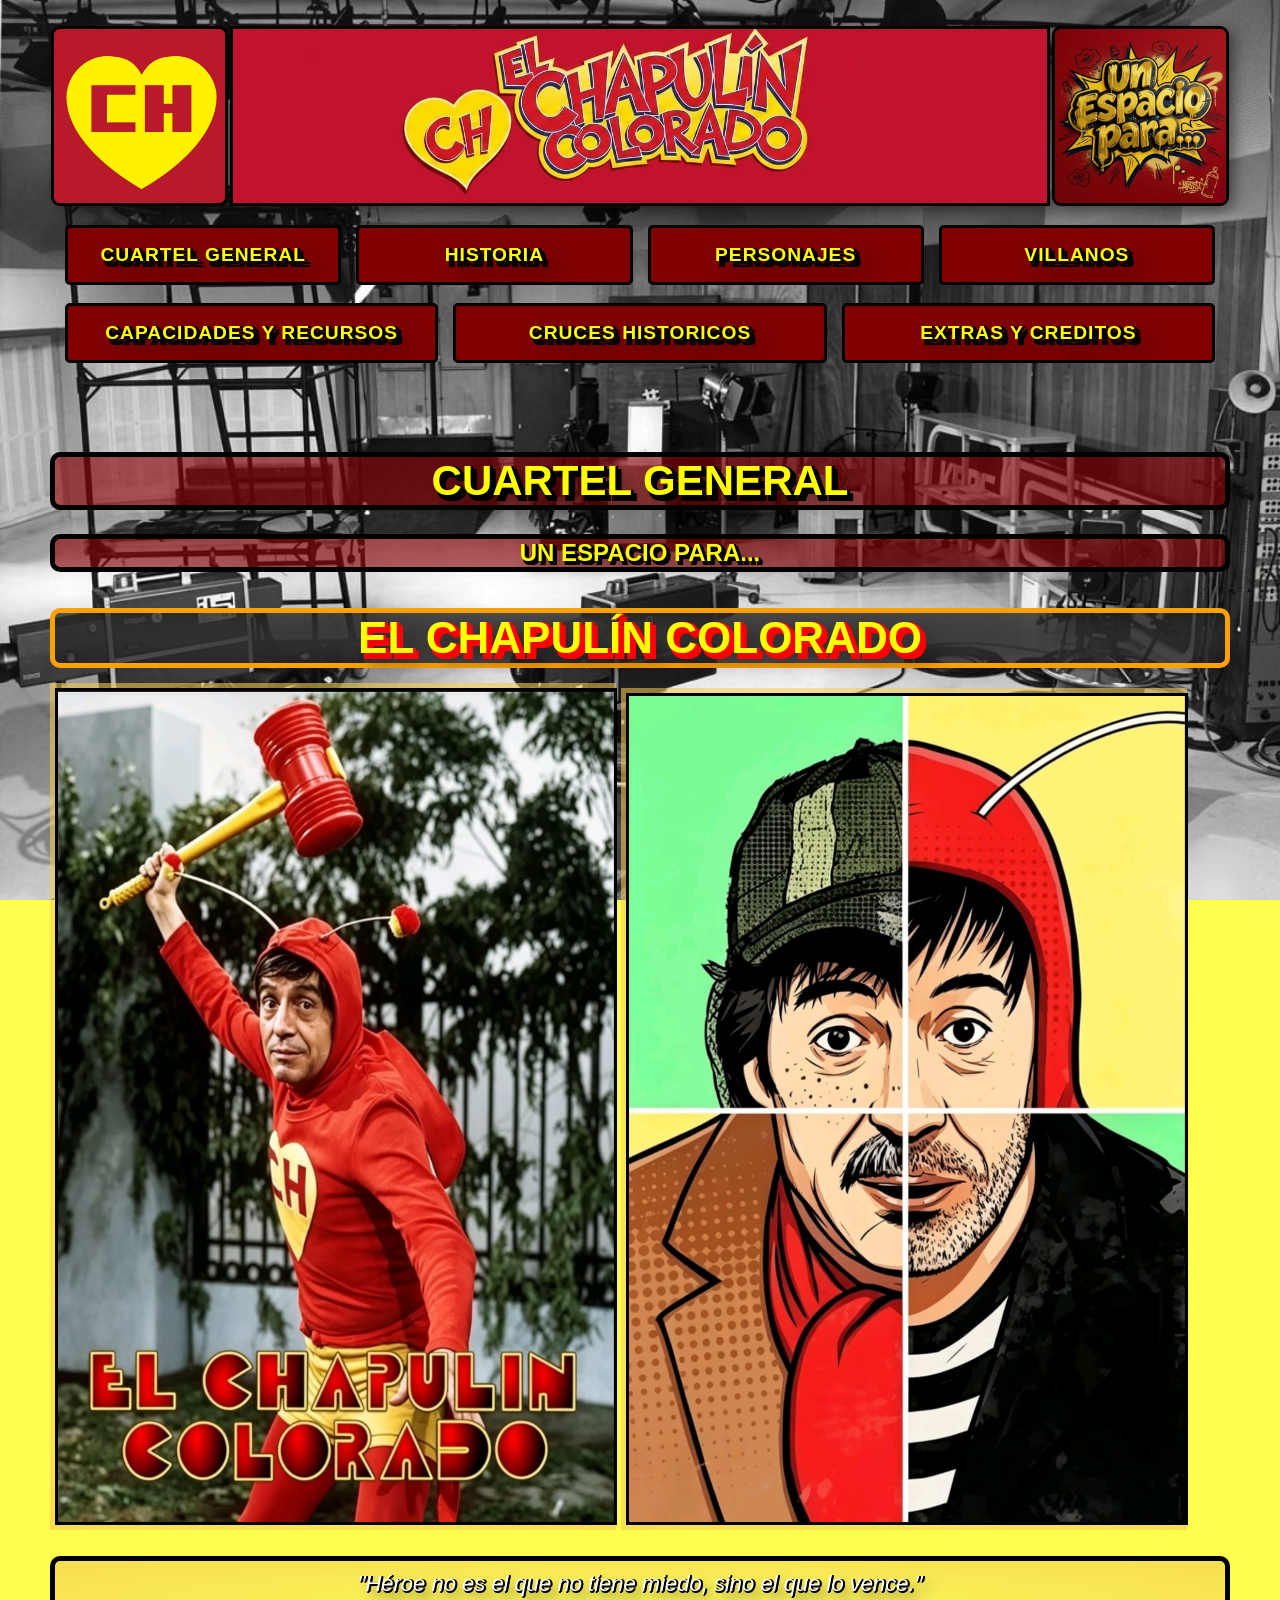
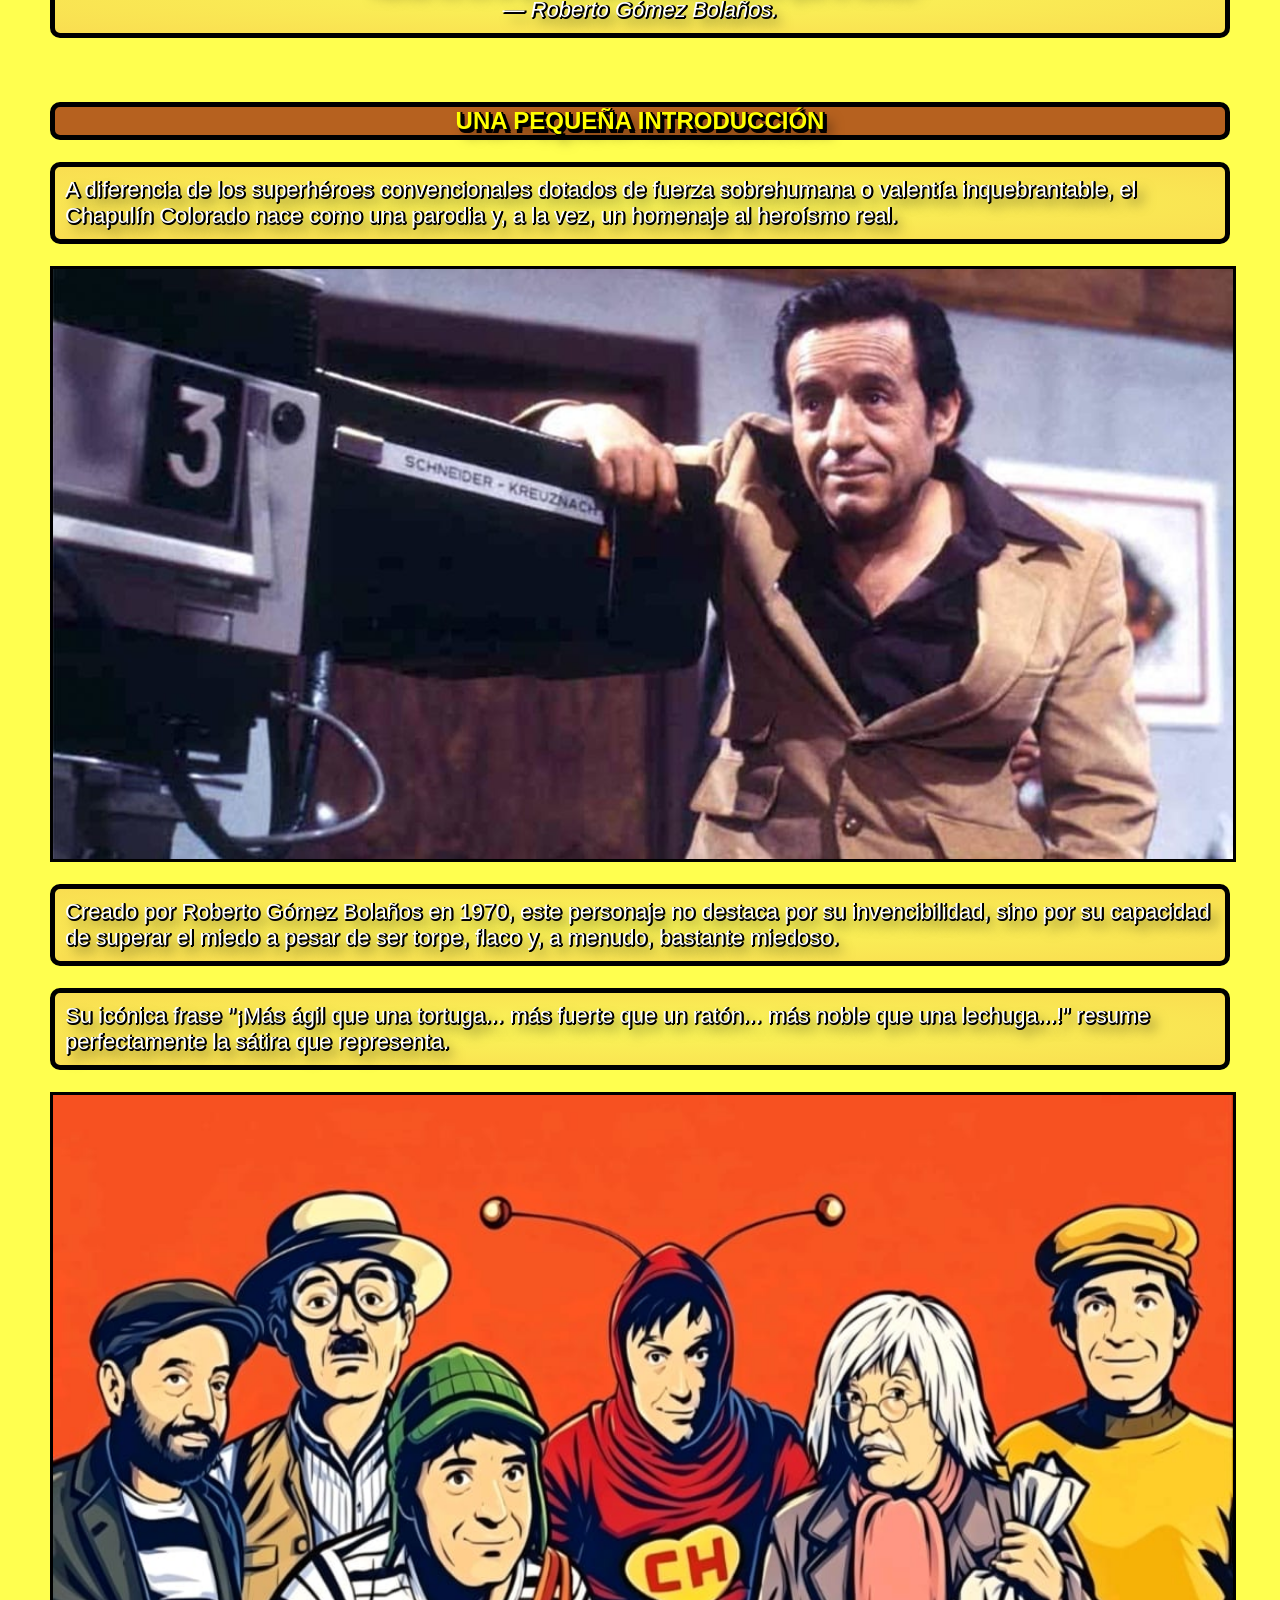
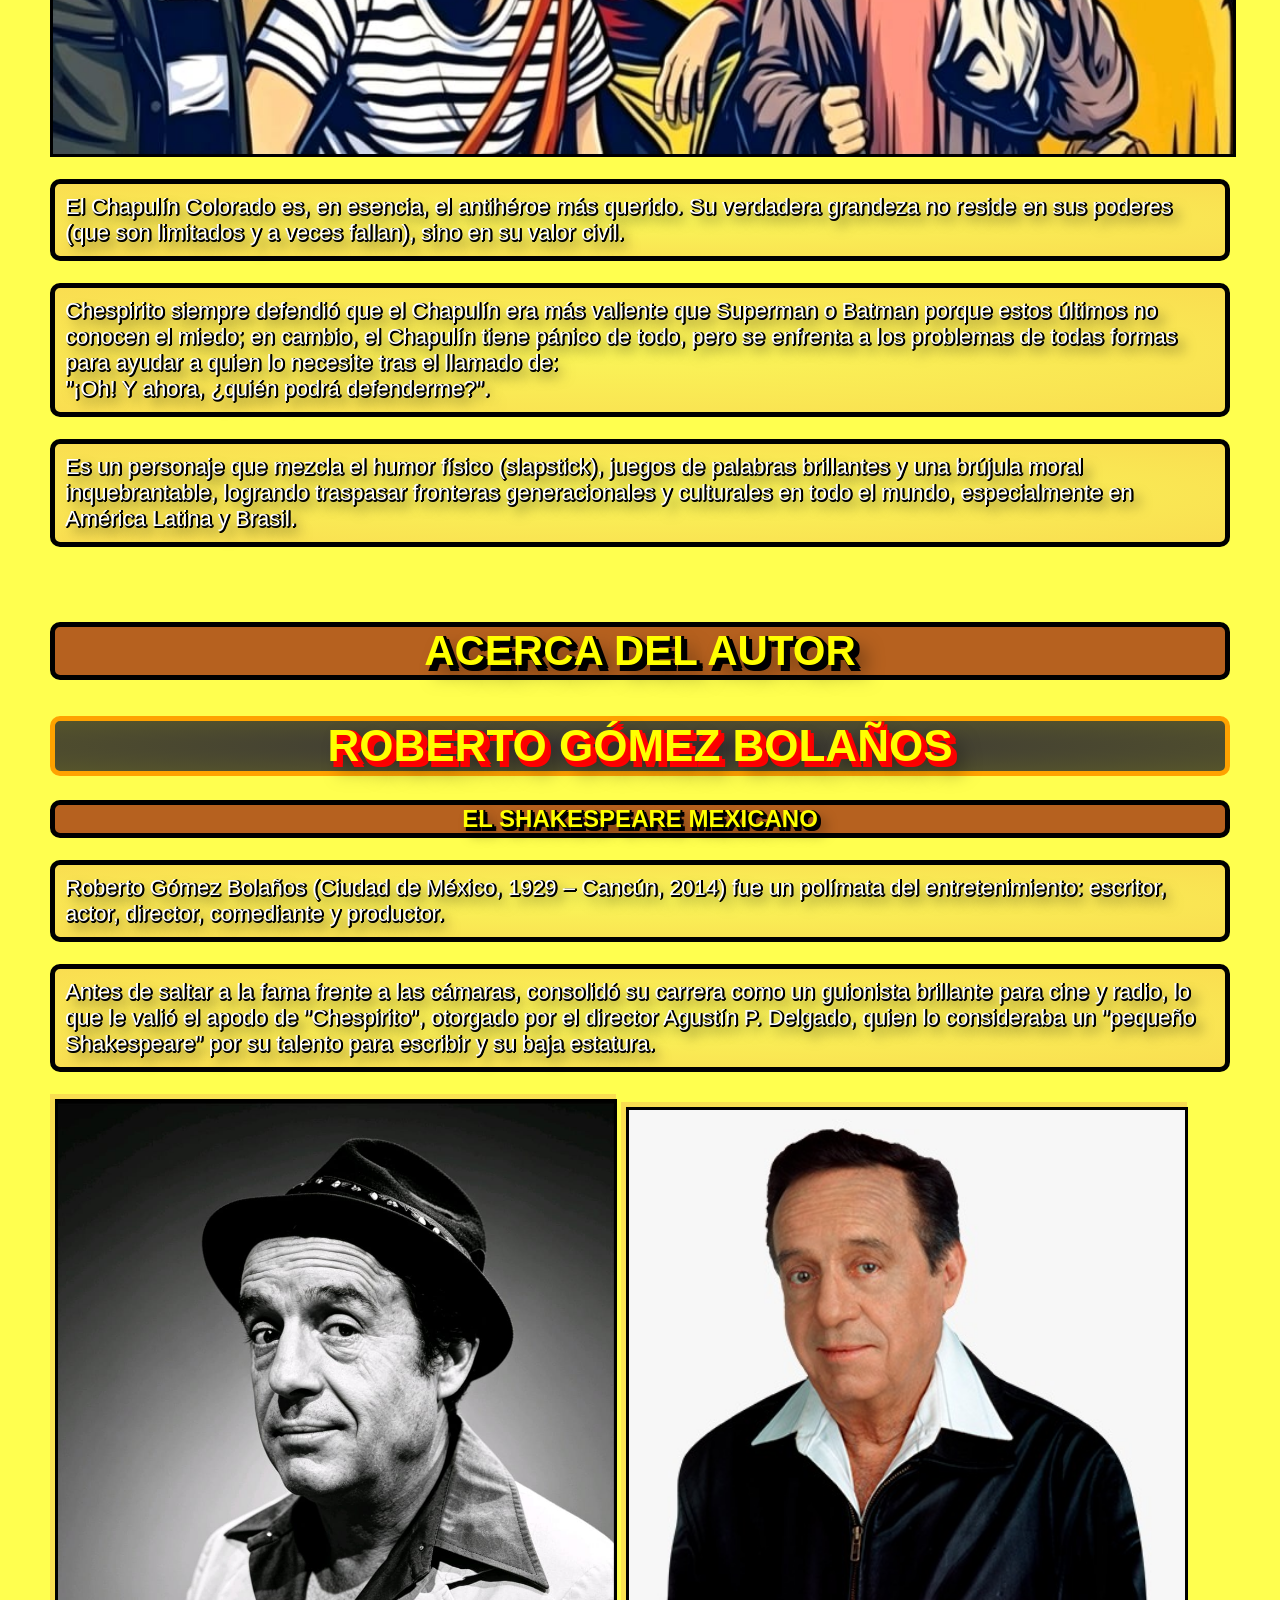
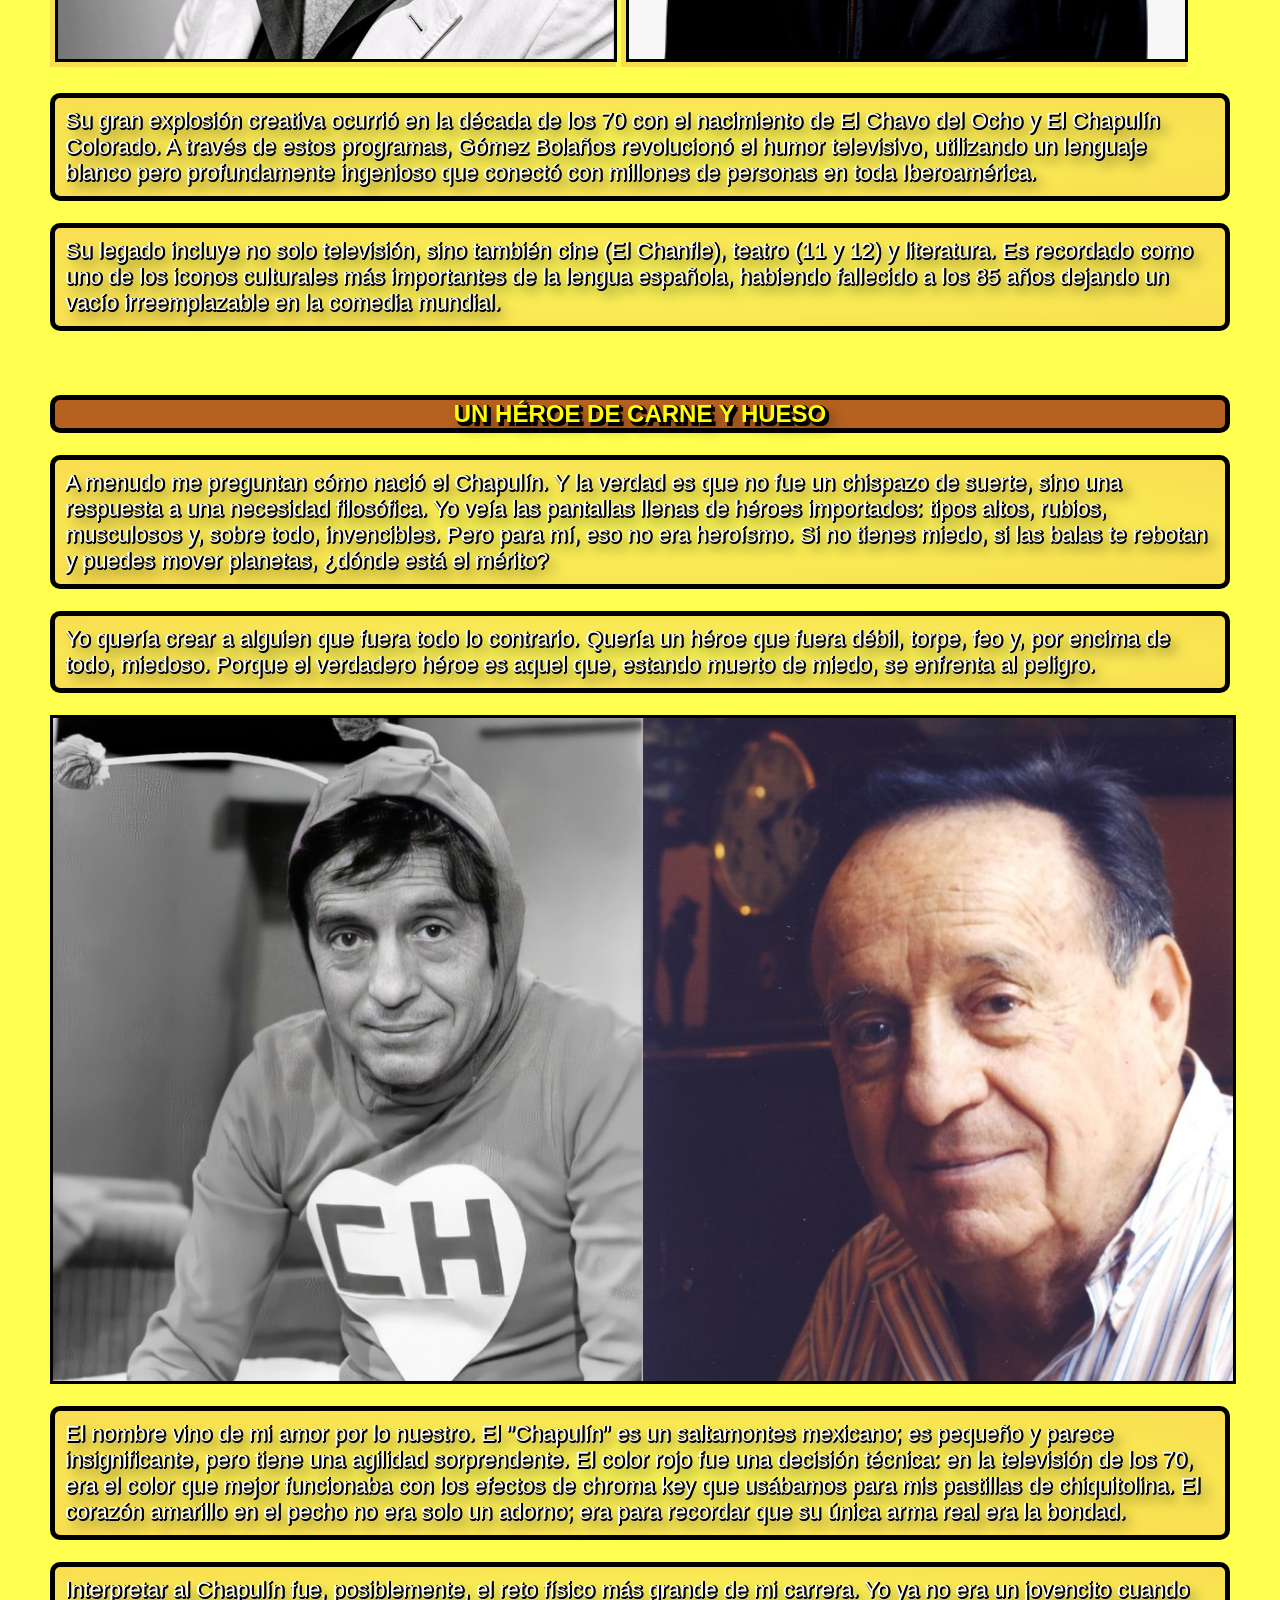
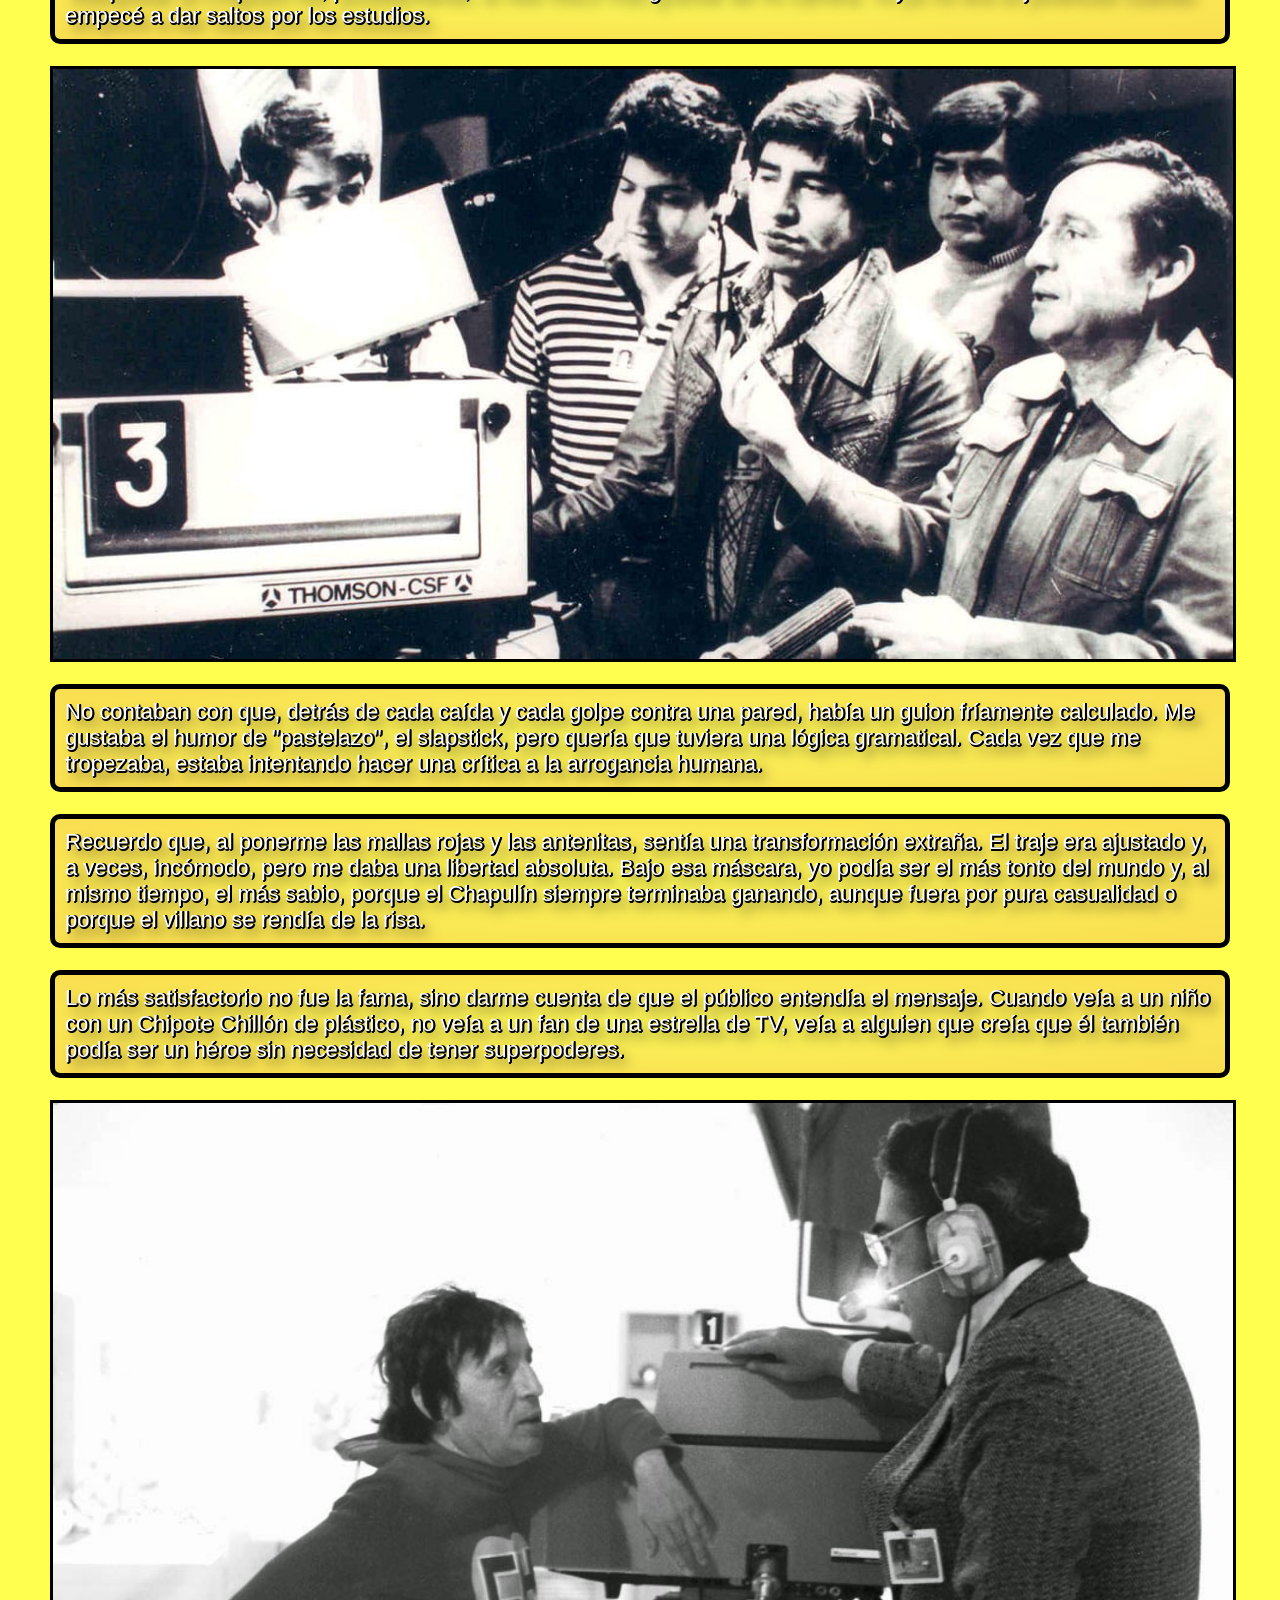
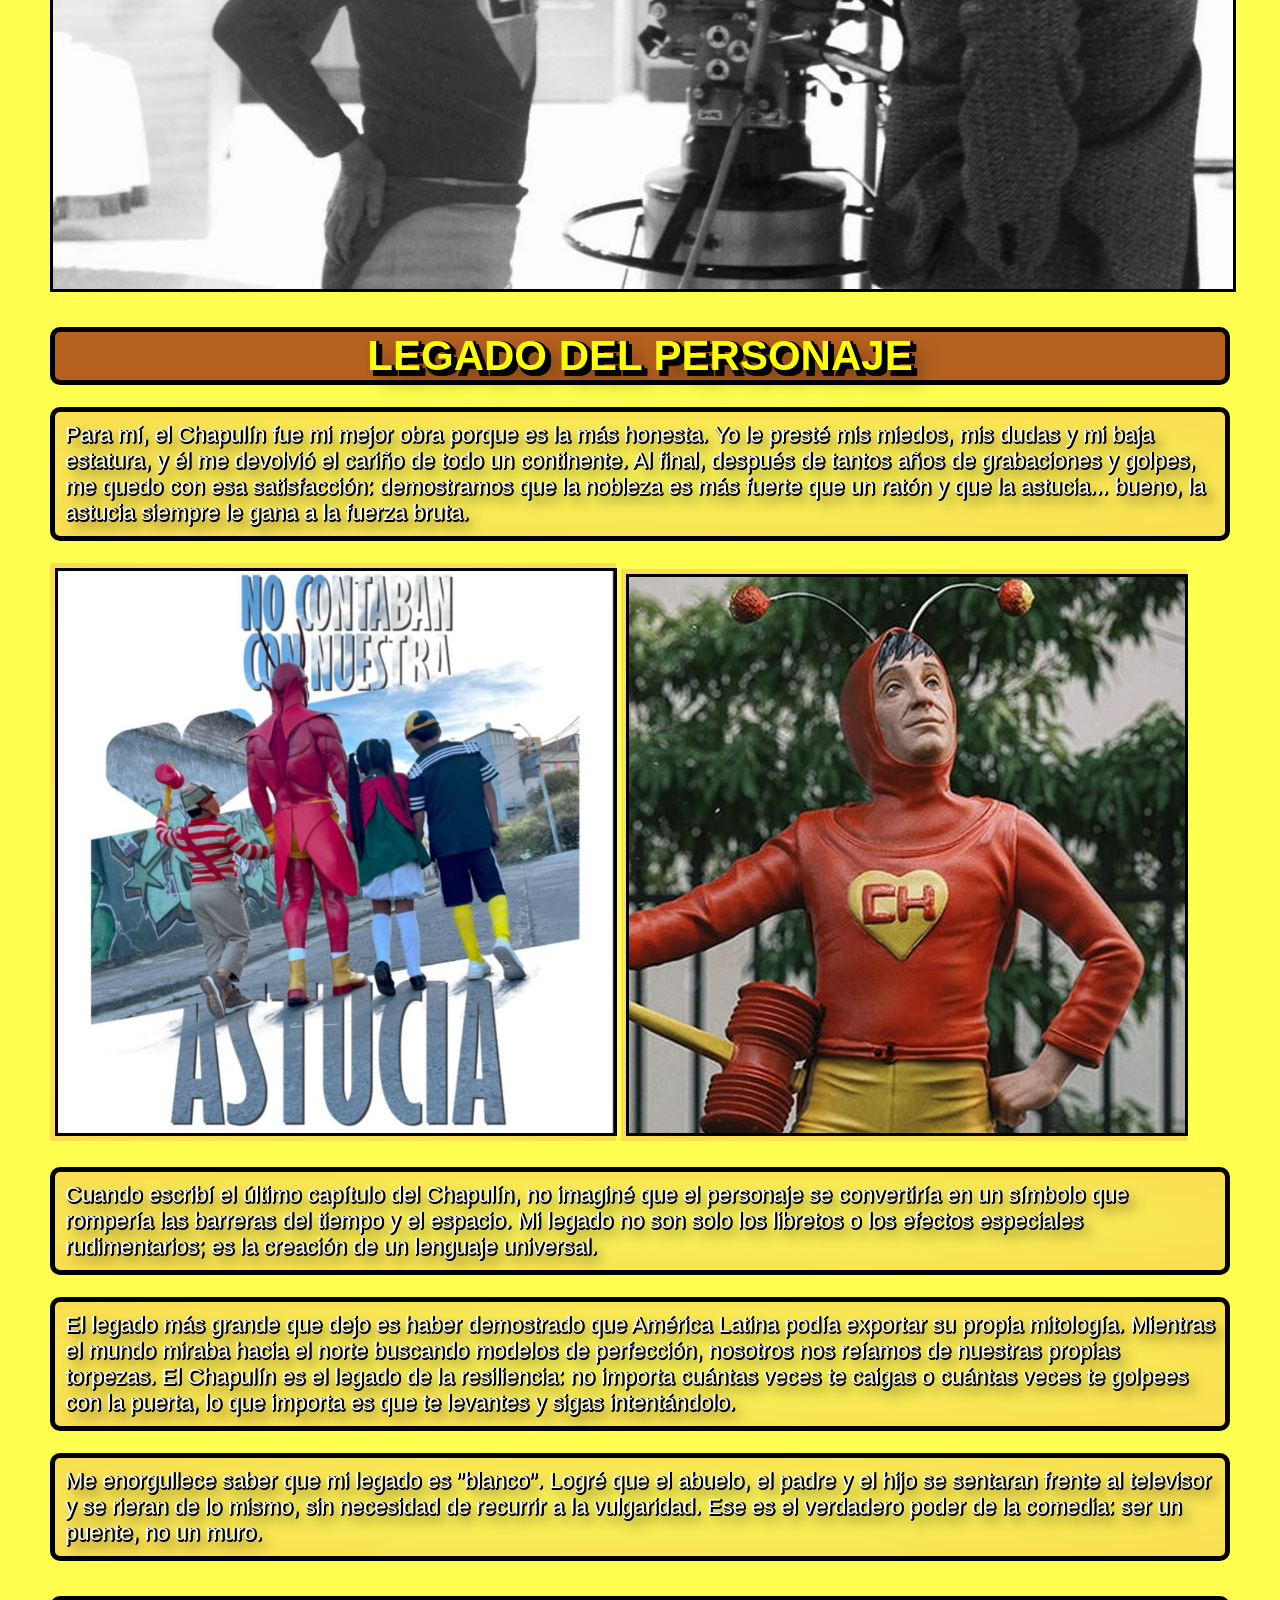
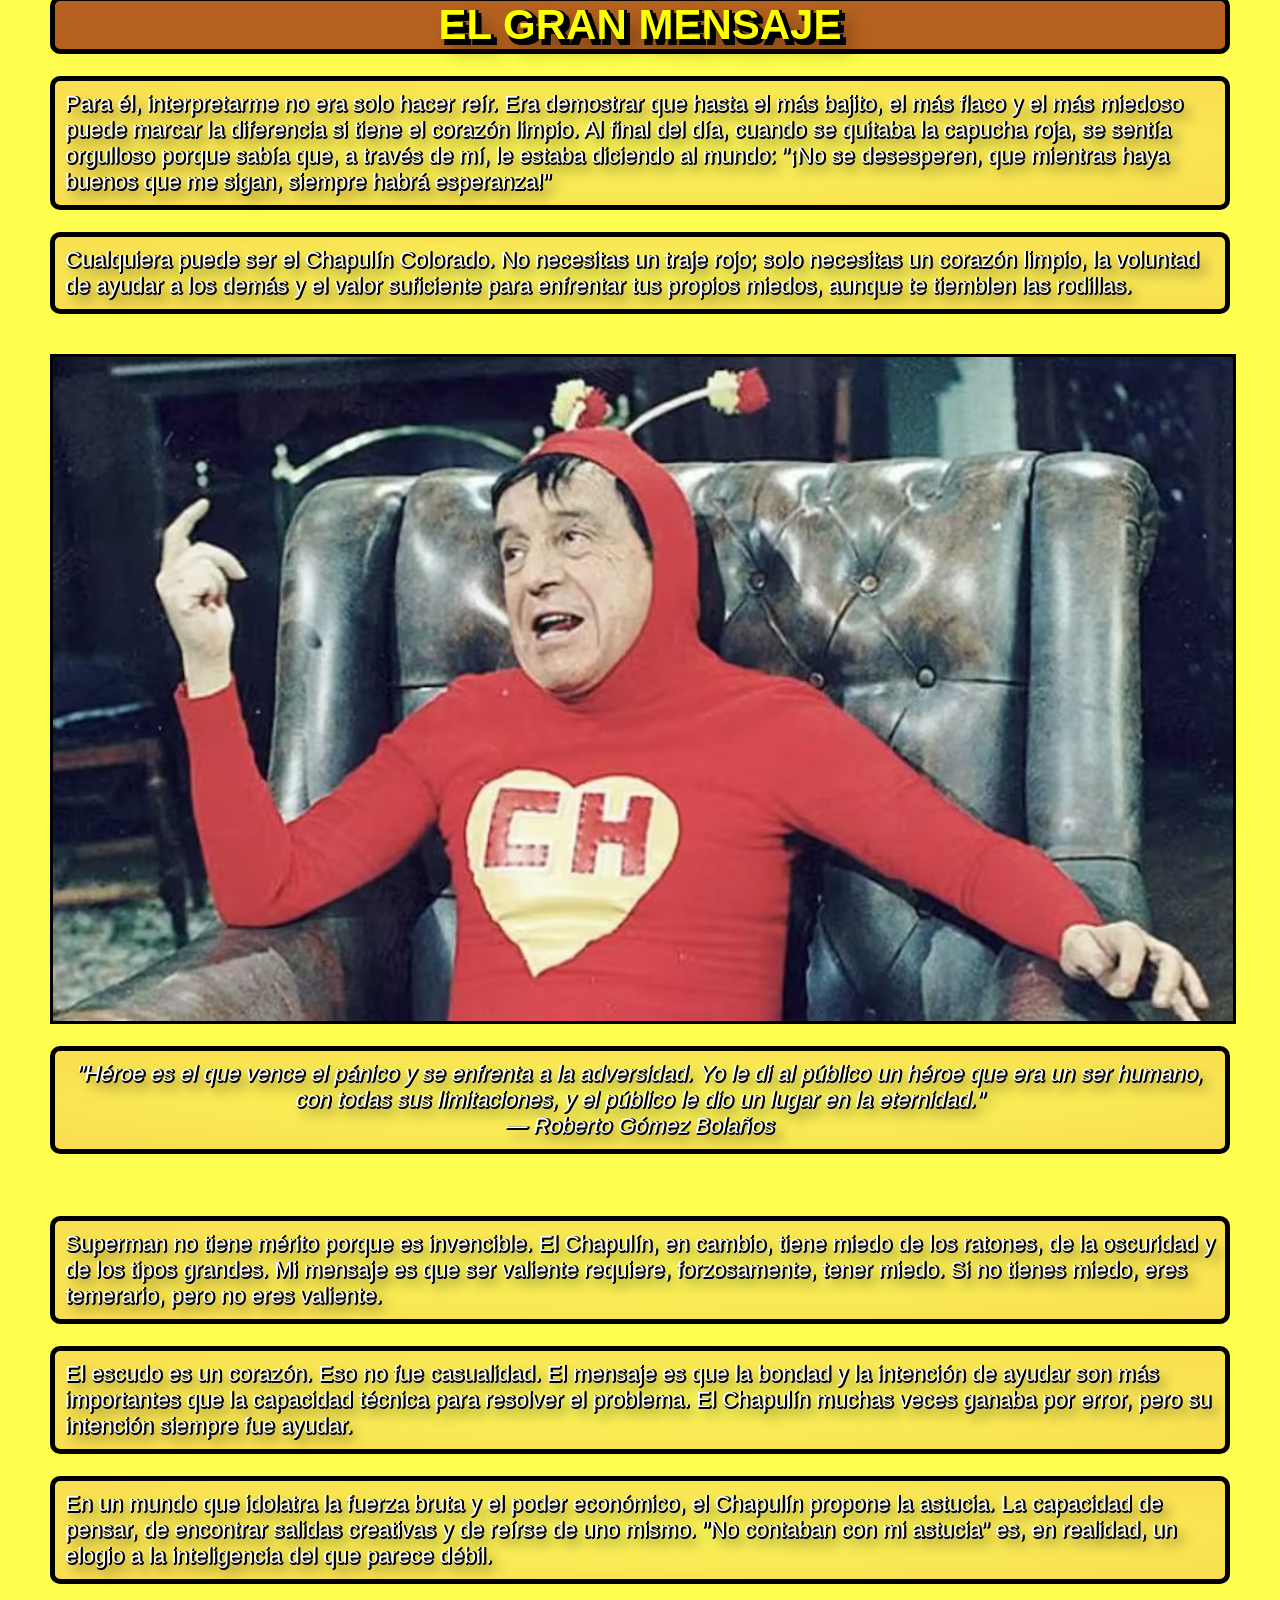
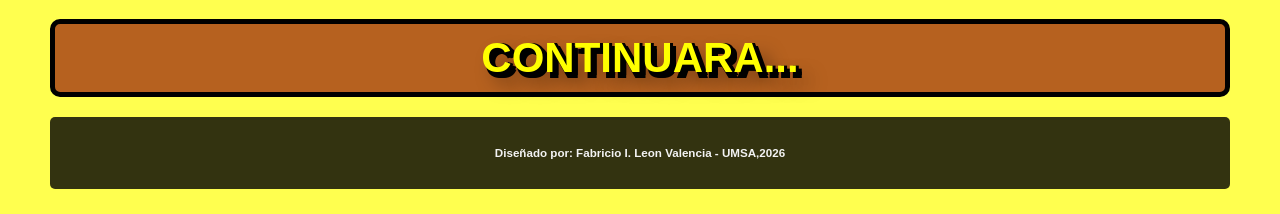
<file: index.html>
<!DOCTYPE html>
<html lang="en">
<head>
    <meta charset="UTF-8">
    <meta name="viewport" content="width=device-width, initial-scale=1.0">
    <title>UnEspacioPara...</title>
    <link rel="stylesheet" href="css/estilo.css">
</head>
<body>
    <div class="padre">
        <header>
            <table>
                <tr class="arriba">
                    <td><div class="logo"><img src="imagenes2/logo.jpeg" alt=""></div></td>
                    <td><div class="titulo"><img src="imagenes2/logo2.jpeg" alt="" srcset=""></div></td>
                    <td><div class="logo2"><img src="imagenes2/logo3.jpeg" alt=""></div></td>
                </tr>
            </table>
        </header>
        <br>
        <nav>
            <table>
                <tr>
                    <td><div class="caja"><a href="index.html">CUARTEL GENERAL</a></div></td>
                    <td><div class="caja"><a href="paginas/H.html">HISTORIA</a></div></td>
                    <td><div class="caja"><a href="paginas/P.html">PERSONAJES</a></div></td>
                    <td><div class="caja"><a href="paginas/V.html">VILLANOS</a></div></td>
                </tr>
            </table>
            <br>
             <table>
                <tr>
                    <td><div class="caja"><a href="paginas/CyR.html">CAPACIDADES Y RECURSOS</a></div></td>
                    <td><div class="caja"><a href="paginas/CH.html">CRUCES HISTORICOS</a></div></td>
                    <td><div class="caja"><a href="paginas/EyC.html">EXTRAS Y CREDITOS</a></div></td>
                </tr>
            </table>
        </nav>
        <br>
        <br>
        <br>
        <section>
            <h1 id="uno">CUARTEL GENERAL</h1>
            <h3>UN ESPACIO PARA...</h3>
            <div>
            <h2>EL CHAPULÍN COLORADO</h2>
                <span><img src="imagenes2/porter.jpeg" alt=""></span>
                <span><img src="imagenes2/dibujo2.jpeg" alt=""></span>
                    <p class="frase">"Héroe no es el que no tiene miedo, sino el que lo vence."<br>
                    — Roberto Gómez Bolaños.</p>
                    <br>
            <h3>UNA PEQUEÑA INTRODUCCIÓN</h3>
                    <p>A diferencia de los superhéroes convencionales dotados de fuerza sobrehumana o valentía inquebrantable, el Chapulín Colorado nace como una parodia y, a la vez, un homenaje al heroísmo real.</p>
                    <img src="imagenes/genio.jpeg" alt="">
                    <p>Creado por Roberto Gómez Bolaños en 1970, este personaje no destaca por su invencibilidad, sino por su capacidad de superar el miedo a pesar de ser torpe, flaco y, a menudo, bastante miedoso.</p>
                    <p>Su icónica frase "¡Más ágil que una tortuga... más fuerte que un ratón... más noble que una lechuga...!" resume perfectamente la sátira que representa.</p>
                    <img src="imagenes/foto4.jpeg" alt="">
                    <p>El Chapulín Colorado es, en esencia, el antihéroe más querido. Su verdadera grandeza no reside en sus poderes (que son limitados y a veces fallan), sino en su valor civil. </p> 
                    <p>Chespirito siempre defendió que el Chapulín era más valiente que Superman o Batman porque estos últimos no conocen el miedo; en cambio, el Chapulín tiene pánico de todo, pero se enfrenta a los problemas de todas formas para ayudar a quien lo necesite tras el llamado de:<br>"¡Oh! Y ahora, ¿quién podrá defenderme?". </p> 
                    <p>Es un personaje que mezcla el humor físico (slapstick), juegos de palabras brillantes y una brújula moral inquebrantable, logrando traspasar fronteras generacionales y culturales en todo el mundo, especialmente en América Latina y Brasil.</p>
                    <br>
            <h1>ACERCA DEL AUTOR</h1>
            <h2>ROBERTO GÓMEZ BOLAÑOS</h2>
            <h3>El Shakespeare Mexicano</h3>
                    <p>Roberto Gómez Bolaños (Ciudad de México, 1929 – Cancún, 2014) fue un polímata del entretenimiento: escritor, actor, director, comediante y productor.</p>
                    <p>Antes de saltar a la fama frente a las cámaras, consolidó su carrera como un guionista brillante para cine y radio, lo que le valió el apodo de "Chespirito", otorgado por el director Agustín P. Delgado, quien lo consideraba un "pequeño Shakespeare" por su talento para escribir y su baja estatura.</p>
                    <span><img src="imagenes/chespi.jpeg" alt=""></span>
                    <span><img src="imagenes/chespirito.jpeg" alt=""></span>
                    <p>Su gran explosión creativa ocurrió en la década de los 70 con el nacimiento de El Chavo del Ocho y El Chapulín Colorado. A través de estos programas, Gómez Bolaños revolucionó el humor televisivo, utilizando un lenguaje blanco pero profundamente ingenioso que conectó con millones de personas en toda Iberoamérica.</p>  
                    <p>Su legado incluye no solo televisión, sino también cine (El Chanfle), teatro (11 y 12) y literatura. Es recordado como uno de los iconos culturales más importantes de la lengua española, habiendo fallecido a los 85 años dejando un vacío irreemplazable en la comedia mundial.</p>
                    <br>
            <h3>Un héroe de carne y hueso</h3>
                    <p>A menudo me preguntan cómo nació el Chapulín. Y la verdad es que no fue un chispazo de suerte, sino una respuesta a una necesidad filosófica. Yo veía las pantallas llenas de héroes importados: tipos altos, rubios, musculosos y, sobre todo, invencibles. Pero para mí, eso no era heroísmo. Si no tienes miedo, si las balas te rebotan y puedes mover planetas, ¿dónde está el mérito?</p>
                    <p>Yo quería crear a alguien que fuera todo lo contrario. Quería un héroe que fuera débil, torpe, feo y, por encima de todo, miedoso. Porque el verdadero héroe es aquel que, estando muerto de miedo, se enfrenta al peligro.</p>
                    <img src="imagenes/foto.jpeg" alt="Roberto Gómez Bolaños">
                    <p>El nombre vino de mi amor por lo nuestro. El "Chapulín" es un saltamontes mexicano; es pequeño y parece insignificante, pero tiene una agilidad sorprendente. El color rojo fue una decisión técnica: en la televisión de los 70, era el color que mejor funcionaba con los efectos de chroma key que usábamos para mis pastillas de chiquitolina. El corazón amarillo en el pecho no era solo un adorno; era para recordar que su única arma real era la bondad.</p>
                    <p>Interpretar al Chapulín fue, posiblemente, el reto físico más grande de mi carrera. Yo ya no era un jovencito cuando empecé a dar saltos por los estudios.</p>
                    <img src="imagenes/escenario.jpeg" alt="">
                    <p>No contaban con que, detrás de cada caída y cada golpe contra una pared, había un guion fríamente calculado. Me gustaba el humor de "pastelazo", el slapstick, pero quería que tuviera una lógica gramatical. Cada vez que me tropezaba, estaba intentando hacer una crítica a la arrogancia humana.</p>
                    <p>Recuerdo que, al ponerme las mallas rojas y las antenitas, sentía una transformación extraña. El traje era ajustado y, a veces, incómodo, pero me daba una libertad absoluta. Bajo esa máscara, yo podía ser el más tonto del mundo y, al mismo tiempo, el más sabio, porque el Chapulín siempre terminaba ganando, aunque fuera por pura casualidad o porque el villano se rendía de la risa.</p>
                    <p>Lo más satisfactorio no fue la fama, sino darme cuenta de que el público entendía el mensaje. Cuando veía a un niño con un Chipote Chillón de plástico, no veía a un fan de una estrella de TV, veía a alguien que creía que él también podía ser un héroe sin necesidad de tener superpoderes.</p>
                    <img src="imagenes/escenario1.jpeg" alt="">
            <h1>LEGADO DEL PERSONAJE</h1>
                    <P>Para mí, el Chapulín fue mi mejor obra porque es la más honesta. Yo le presté mis miedos, mis dudas y mi baja estatura, y él me devolvió el cariño de todo un continente. Al final, después de tantos años de grabaciones y golpes, me quedo con esa satisfacción: demostramos que la nobleza es más fuerte que un ratón y que la astucia... bueno, la astucia siempre le gana a la fuerza bruta.</P>
                    <span><img src="imagenes/legado.jpeg" alt=""></span>
                    <span><img src="imagenes/figurachapulin.jpeg" alt=""></span>
                    <p>Cuando escribí el último capítulo del Chapulín, no imaginé que el personaje se convertiría en un símbolo que rompería las barreras del tiempo y el espacio. Mi legado no son solo los libretos o los efectos especiales rudimentarios; es la creación de un lenguaje universal.</p>
                    <p>El legado más grande que dejo es haber demostrado que América Latina podía exportar su propia mitología. Mientras el mundo miraba hacia el norte buscando modelos de perfección, nosotros nos reíamos de nuestras propias torpezas. El Chapulín es el legado de la resiliencia: no importa cuántas veces te caigas o cuántas veces te golpees con la puerta, lo que importa es que te levantes y sigas intentándolo.</p>
                    <p>Me enorgullece saber que mi legado es "blanco". Logré que el abuelo, el padre y el hijo se sentaran frente al televisor y se rieran de lo mismo, sin necesidad de recurrir a la vulgaridad. Ese es el verdadero poder de la comedia: ser un puente, no un muro.</p>
            <h1>EL GRAN MENSAJE</h1>
                    <p>Para él, interpretarme no era solo hacer reír. Era demostrar que hasta el más bajito, el más flaco y el más miedoso puede marcar la diferencia si tiene el corazón limpio. Al final del día, cuando se quitaba la capucha roja, se sentía orgulloso porque sabía que, a través de mí, le estaba diciendo al mundo: "¡No se desesperen, que mientras haya buenos que me sigan, siempre habrá esperanza!"</p>
                    <p>Cualquiera puede ser el Chapulín Colorado. No necesitas un traje rojo; solo necesitas un corazón limpio, la voluntad de ayudar a los demás y el valor suficiente para enfrentar tus propios miedos, aunque te tiemblen las rodillas.</p>
                    <br>
                    <img src="imagenes/fondochapulin4.jpeg" alt="">
                    <p class="frase">"Héroe es el que vence el pánico y se enfrenta a la adversidad. Yo le di al público un héroe que era un ser humano, con todas sus limitaciones, y el público le dio un lugar en la eternidad."
                    <br> — Roberto Gómez Bolaños</p>
                    <br>
                    <p>Superman no tiene mérito porque es invencible. El Chapulín, en cambio, tiene miedo de los ratones, de la oscuridad y de los tipos grandes. Mi mensaje es que ser valiente requiere, forzosamente, tener miedo. Si no tienes miedo, eres temerario, pero no eres valiente.</p>
                    <p>El escudo es un corazón. Eso no fue casualidad. El mensaje es que la bondad y la intención de ayudar son más importantes que la capacidad técnica para resolver el problema. El Chapulín muchas veces ganaba por error, pero su intención siempre fue ayudar.</p>
                    <p>En un mundo que idolatra la fuerza bruta y el poder económico, el Chapulín propone la astucia. La capacidad de pensar, de encontrar salidas creativas y de reírse de uno mismo. "No contaban con mi astucia" es, en realidad, un elogio a la inteligencia del que parece débil.</p>
            <h1 class="continuara"><a href="#uno" id="dos">CONTINUARA...</a></h1>
            </div>
        </section>
        <footer>
            <h5>Diseñado por: Fabricio I. Leon Valencia - UMSA,2026</h5>
        </footer>
    </div>
</body>
</html>
</file>
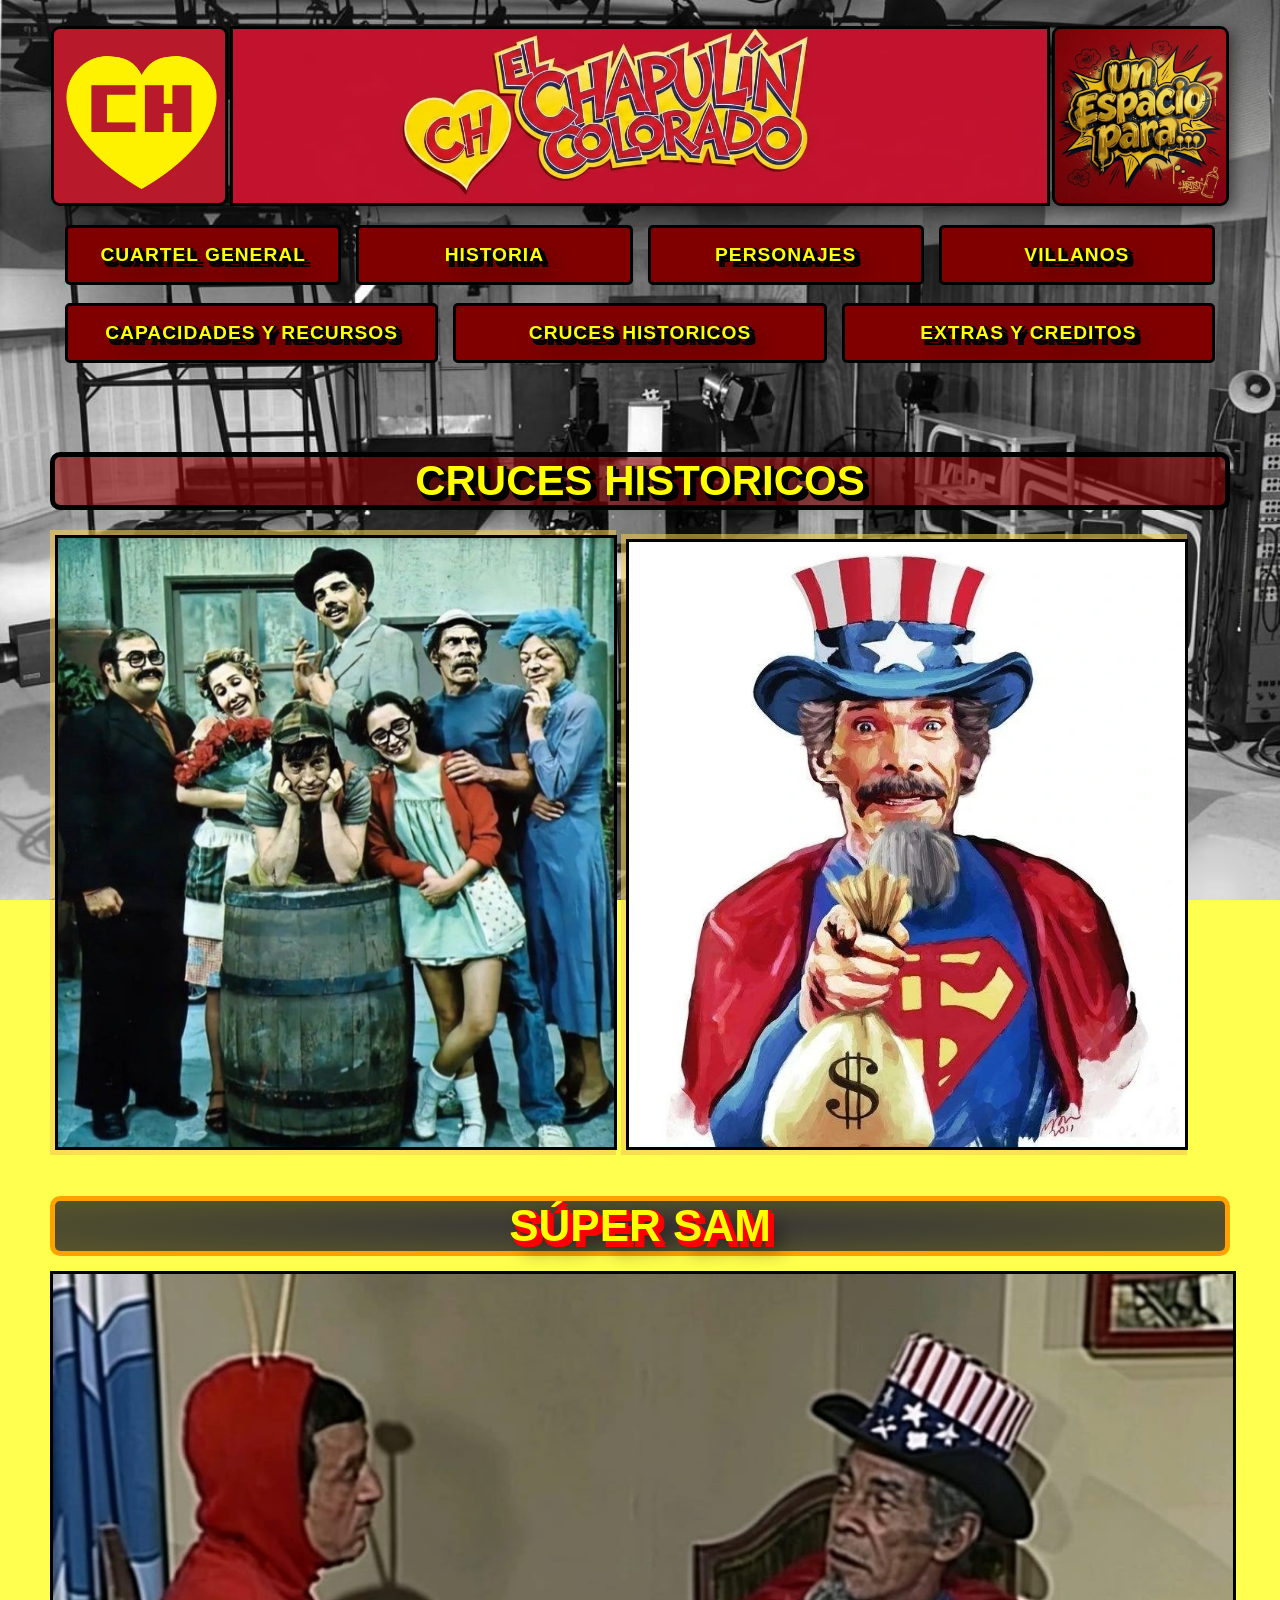
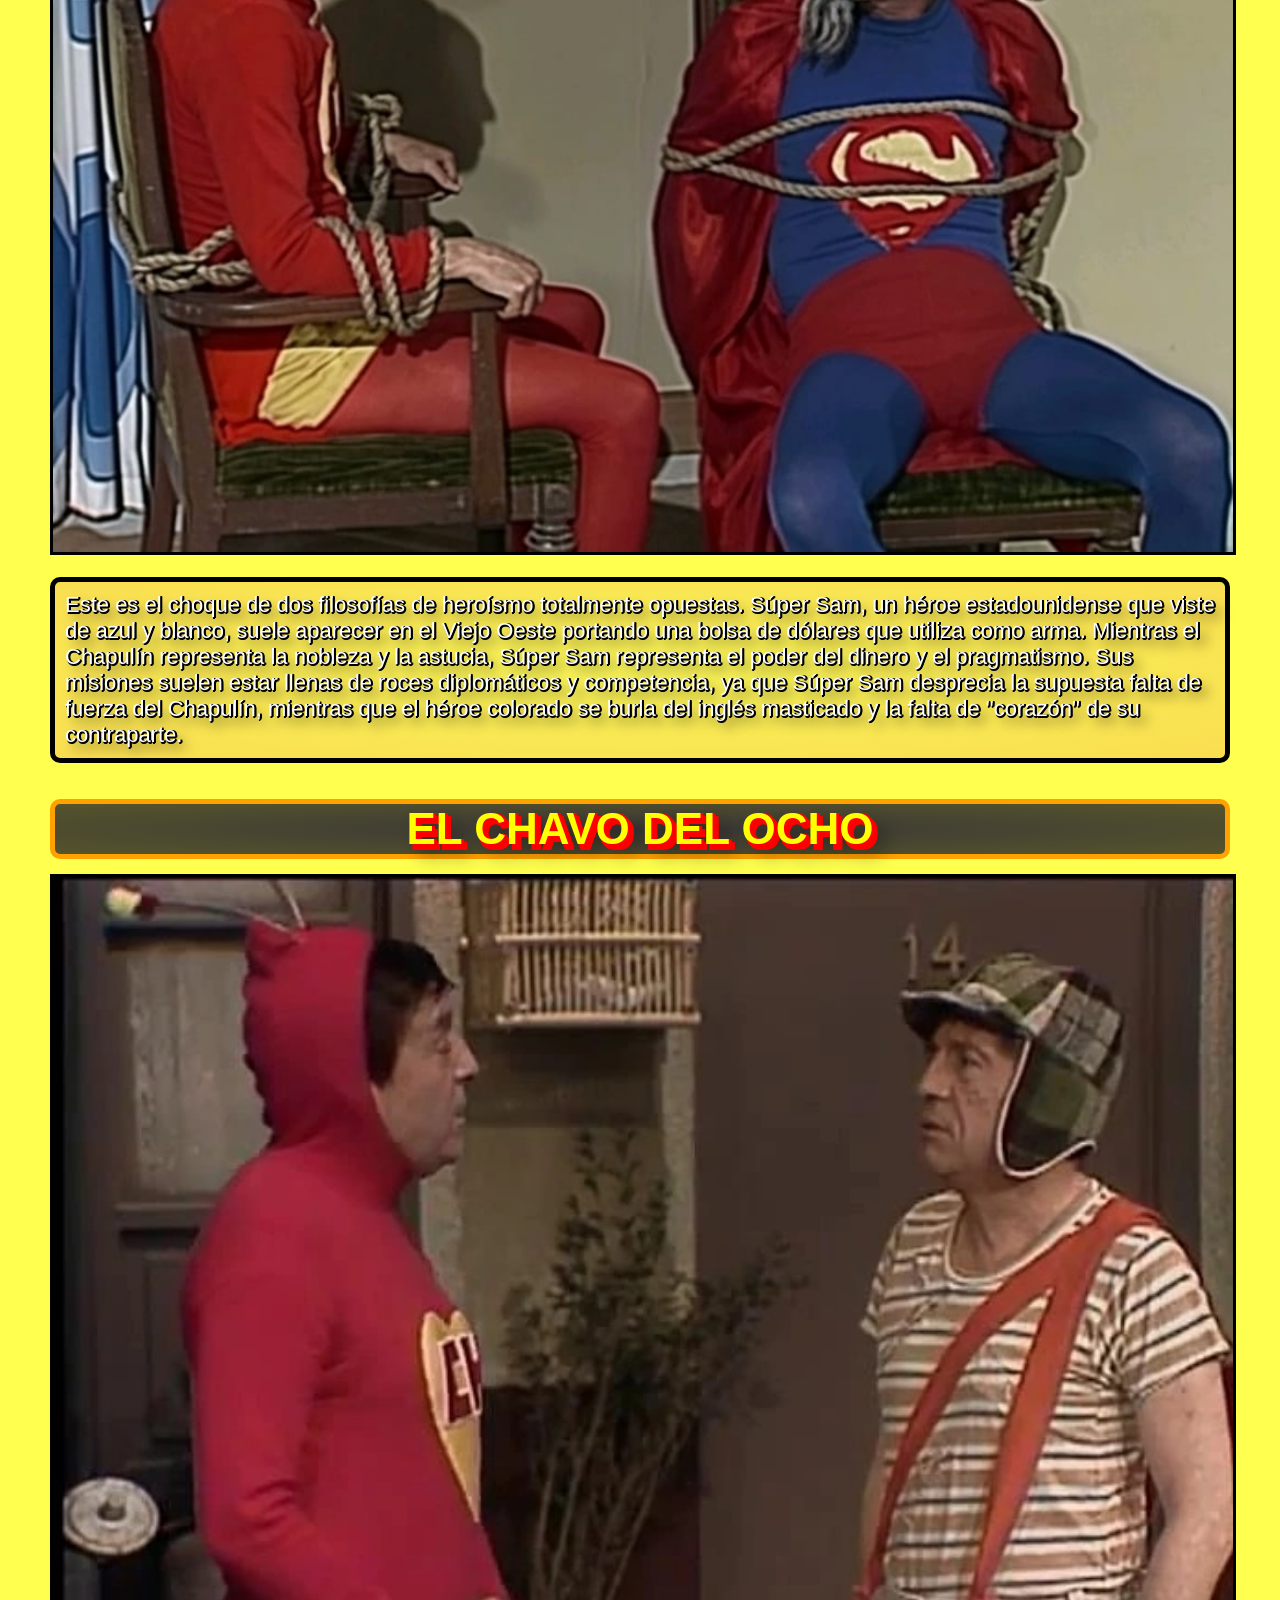
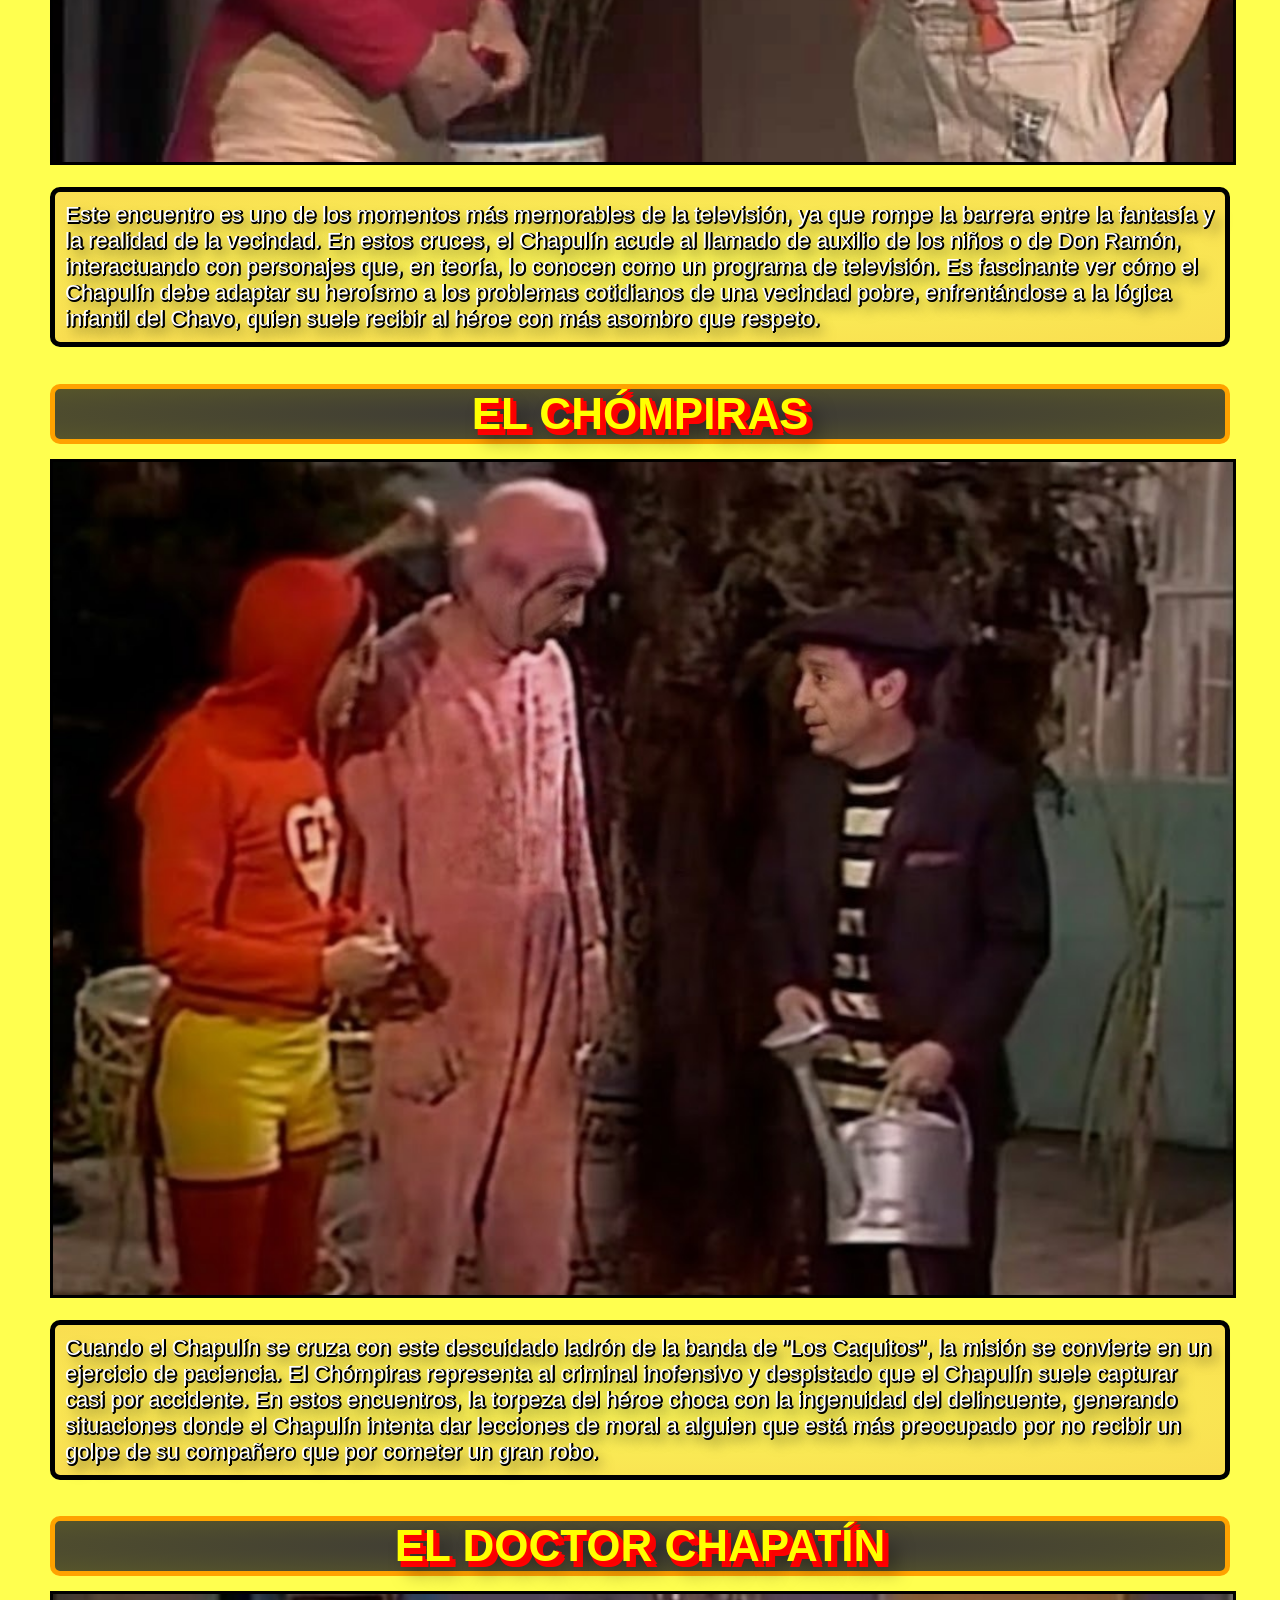
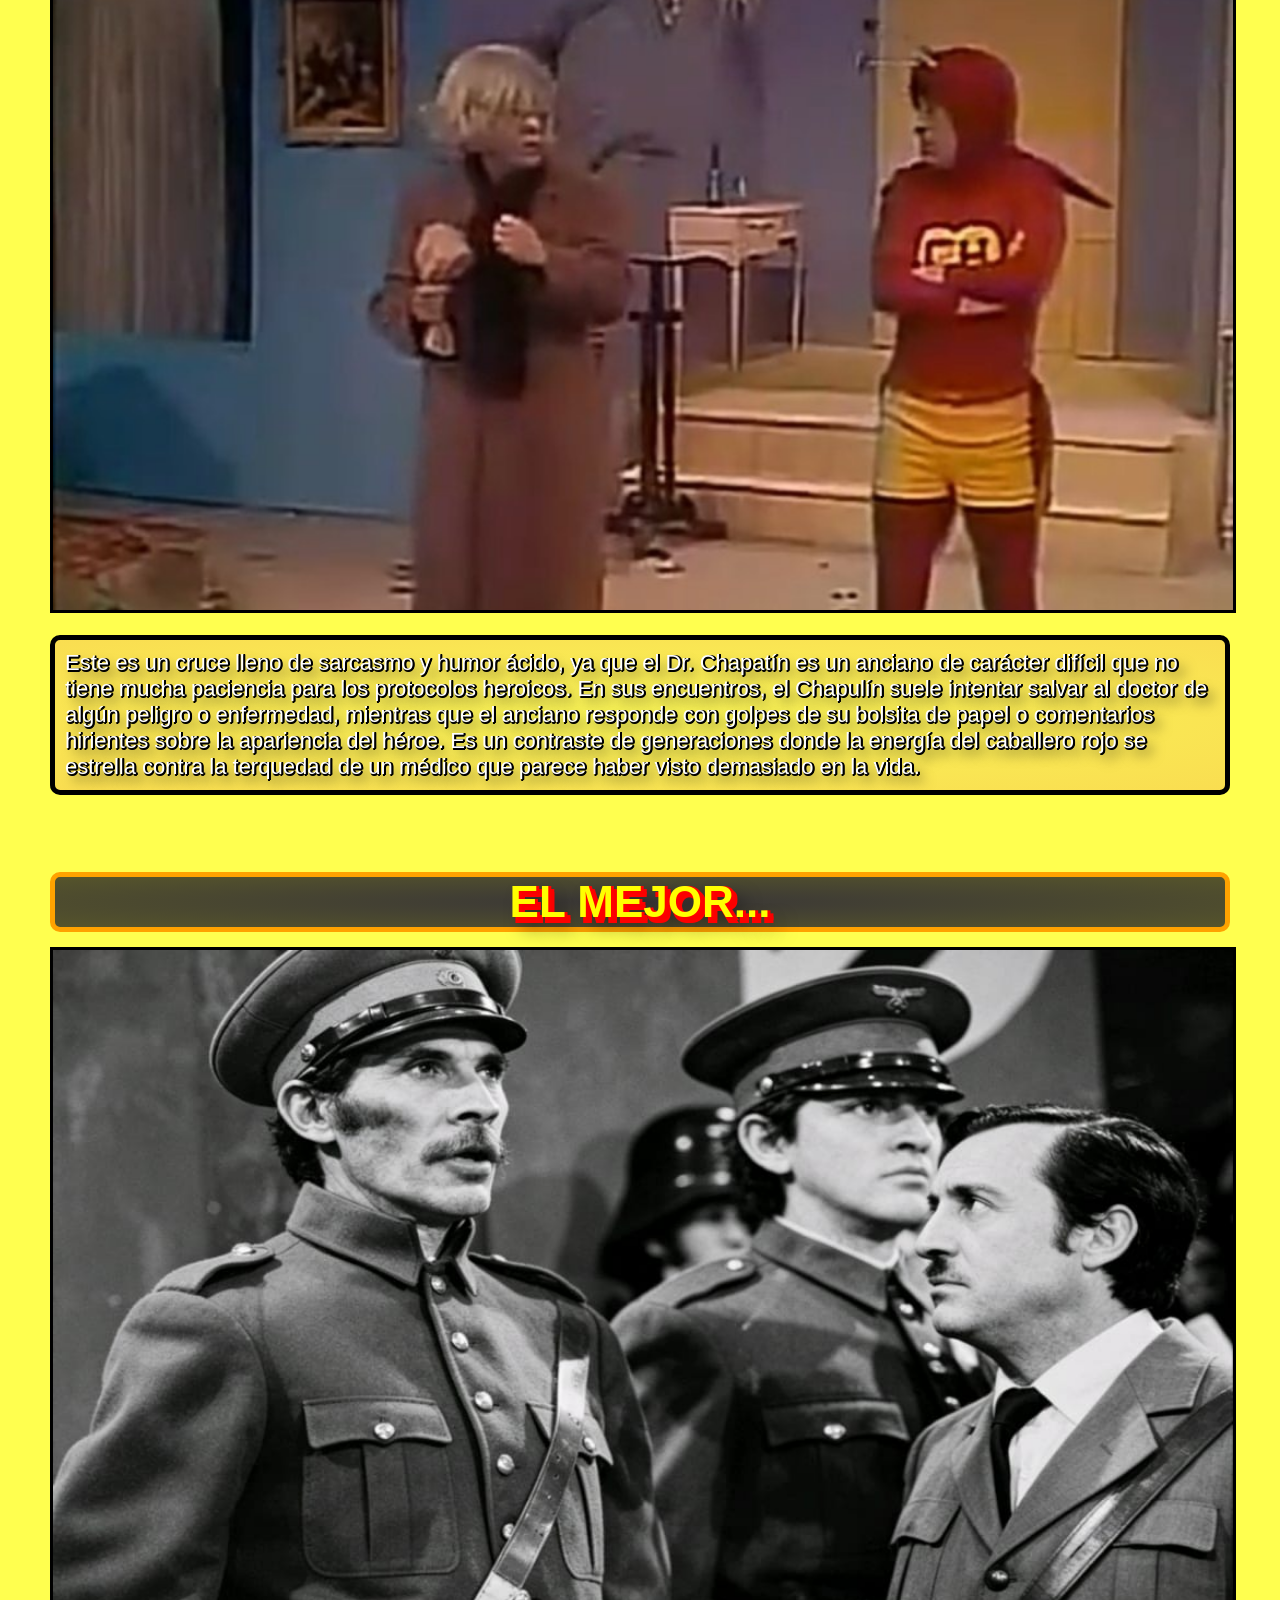
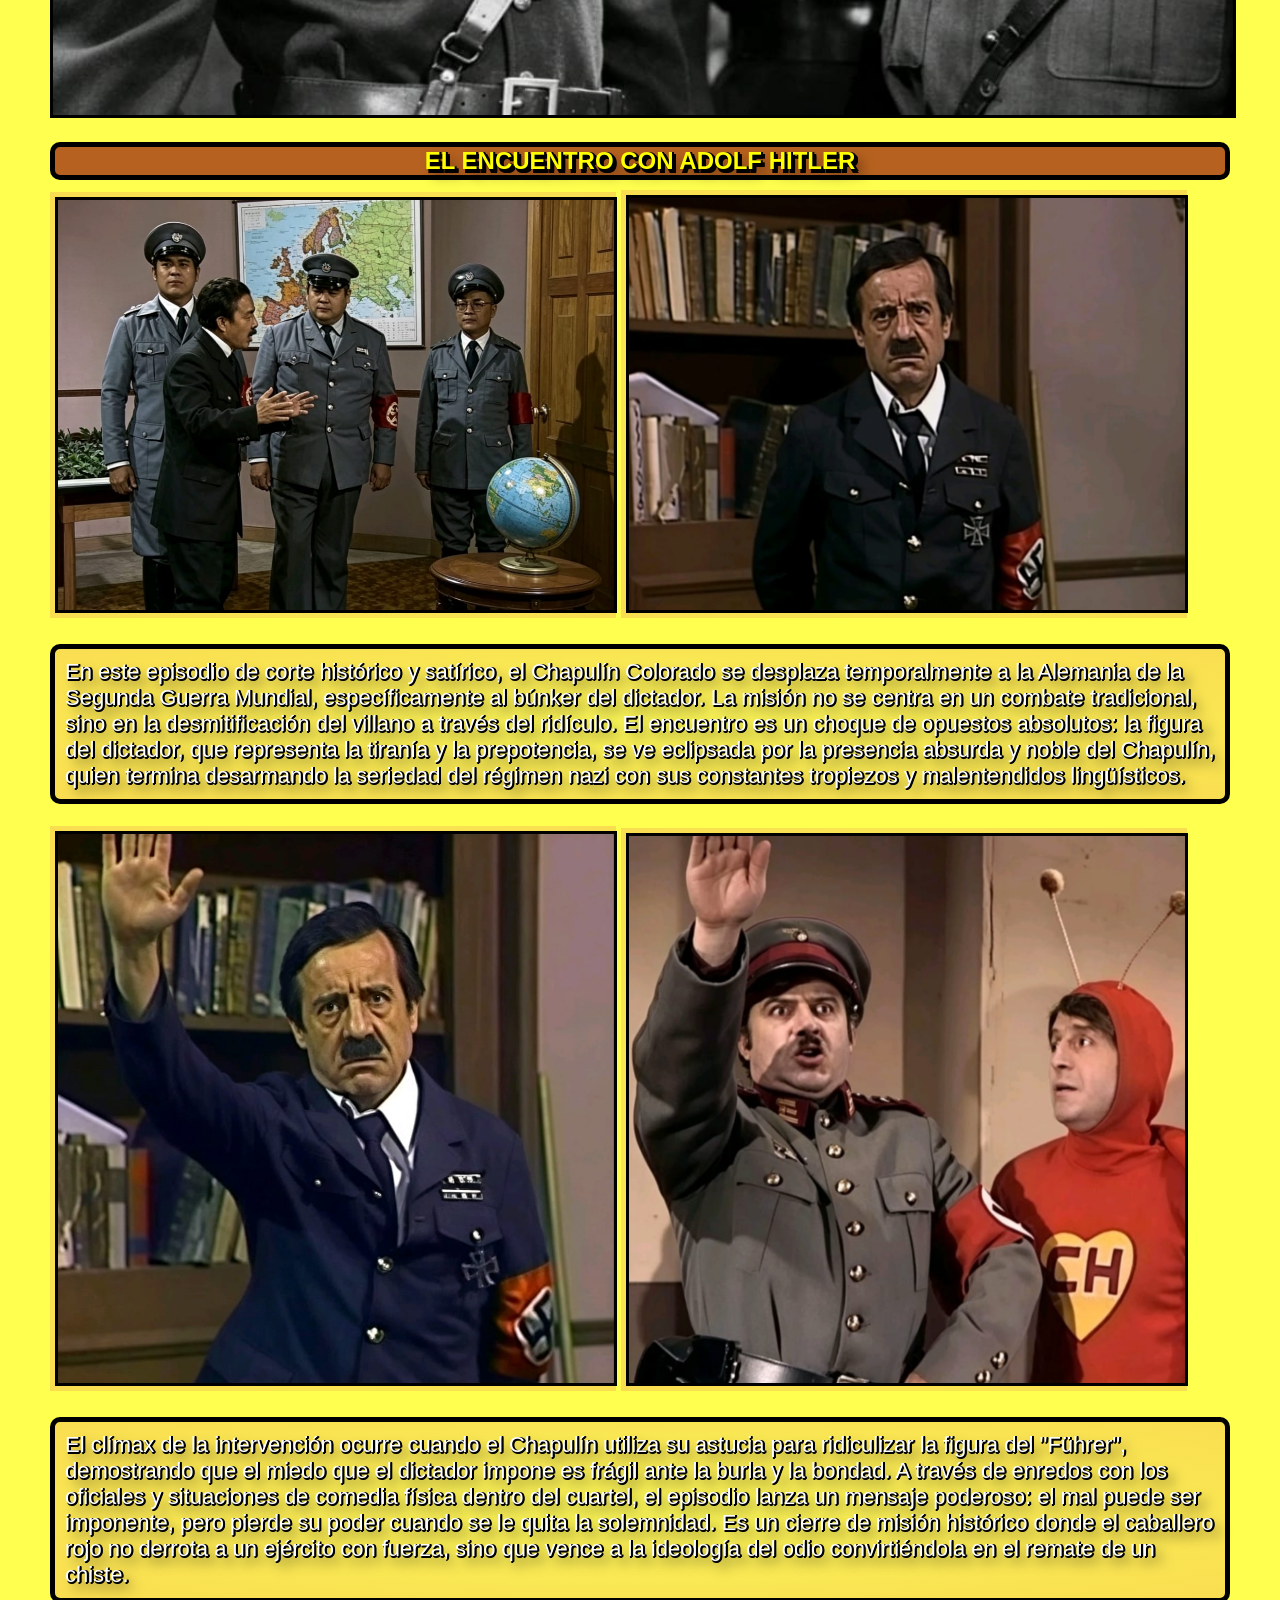
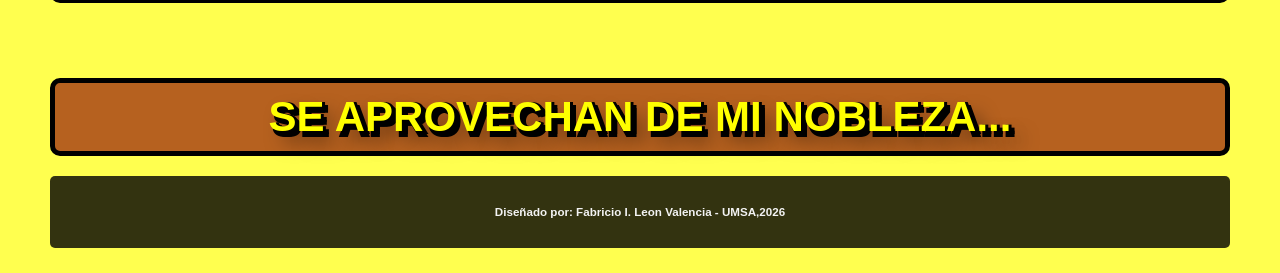
<file: paginas/CH.html>
<!DOCTYPE html>
<html lang="en">
<head>
    <meta charset="UTF-8">
    <meta name="viewport" content="width=device-width, initial-scale=1.0">
    <title>UnEspacioPara...</title>
    <link rel="stylesheet" href="../css/estilo.css">
</head>
<body>
    <div class="padre">
        <header>
            <table>
                <tr class="arriba">
                    <td><div class="logo"><img src="../imagenes2/logo.jpeg" alt=""></div></td>
                    <td><div class="titulo"><img src="../imagenes2/logo2.jpeg" alt="" srcset=""></div></td>
                    <td><div class="logo2"><img src="../imagenes2/logo3.jpeg" alt=""></div></td>
                </tr>
            </table>
        </header>
        <br>
        <nav>
            <table>
                <tr>
                    <td><div class="caja"><a href="../index.html">CUARTEL GENERAL</a></div></td>
                    <td><div class="caja"><a href="../paginas/H.html">HISTORIA</a></div></td>
                    <td><div class="caja"><a href="../paginas/P.html">PERSONAJES</a></div></td>
                    <td><div class="caja"><a href="../paginas/V.html">VILLANOS</a></div></td>
                </tr>
            </table>
            <br>
             <table>
                <tr>
                    <td><div class="caja"><a href="../paginas/CyR.html">CAPACIDADES Y RECURSOS</a></div></td>
                    <td><div class="caja"><a href="../paginas/CH.html">CRUCES HISTORICOS</a></div></td>
                    <td><div class="caja"><a href="../paginas/EyC.html">EXTRAS Y CREDITOS</a></div></td>
                </tr>
            </table>
        </nav>
        <br>
        <br>
        <br>
        <section>
            <h1 id="uno">CRUCES HISTORICOS</h1>
            <span><img src="../imagenes/chavo.jpeg" alt=""></span>
            <span><img src="../imagenes/aliado.jpeg" alt=""></span>
            <h2>SÚPER SAM</h2>
            <img src="../imagenes/aliado2.jpeg" alt="">
            <p>Este es el choque de dos filosofías de heroísmo totalmente opuestas. Súper Sam, un héroe estadounidense que viste de azul y blanco, suele aparecer en el Viejo Oeste portando una bolsa de dólares que utiliza como arma. Mientras el Chapulín representa la nobleza y la astucia, Súper Sam representa el poder del dinero y el pragmatismo. Sus misiones suelen estar llenas de roces diplomáticos y competencia, ya que Súper Sam desprecia la supuesta falta de fuerza del Chapulín, mientras que el héroe colorado se burla del inglés masticado y la falta de "corazón" de su contraparte.</p>
            <h2>EL CHAVO DEL OCHO</h2>
            <img src="../imagenes/crosover.jpeg" alt="">
            <p>Este encuentro es uno de los momentos más memorables de la televisión, ya que rompe la barrera entre la fantasía y la realidad de la vecindad. En estos cruces, el Chapulín acude al llamado de auxilio de los niños o de Don Ramón, interactuando con personajes que, en teoría, lo conocen como un programa de televisión. Es fascinante ver cómo el Chapulín debe adaptar su heroísmo a los problemas cotidianos de una vecindad pobre, enfrentándose a la lógica infantil del Chavo, quien suele recibir al héroe con más asombro que respeto.</p>
            <h2>EL CHÓMPIRAS</h2>
            <img src="../imagenes/crosover1.jpeg" alt="">
            <p>Cuando el Chapulín se cruza con este descuidado ladrón de la banda de "Los Caquitos", la misión se convierte en un ejercicio de paciencia. El Chómpiras representa al criminal inofensivo y despistado que el Chapulín suele capturar casi por accidente. En estos encuentros, la torpeza del héroe choca con la ingenuidad del delincuente, generando situaciones donde el Chapulín intenta dar lecciones de moral a alguien que está más preocupado por no recibir un golpe de su compañero que por cometer un gran robo.</p>
            <h2>EL DOCTOR CHAPATÍN</h2>
            <img src="../imagenes/crosover2.jpeg" alt="">
            <p>Este es un cruce lleno de sarcasmo y humor ácido, ya que el Dr. Chapatín es un anciano de carácter difícil que no tiene mucha paciencia para los protocolos heroicos. En sus encuentros, el Chapulín suele intentar salvar al doctor de algún peligro o enfermedad, mientras que el anciano responde con golpes de su bolsita de papel o comentarios hirientes sobre la apariencia del héroe. Es un contraste de generaciones donde la energía del caballero rojo se estrella contra la terquedad de un médico que parece haber visto demasiado en la vida.</p>
            <br>
            <h2>EL MEJOR...</h2>
            <img src="../imagenes/escena8.jpeg" alt="">
            <h3>EL ENCUENTRO CON ADOLF HITLER</h3>
            <span><img src="../imagenes/escena5.jpeg" alt=""></span>
            <span><img src="../imagenes/escena7.jpeg" alt=""></span>
            <p>En este episodio de corte histórico y satírico, el Chapulín Colorado se desplaza temporalmente a la Alemania de la Segunda Guerra Mundial, específicamente al búnker del dictador. La misión no se centra en un combate tradicional, sino en la desmitificación del villano a través del ridículo. El encuentro es un choque de opuestos absolutos: la figura del dictador, que representa la tiranía y la prepotencia, se ve eclipsada por la presencia absurda y noble del Chapulín, quien termina desarmando la seriedad del régimen nazi con sus constantes tropiezos y malentendidos lingüísticos.</p>
            <span><img src="../imagenes/escena6.jpeg" alt=""></span>
            <span><img src="../imagenes/escena10.jpeg" alt=""></span>
            <p>El clímax de la intervención ocurre cuando el Chapulín utiliza su astucia para ridiculizar la figura del "Führer", demostrando que el miedo que el dictador impone es frágil ante la burla y la bondad. A través de enredos con los oficiales y situaciones de comedia física dentro del cuartel, el episodio lanza un mensaje poderoso: el mal puede ser imponente, pero pierde su poder cuando se le quita la solemnidad. Es un cierre de misión histórico donde el caballero rojo no derrota a un ejército con fuerza, sino que vence a la ideología del odio convirtiéndola en el remate de un chiste.</p>
            <br>
            <h1 class="continuara"><a href="#uno" id="dos">SE APROVECHAN DE MI NOBLEZA...</a></h1>
        </section>
        <footer>
            <h5>Diseñado por: Fabricio I. Leon Valencia - UMSA,2026</h5>
        </footer>
    </div>
</body>
</html>
</file>
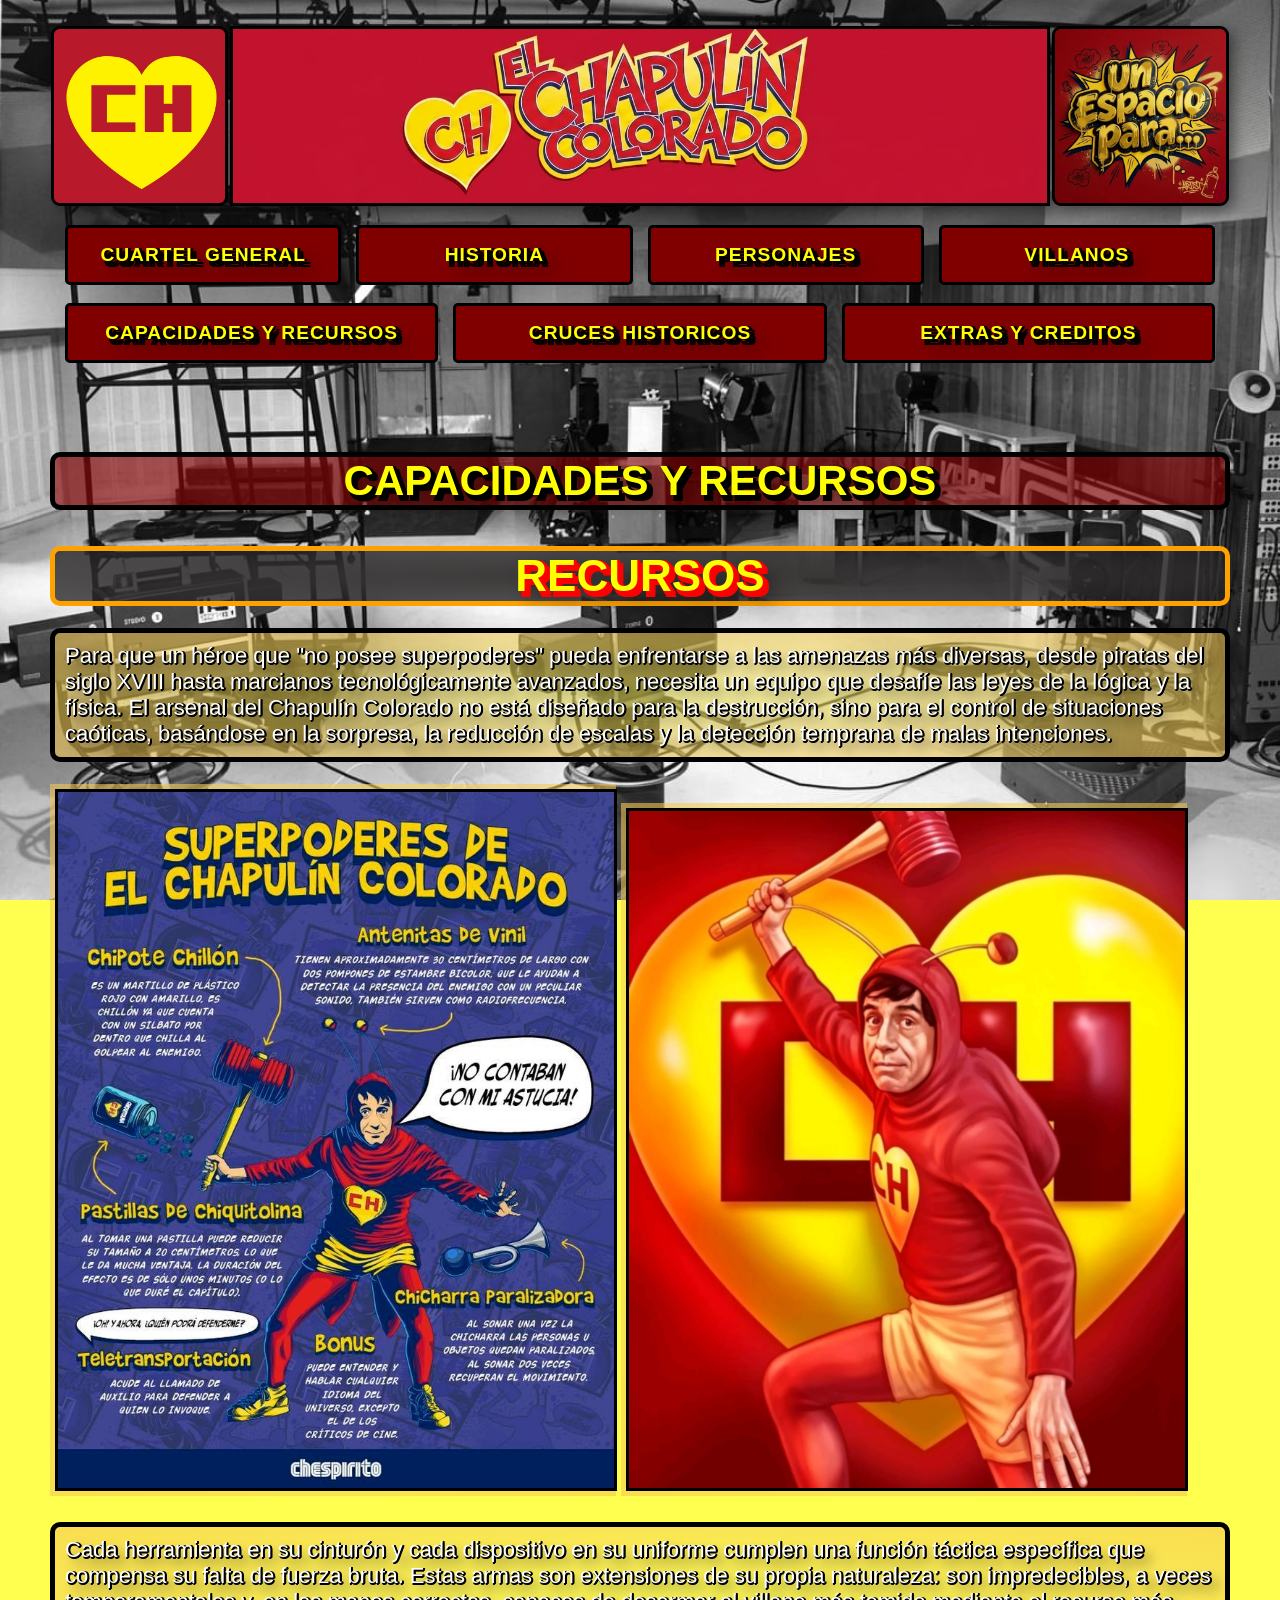
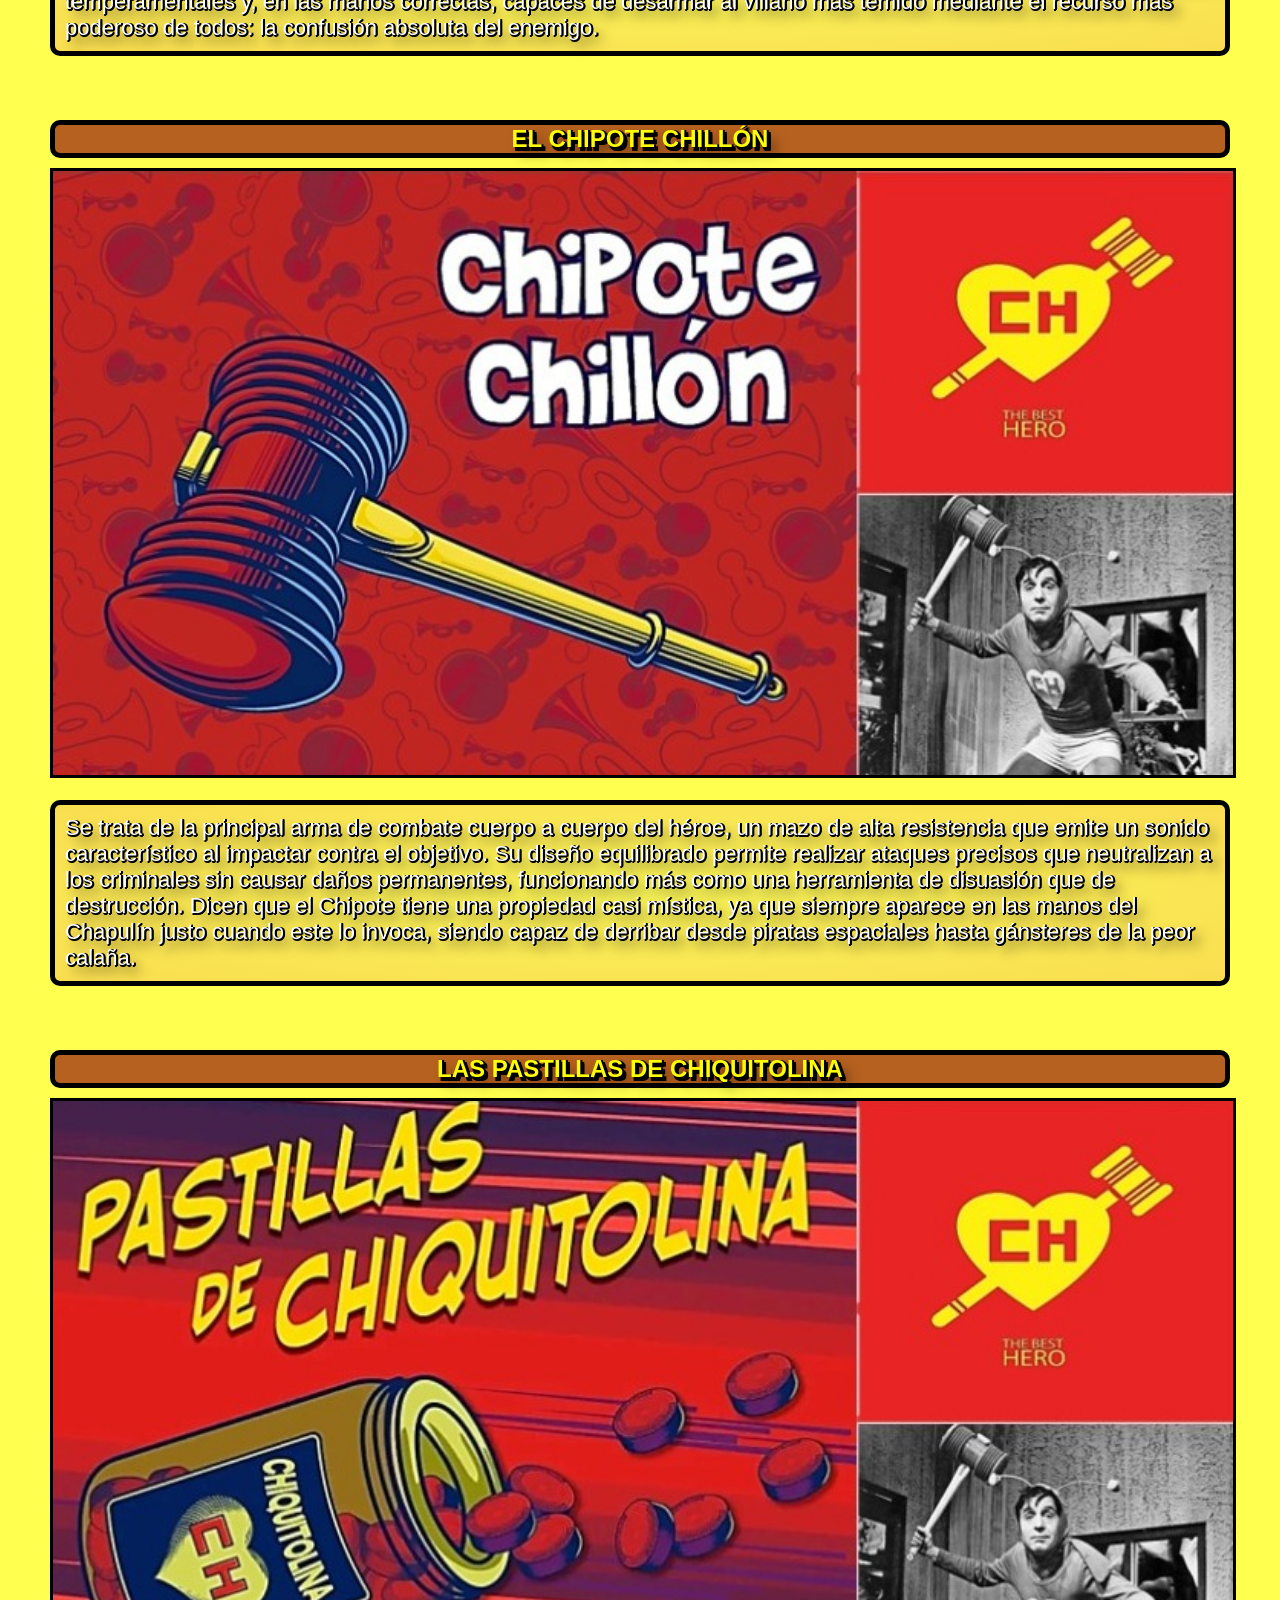
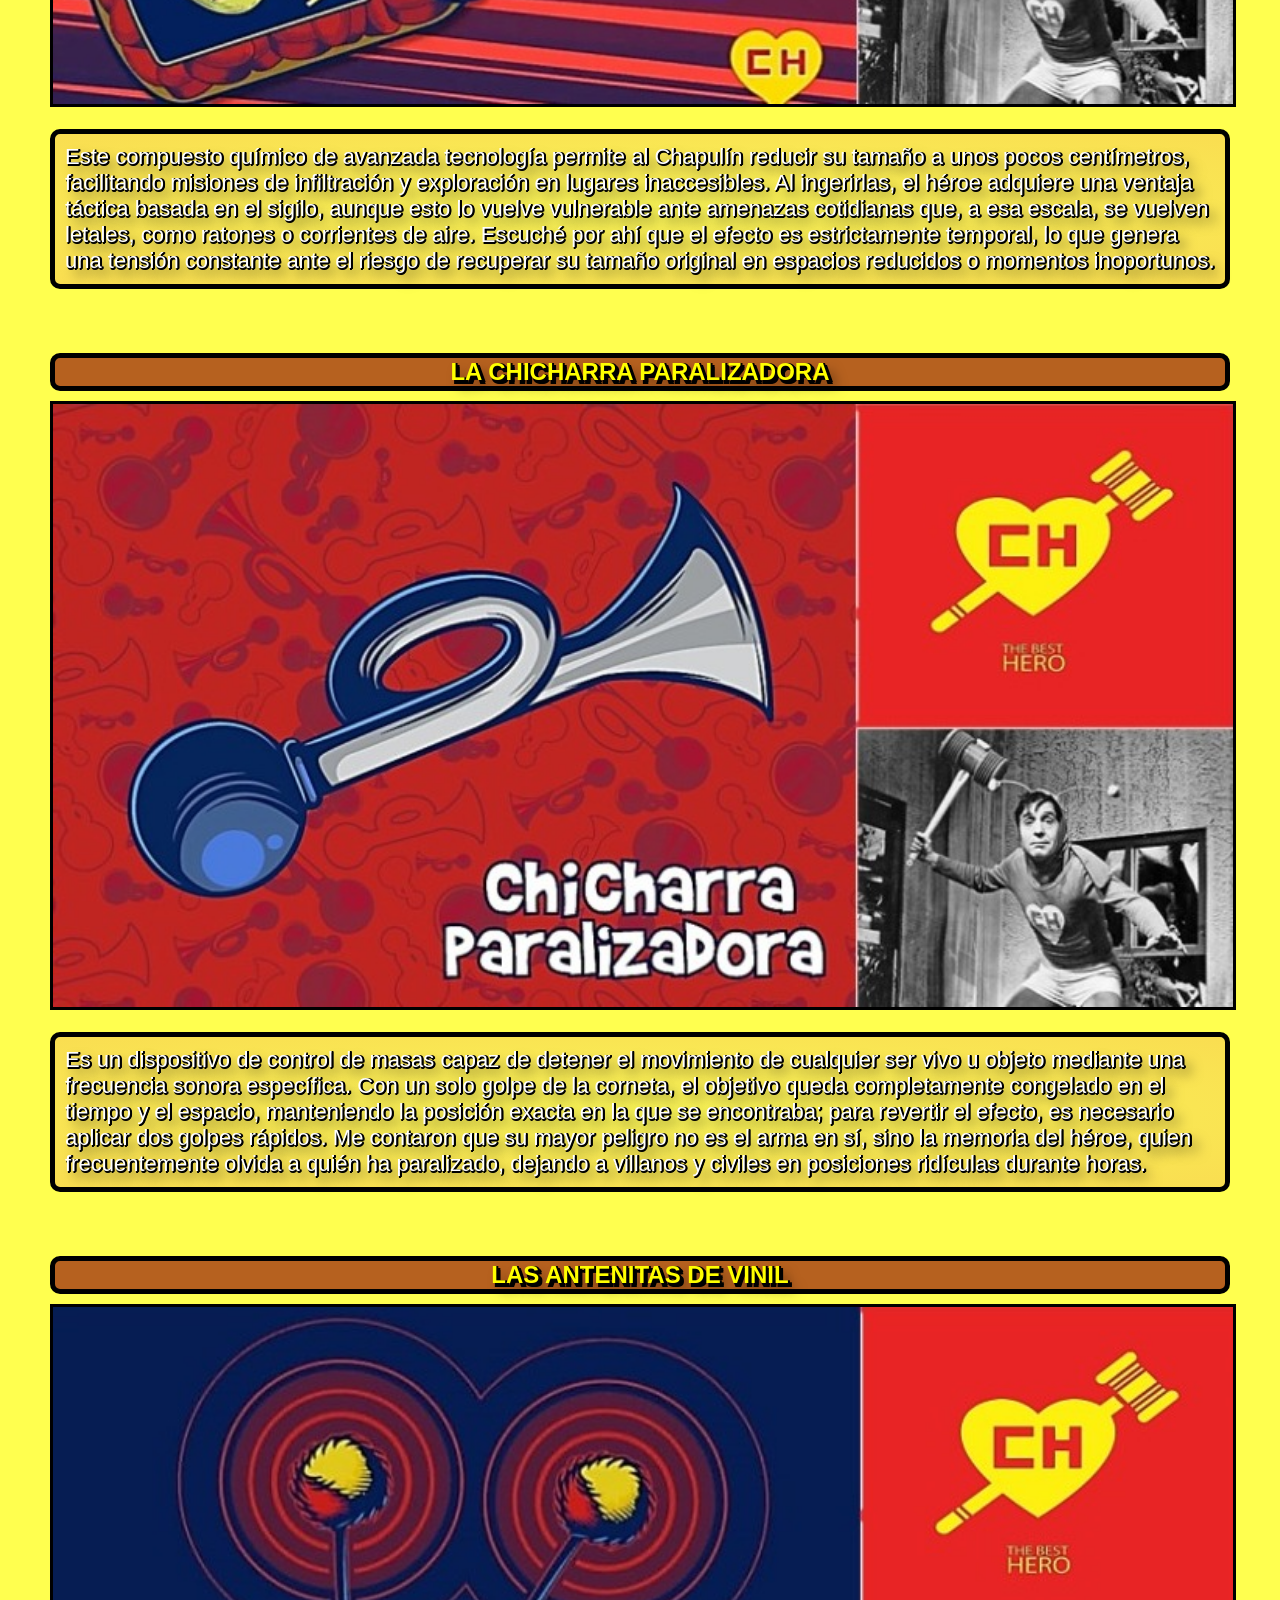
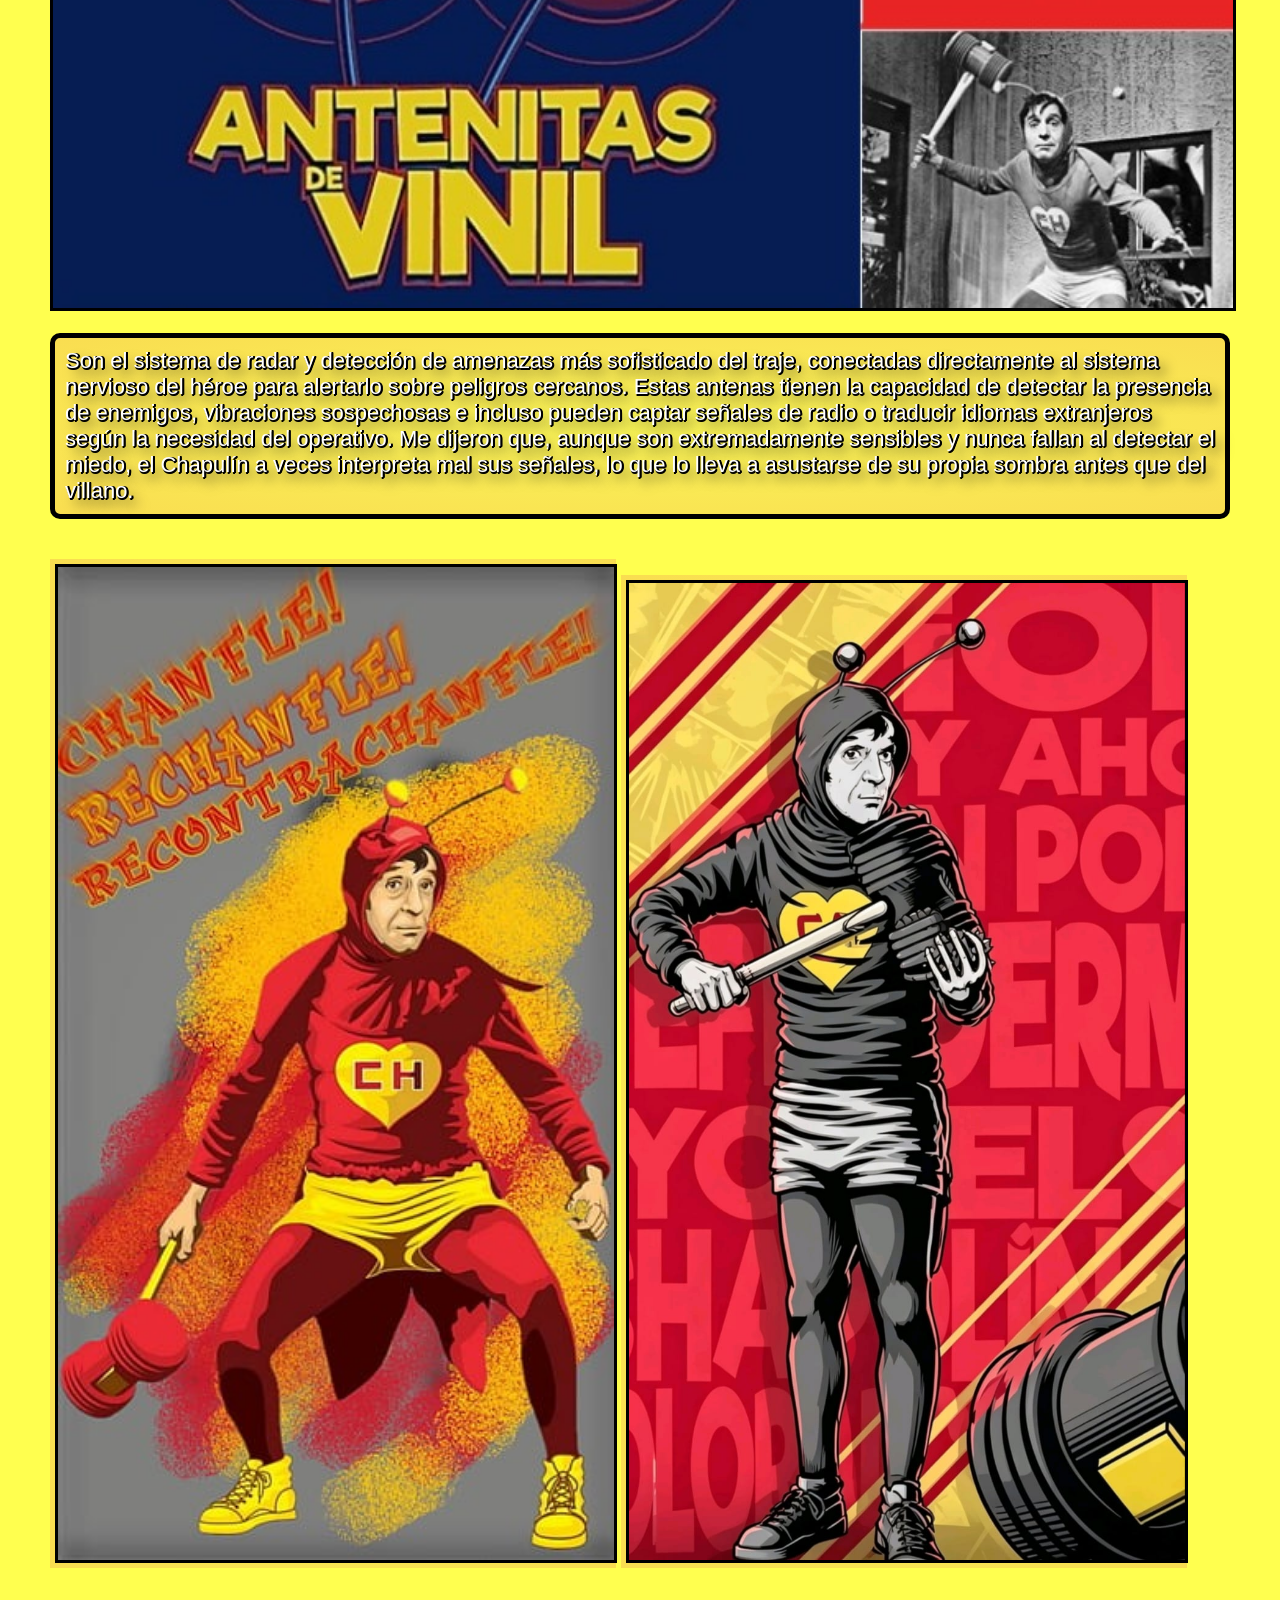
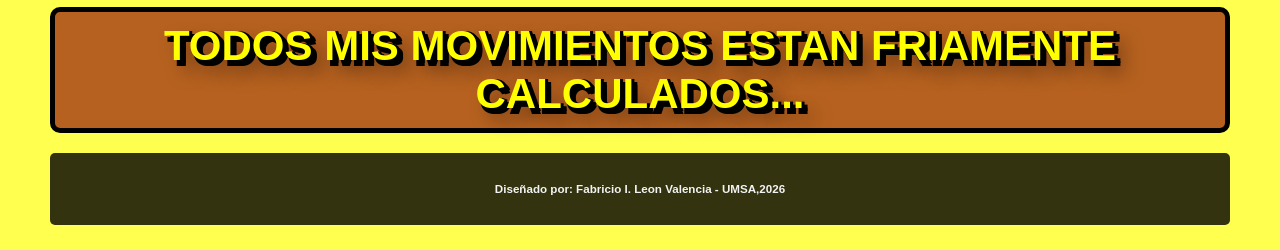
<file: paginas/CyR.html>
<!DOCTYPE html>
<html lang="en">
<head>
    <meta charset="UTF-8">
    <meta name="viewport" content="width=device-width, initial-scale=1.0">
    <title>UnEspacioPara...</title>
    <link rel="stylesheet" href="../css/estilo.css">
</head>
<body>
    <div class="padre">
        <header>
            <table>
                <tr class="arriba">
                    <td><div class="logo"><img src="../imagenes2/logo.jpeg" alt=""></div></td>
                    <td><div class="titulo"><img src="../imagenes2/logo2.jpeg" alt="" srcset=""></div></td>
                    <td><div class="logo2"><img src="../imagenes2/logo3.jpeg" alt=""></div></td>
                </tr>
            </table>
        </header>
        <br>
        <nav>
            <table>
                <tr>
                    <td><div class="caja"><a href="../index.html">CUARTEL GENERAL</a></div></td>
                    <td><div class="caja"><a href="../paginas/H.html">HISTORIA</a></div></td>
                    <td><div class="caja"><a href="../paginas/P.html">PERSONAJES</a></div></td>
                    <td><div class="caja"><a href="../paginas/V.html">VILLANOS</a></div></td>
                </tr>
            </table>
            <br>
             <table>
                <tr>
                    <td><div class="caja"><a href="../paginas/CyR.html">CAPACIDADES Y RECURSOS</a></div></td>
                    <td><div class="caja"><a href="../paginas/CH.html">CRUCES HISTORICOS</a></div></td>
                    <td><div class="caja"><a href="../paginas/EyC.html">EXTRAS Y CREDITOS</a></div></td>
                </tr>
            </table>
        </nav>
        <br>
        <br>
        <br>
        <section>
            <h1 id="uno">CAPACIDADES Y RECURSOS</h1>
            <h2>RECURSOS</h2>
            <p>Para que un héroe que "no posee superpoderes" pueda enfrentarse a las amenazas más diversas, desde piratas del siglo XVIII hasta marcianos tecnológicamente avanzados, necesita un equipo que desafíe las leyes de la lógica y la física. El arsenal del Chapulín Colorado no está diseñado para la destrucción, sino para el control de situaciones caóticas, basándose en la sorpresa, la reducción de escalas y la detección temprana de malas intenciones.</p>
            <span><img src="../imagenes/resumen arma.jpeg" alt=""></span>
            <span><img src="../imagenes/cartel2.jpeg" alt=""></span>
            <p>Cada herramienta en su cinturón y cada dispositivo en su uniforme cumplen una función táctica específica que compensa su falta de fuerza bruta. Estas armas son extensiones de su propia naturaleza: son impredecibles, a veces temperamentales y, en las manos correctas, capaces de desarmar al villano más temido mediante el recurso más poderoso de todos: la confusión absoluta del enemigo.</p>
            <br>
            <h3>EL CHIPOTE CHILLÓN</h3>
            <img src="../imagenes/a.jpeg" alt="">
            <p>Se trata de la principal arma de combate cuerpo a cuerpo del héroe, un mazo de alta resistencia que emite un sonido característico al impactar contra el objetivo. Su diseño equilibrado permite realizar ataques precisos que neutralizan a los criminales sin causar daños permanentes, funcionando más como una herramienta de disuasión que de destrucción. Dicen que el Chipote tiene una propiedad casi mística, ya que siempre aparece en las manos del Chapulín justo cuando este lo invoca, siendo capaz de derribar desde piratas espaciales hasta gánsteres de la peor calaña.</p>
            <br>
            <h3>LAS PASTILLAS DE CHIQUITOLINA</h3>
            <img src="../imagenes/a1.jpeg" alt="">
            <p>Este compuesto químico de avanzada tecnología permite al Chapulín reducir su tamaño a unos pocos centímetros, facilitando misiones de infiltración y exploración en lugares inaccesibles. Al ingerirlas, el héroe adquiere una ventaja táctica basada en el sigilo, aunque esto lo vuelve vulnerable ante amenazas cotidianas que, a esa escala, se vuelven letales, como ratones o corrientes de aire. Escuché por ahí que el efecto es estrictamente temporal, lo que genera una tensión constante ante el riesgo de recuperar su tamaño original en espacios reducidos o momentos inoportunos.</p>
            <br>
            <h3>LA CHICHARRA PARALIZADORA</h3>
            <img src="../imagenes/a2.jpeg" alt="">
            <p>Es un dispositivo de control de masas capaz de detener el movimiento de cualquier ser vivo u objeto mediante una frecuencia sonora específica. Con un solo golpe de la corneta, el objetivo queda completamente congelado en el tiempo y el espacio, manteniendo la posición exacta en la que se encontraba; para revertir el efecto, es necesario aplicar dos golpes rápidos. Me contaron que su mayor peligro no es el arma en sí, sino la memoria del héroe, quien frecuentemente olvida a quién ha paralizado, dejando a villanos y civiles en posiciones ridículas durante horas.</p>
            <br>
            <h3>LAS ANTENITAS DE VINIL</h3>
            <img src="../imagenes/a4.jpeg" alt="">
            <p>Son el sistema de radar y detección de amenazas más sofisticado del traje, conectadas directamente al sistema nervioso del héroe para alertarlo sobre peligros cercanos. Estas antenas tienen la capacidad de detectar la presencia de enemigos, vibraciones sospechosas e incluso pueden captar señales de radio o traducir idiomas extranjeros según la necesidad del operativo. Me dijeron que, aunque son extremadamente sensibles y nunca fallan al detectar el miedo, el Chapulín a veces interpreta mal sus señales, lo que lo lleva a asustarse de su propia sombra antes que del villano.</p>
            <br>
            <span><img src="../imagenes/comic.jpeg" alt=""></span>
            <span><img src="../imagenes/comic4.jpeg" alt=""></span>
            <br>
            <h1 class="continuara"><a href="#uno" id="dos">TODOS MIS MOVIMIENTOS ESTAN FRIAMENTE CALCULADOS...</a></h1>
        </section>
        <footer>
            <h5>Diseñado por: Fabricio I. Leon Valencia - UMSA,2026</h5>
        </footer>
    </div>
</body>
</html>
</file>
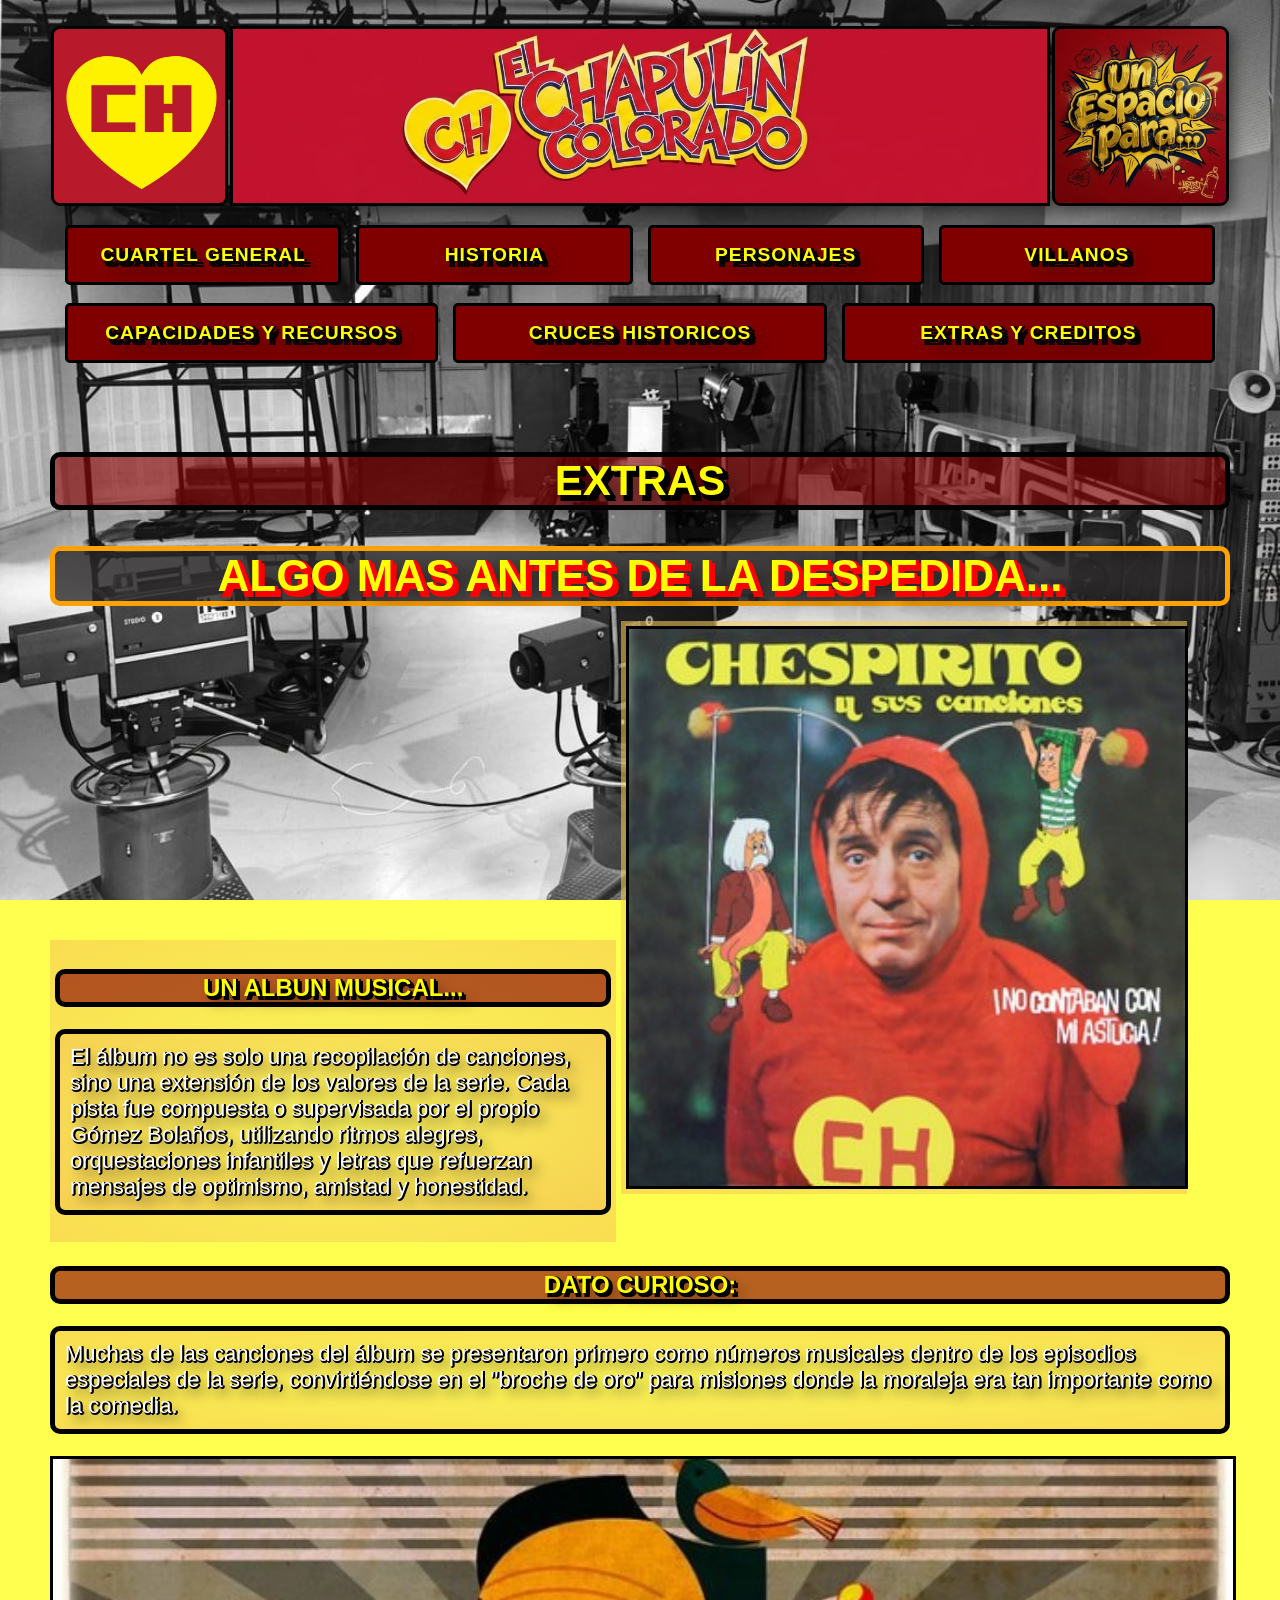
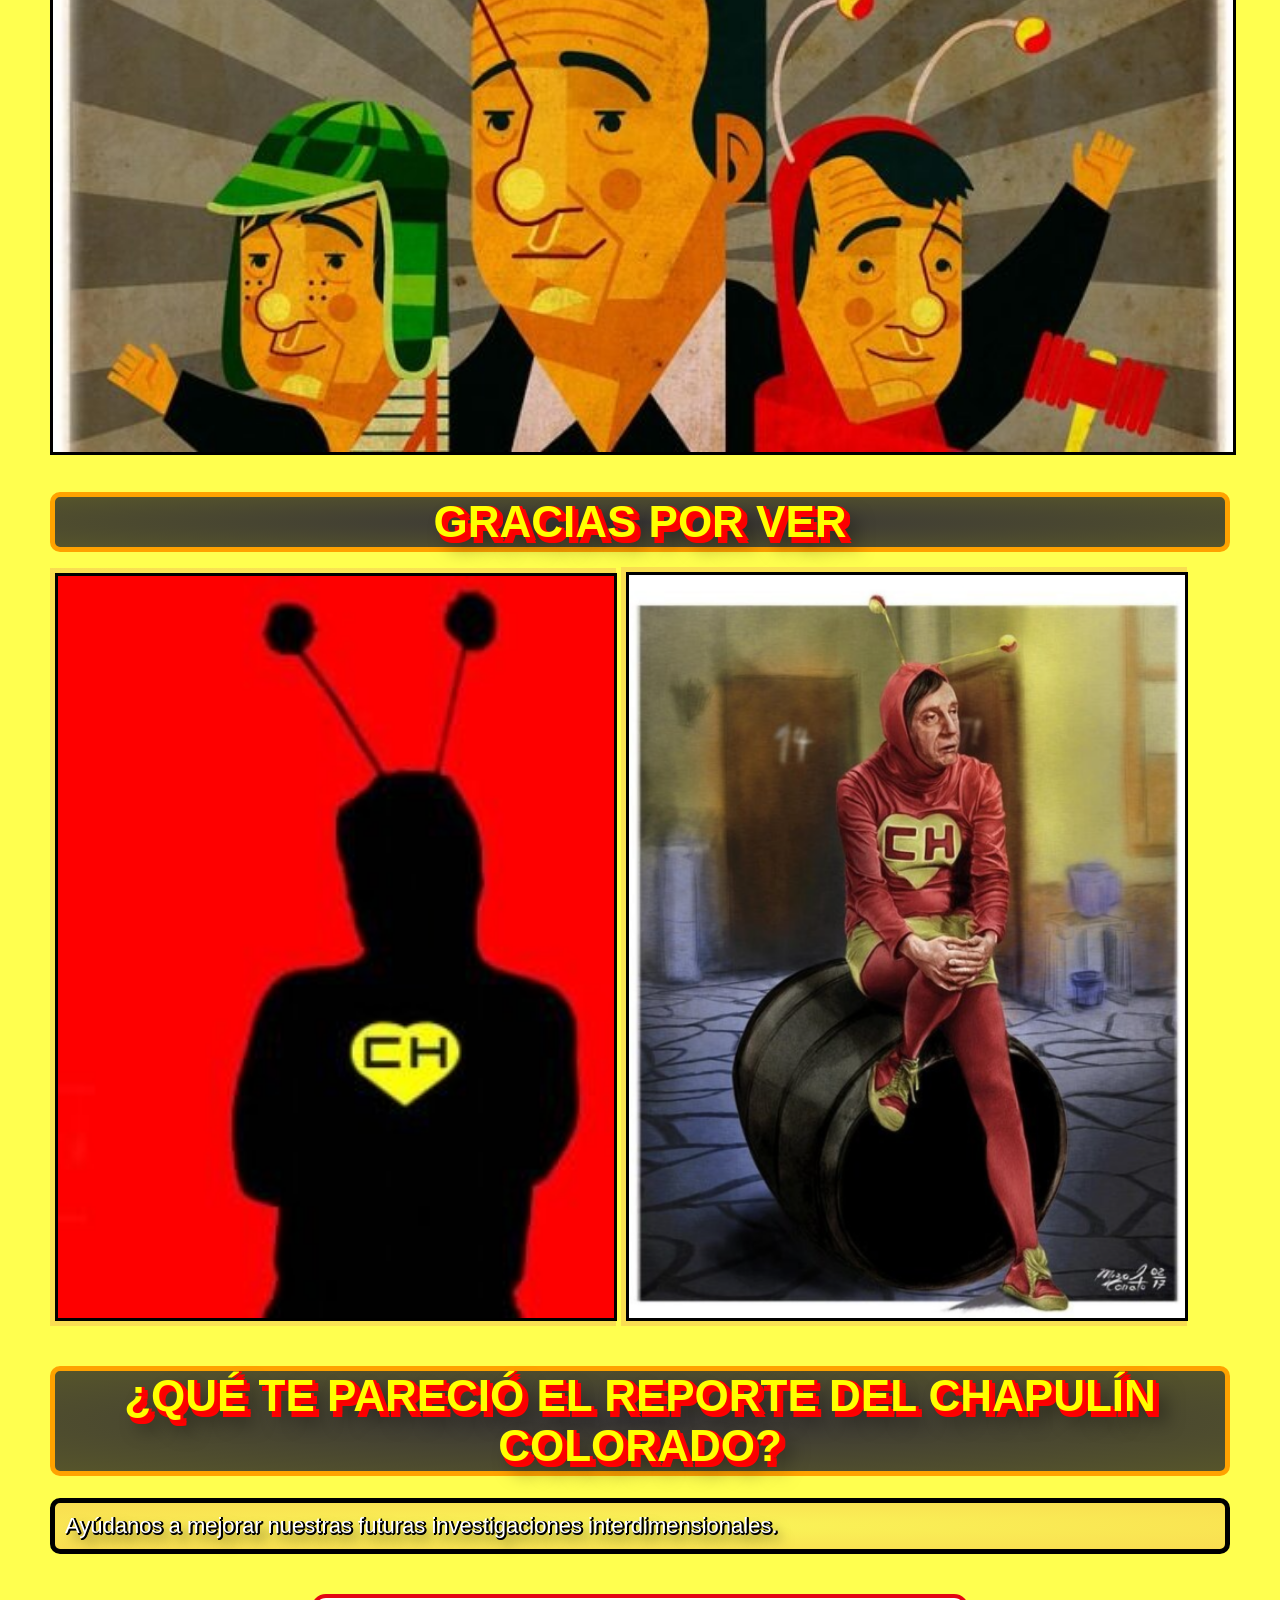
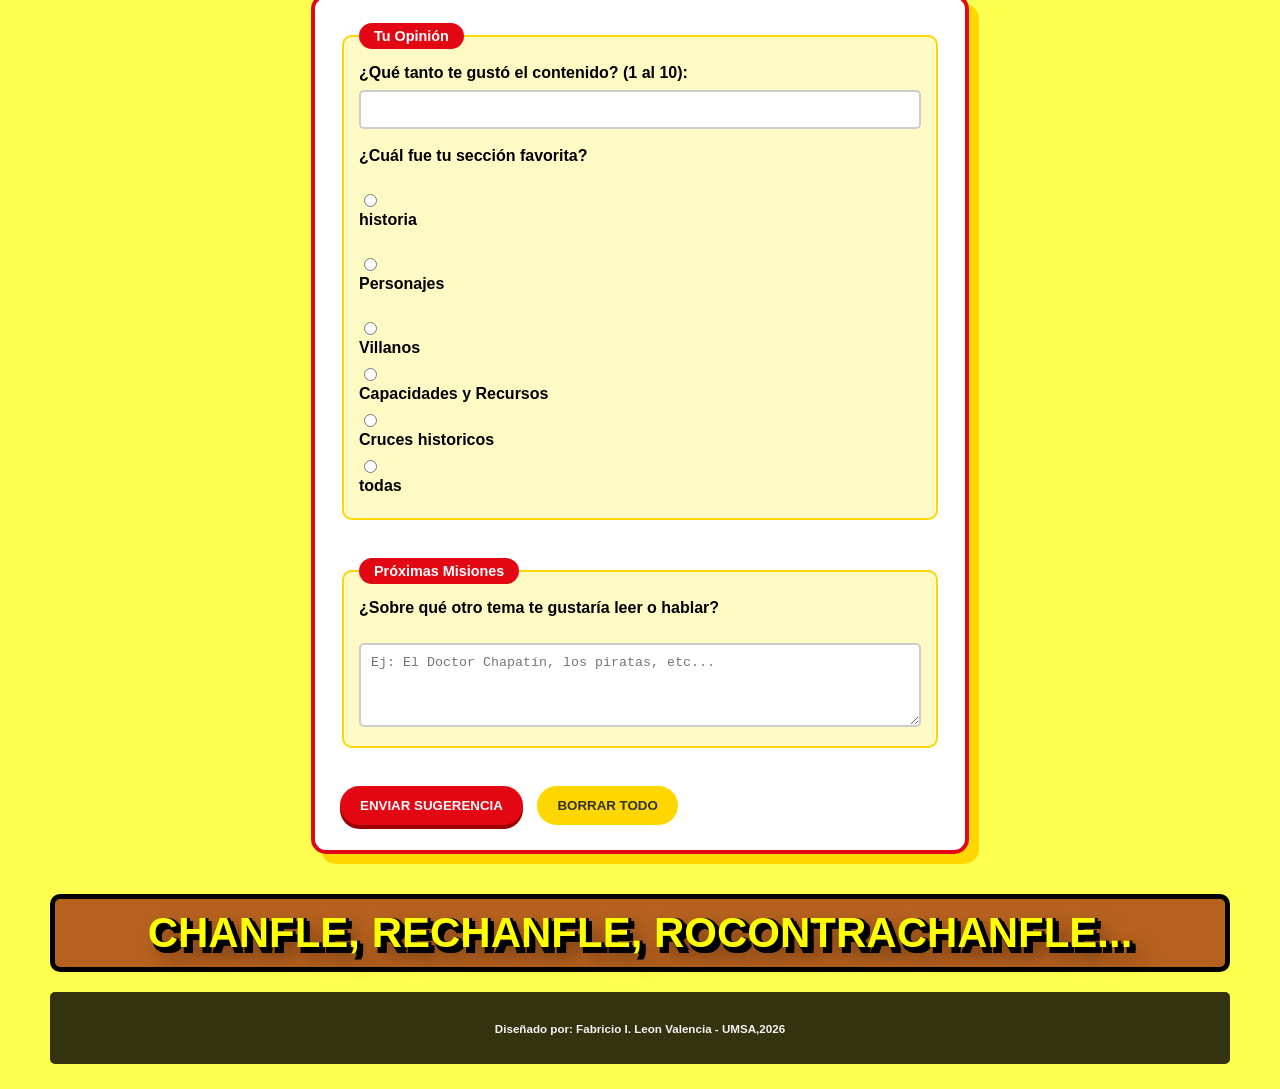
<file: paginas/EyC.html>
<!DOCTYPE html>
<html lang="en">
<head>
    <meta charset="UTF-8">
    <meta name="viewport" content="width=device-width, initial-scale=1.0">
    <title>UnEspacioPara...</title>
    <link rel="stylesheet" href="../css/estilo.css">
</head>
<body>
    <div class="padre">
        <header>
            <table>
                <tr class="arriba">
                    <td><div class="logo"><img src="../imagenes2/logo.jpeg" alt=""></div></td>
                    <td><div class="titulo"><img src="../imagenes2/logo2.jpeg" alt="" srcset=""></div></td>
                    <td><div class="logo2"><img src="../imagenes2/logo3.jpeg" alt=""></div></td>
                </tr>
            </table>
        </header>
        <br>
        <nav>
            <table>
                <tr>
                    <td><div class="caja"><a href="../index.html">CUARTEL GENERAL</a></div></td>
                    <td><div class="caja"><a href="../paginas/H.html">HISTORIA</a></div></td>
                    <td><div class="caja"><a href="../paginas/P.html">PERSONAJES</a></div></td>
                    <td><div class="caja"><a href="../paginas/V.html">VILLANOS</a></div></td>
                </tr>
            </table>
            <br>
             <table>
                <tr>
                    <td><div class="caja"><a href="../paginas/CyR.html">CAPACIDADES Y RECURSOS</a></div></td>
                    <td><div class="caja"><a href="../paginas/CH.html">CRUCES HISTORICOS</a></div></td>
                    <td><div class="caja"><a href="../paginas/EyC.html">EXTRAS Y CREDITOS</a></div></td>
                </tr>
            </table>
        </nav>
        <br>
        <br>
        <br>
        <section>
            <h1 id="uno">EXTRAS</h1>
            <h2>ALGO MAS ANTES DE LA DESPEDIDA...</h2>
            <span>
                <h3>UN ALBUN MUSICAL...</h3>
                <p>El álbum no es solo una recopilación de canciones, sino una extensión de los valores de la serie. Cada pista fue compuesta o supervisada por el propio Gómez Bolaños, utilizando ritmos alegres, orquestaciones infantiles y letras que refuerzan mensajes de optimismo, amistad y honestidad.</p>
            </span>
            <span>
                <img src="../imagenes2/extra2.jpeg" alt="">
            </span>
            <h3>Dato Curioso: </h3>
            <p>Muchas de las canciones del álbum se presentaron primero como números musicales dentro de los episodios especiales de la serie, convirtiéndose en el "broche de oro" para misiones donde la moraleja era tan importante como la comedia.</p>
            <img src="../imagenes2/extra.jpeg" alt="">
            <h2>GRACIAS POR VER</h2>
            <span><img src="../imagenes2/extra1.jpeg" alt=""></span>
            <span><img src="../imagenes2/extra5.jpeg" alt=""></span>
            <br>
            <h2>¿Qué te pareció el reporte del Chapulín Colorado?</h2>
            <p>Ayúdanos a mejorar nuestras futuras investigaciones interdimensionales.</p>

            <form action="#" method="post">
               
                <fieldset>
                    <legend>Tu Opinión</legend>
                    <label for="puntuacion">¿Qué tanto te gustó el contenido? (1 al 10):</label>
                    <input type="number" id="puntuacion" name="puntuacion" min="1" max="10" required>
                    
                    <br><br>

                    <label>¿Cuál fue tu sección favorita?</label><br>
                    <input type="radio" id="armas" name="favorito" value="armas">
                    <label for="armas">historia</label><br>
                    <input type="radio" id="personajes" name="favorito" value="personajes">
                    <label for="personajes">Personajes</label><br>
                    <input type="radio" id="encuentros" name="favorito" value="encuentros">
                    <label for="encuentros">Villanos</label>
                    <input type="radio" id="encuentros" name="favorito" value="encuentros">
                    <label for="encuentros">Capacidades y Recursos</label>
                    <input type="radio" id="encuentros" name="favorito" value="encuentros">
                    <label for="encuentros">Cruces historicos</label>
                    <input type="radio" id="encuentros" name="favorito" value="encuentros">
                    <label for="encuentros">todas</label>
                </fieldset>

                <br>

            
                <fieldset>
                    <legend>Próximas Misiones</legend>
                    <label for="sugerencia">¿Sobre qué otro tema te gustaría leer o hablar?</label><br>
                    <textarea id="sugerencia" name="sugerencia" rows="4" cols="50" placeholder="Ej: El Doctor Chapatín, los piratas, etc..."></textarea>
                </fieldset>

                <br>

                <button type="submit">Enviar Sugerencia</button>
                <button type="reset">Borrar todo</button>
            </form>
            <h1 class="continuara"><a href="#uno" id="dos">CHANFLE, RECHANFLE, ROCONTRACHANFLE...</a></h1>
        </section>
        <footer>
            <h5>Diseñado por: Fabricio I. Leon Valencia - UMSA,2026</h5>
        </footer>
    </div>
</body>
</html>
</file>
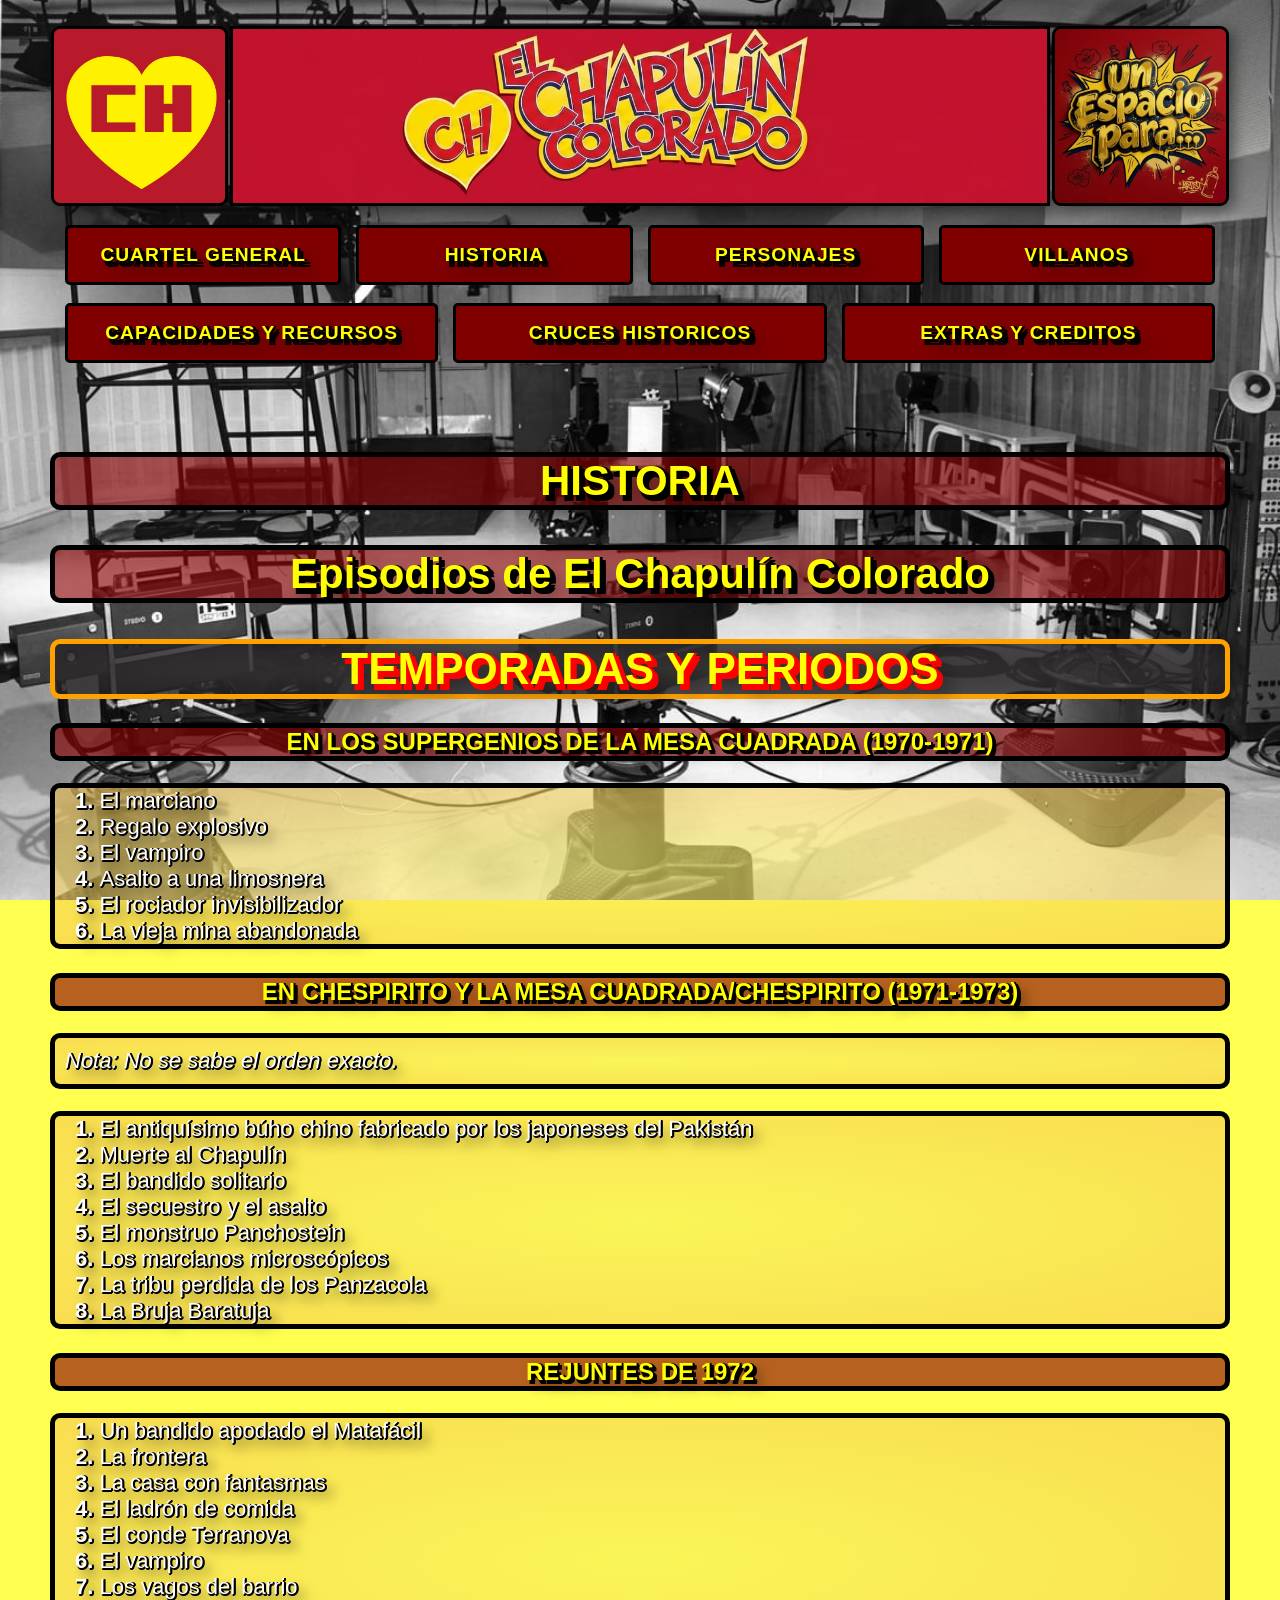
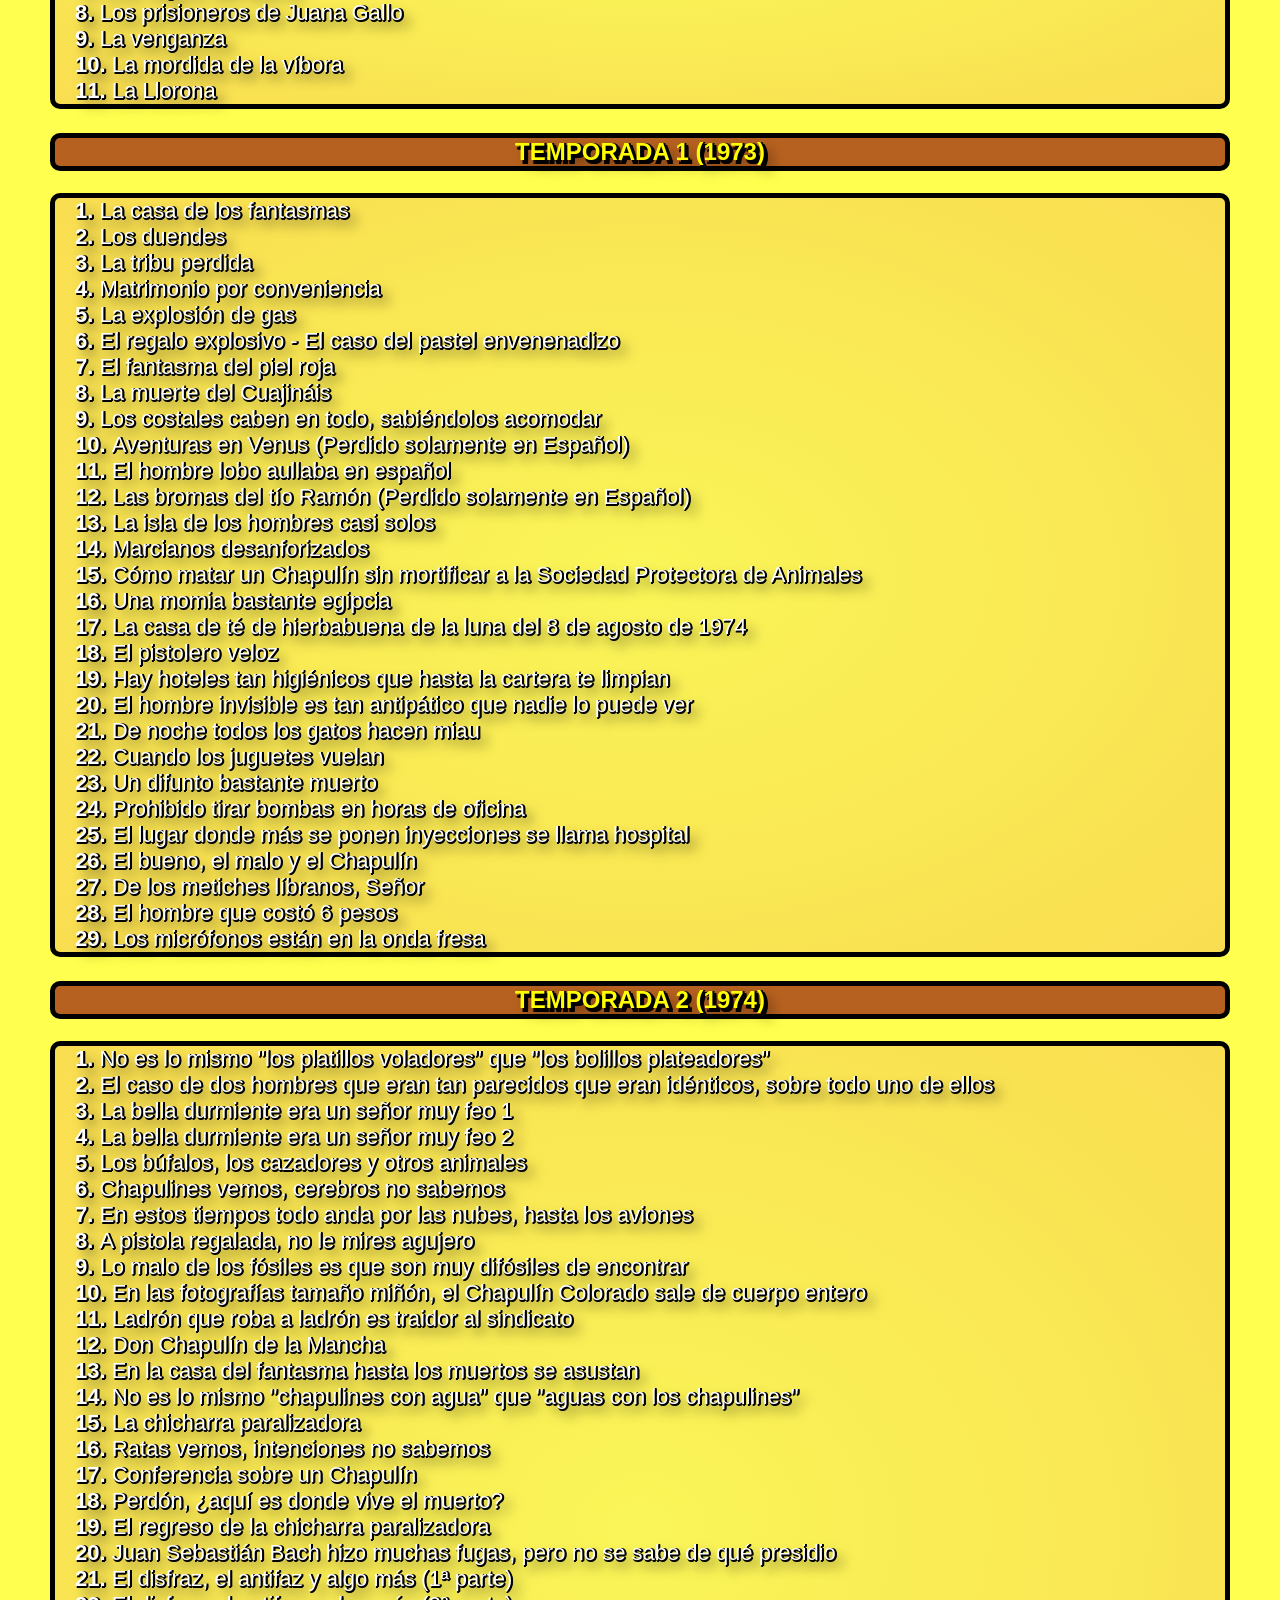
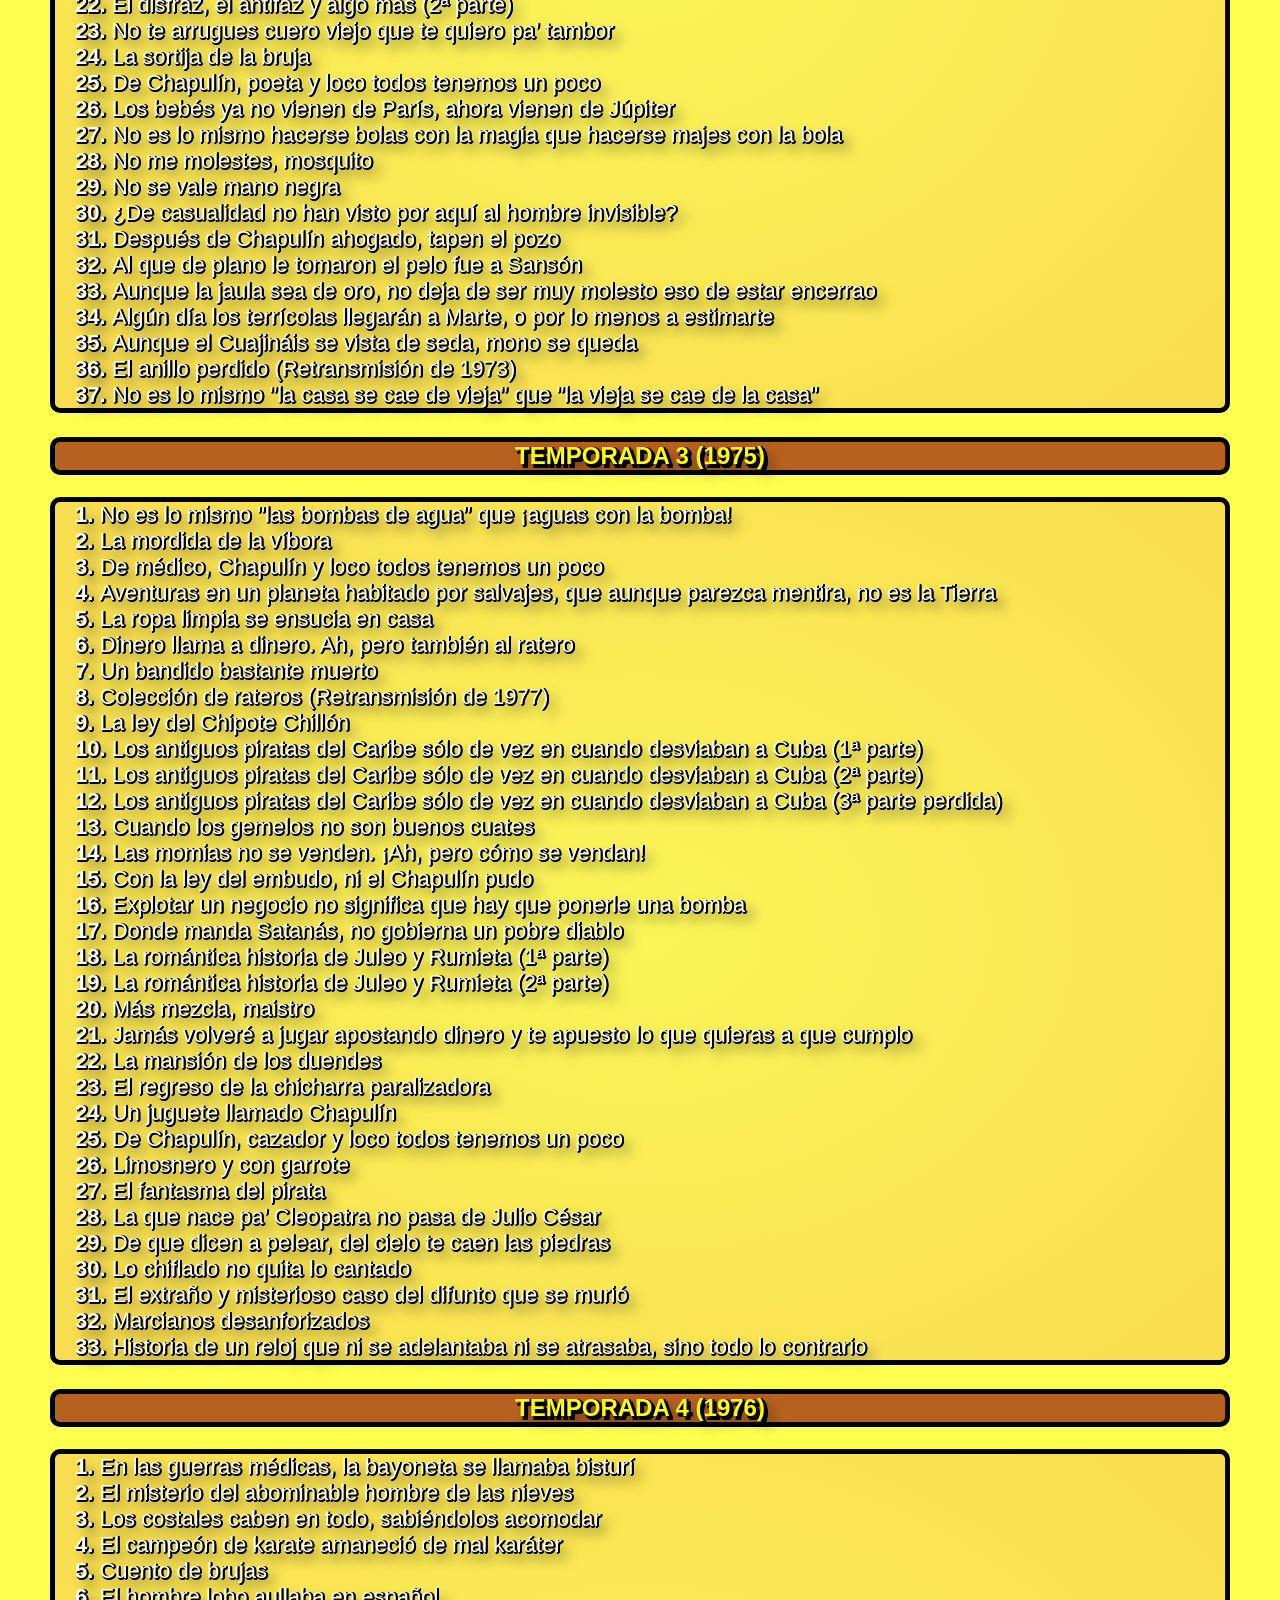
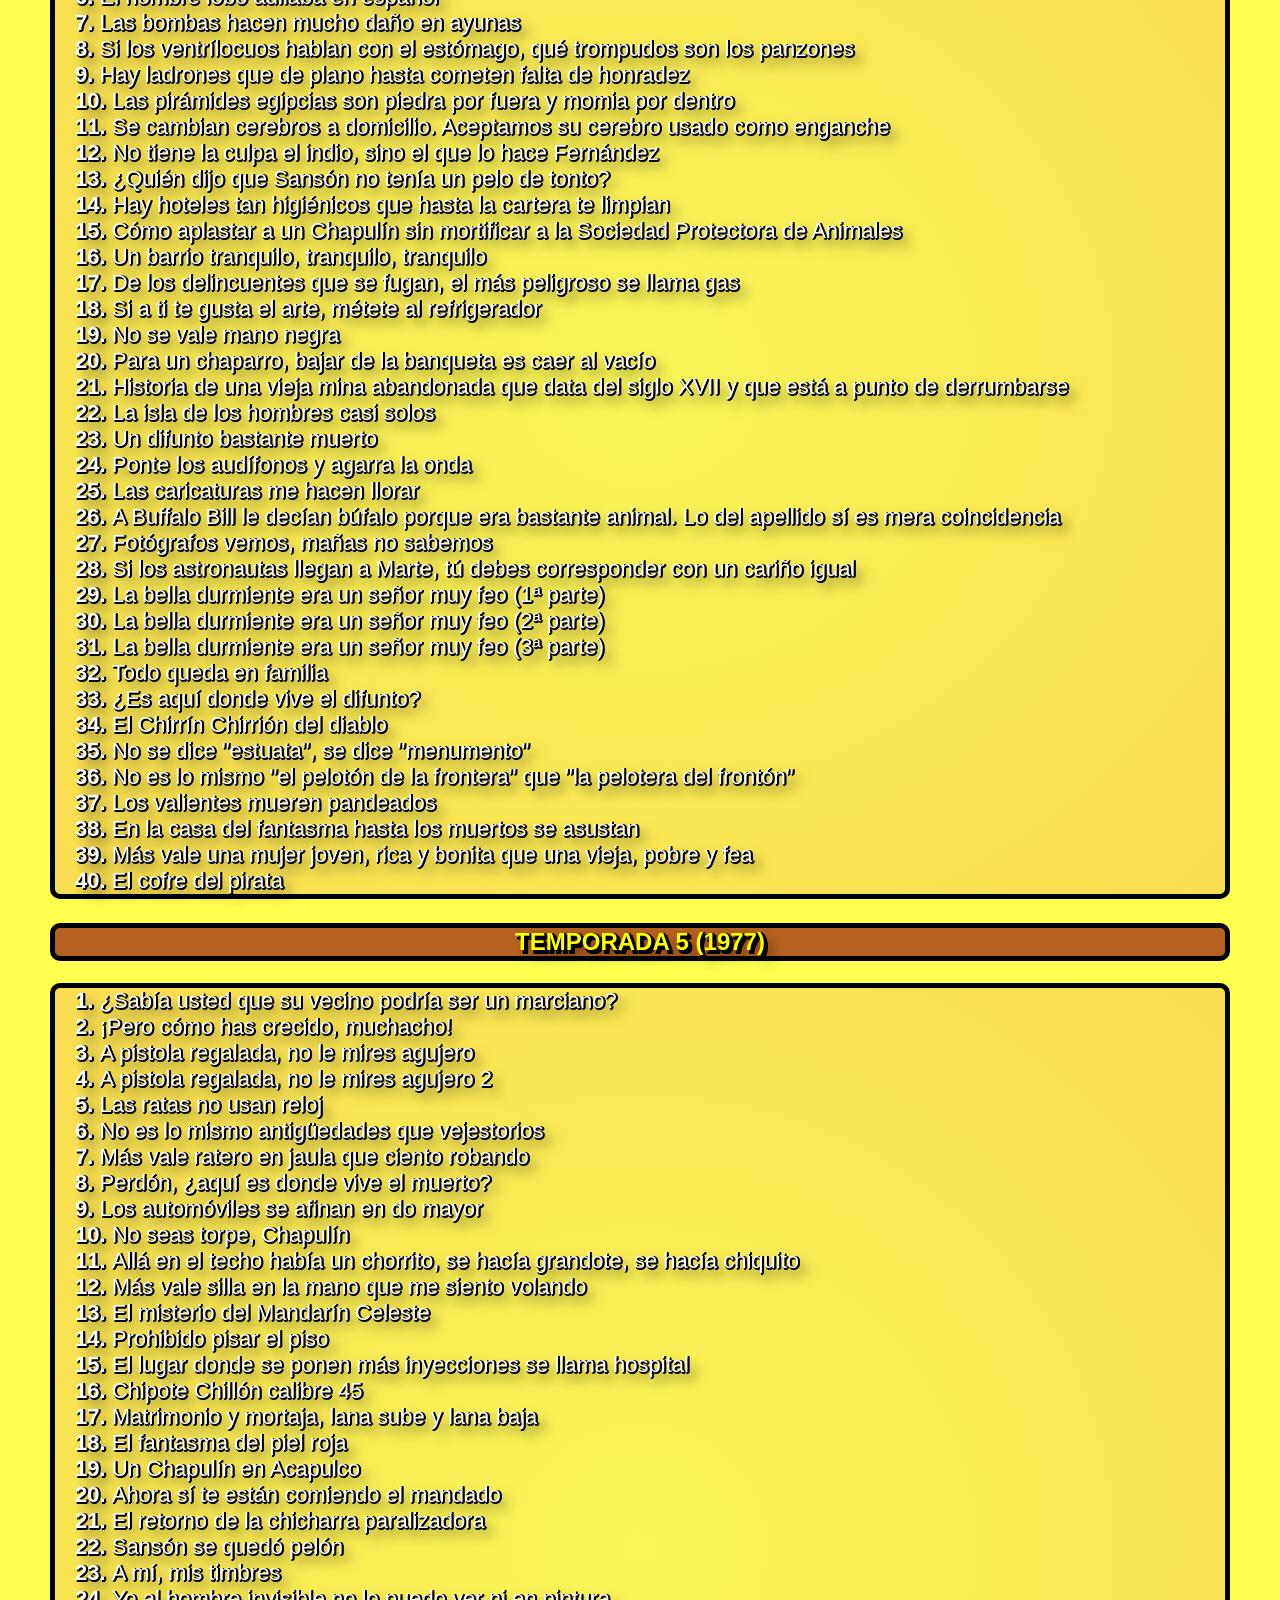
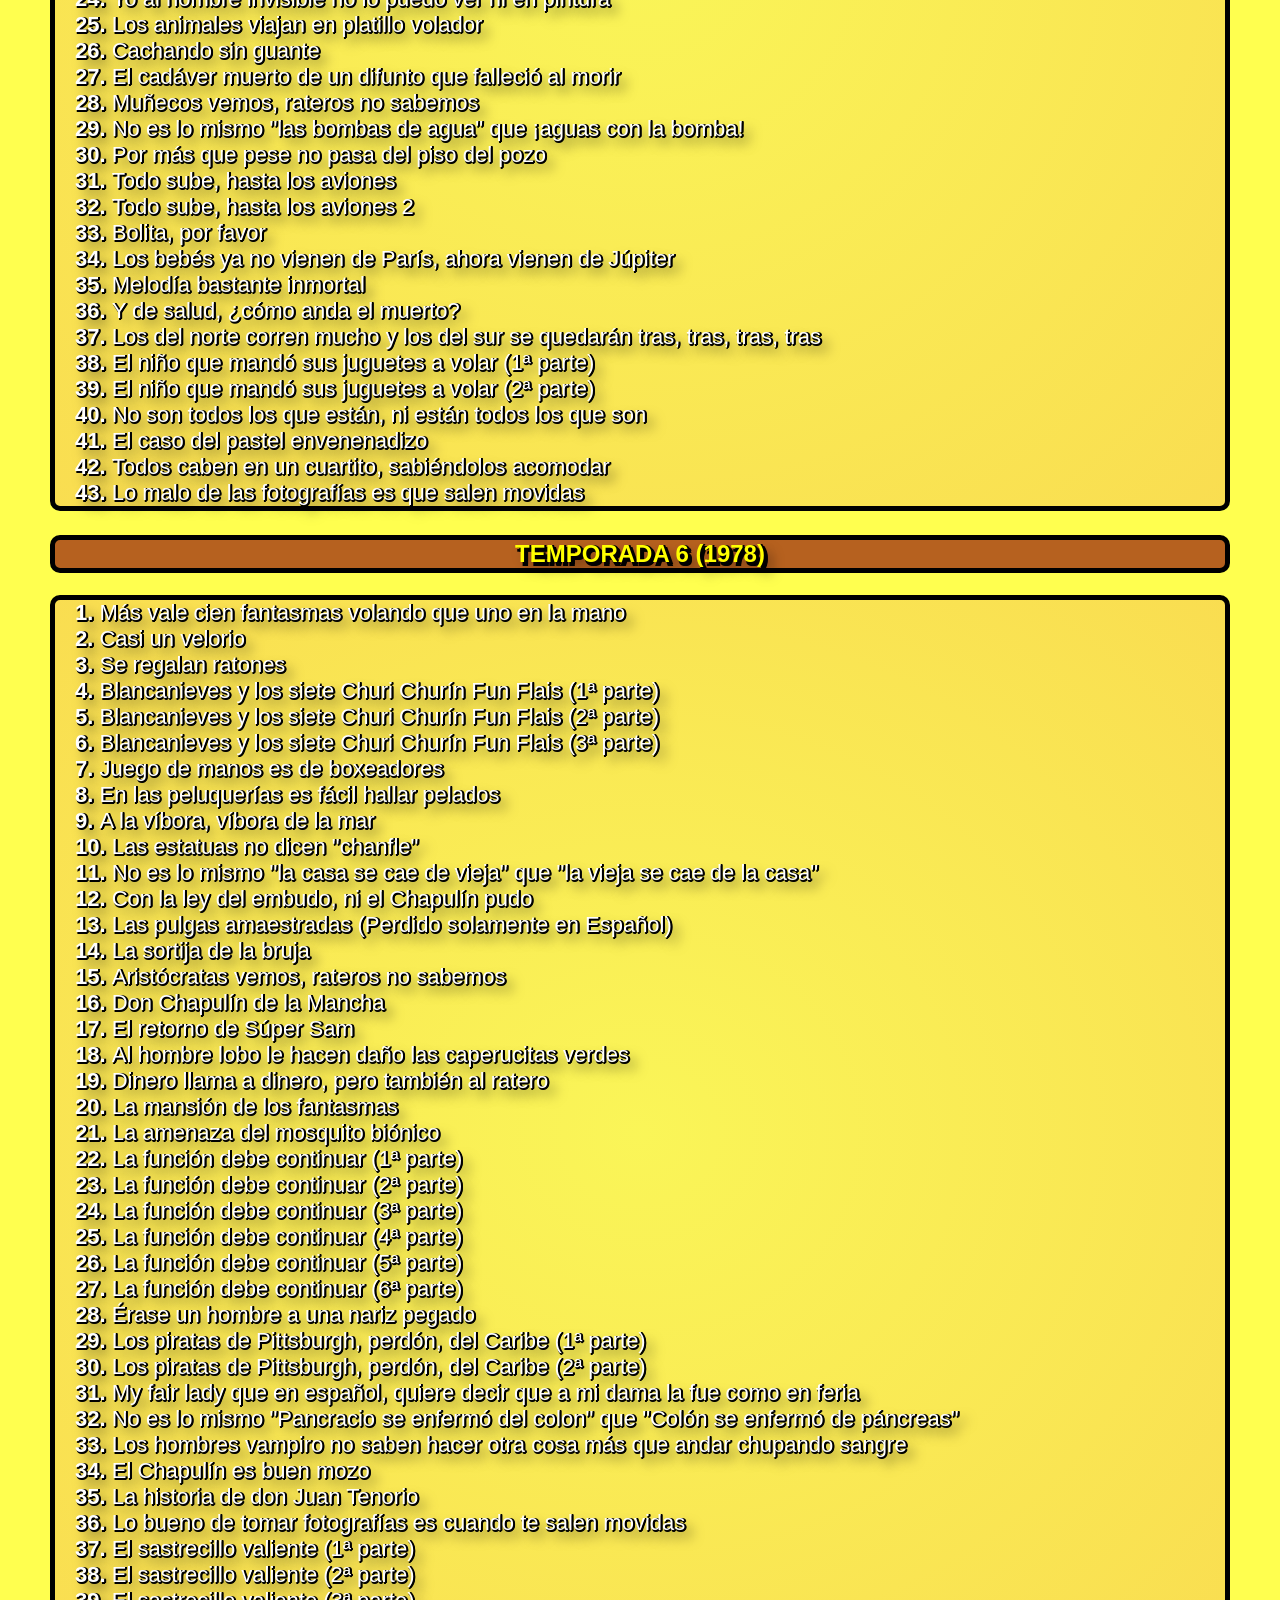
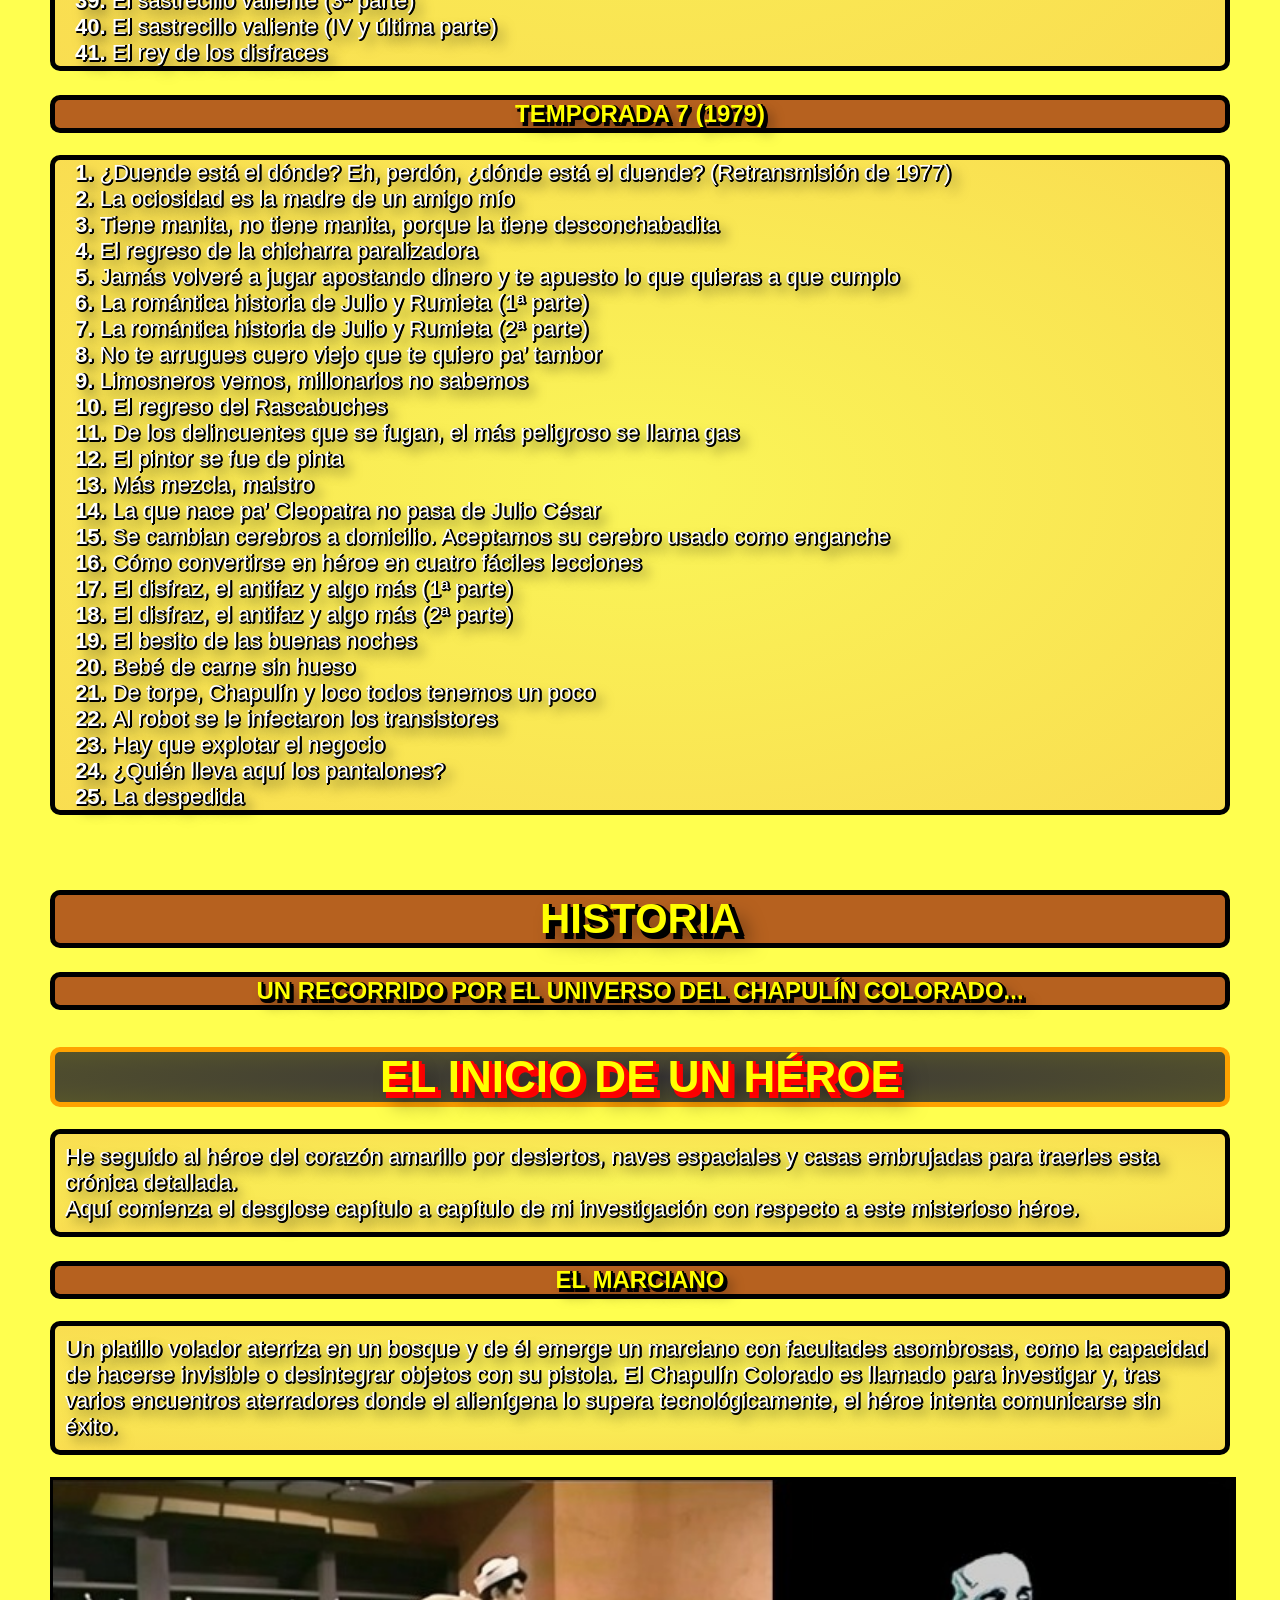
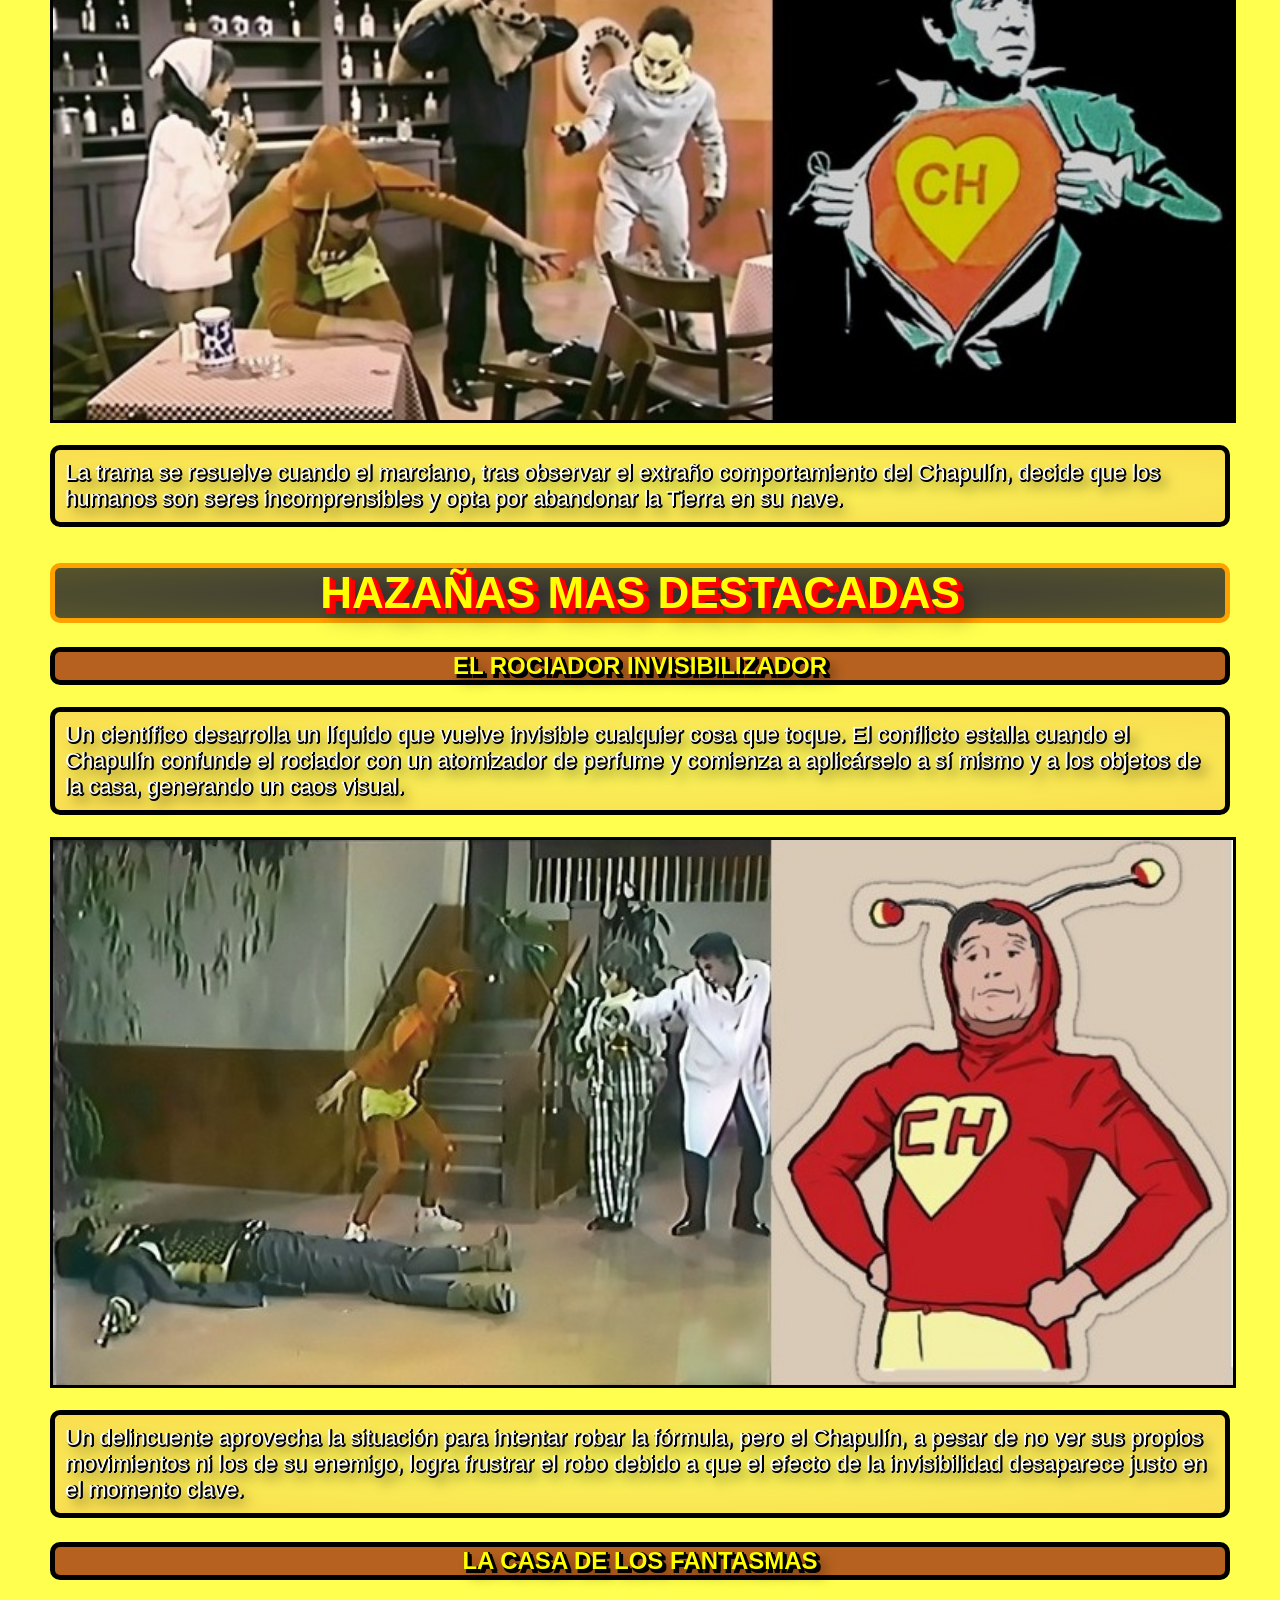
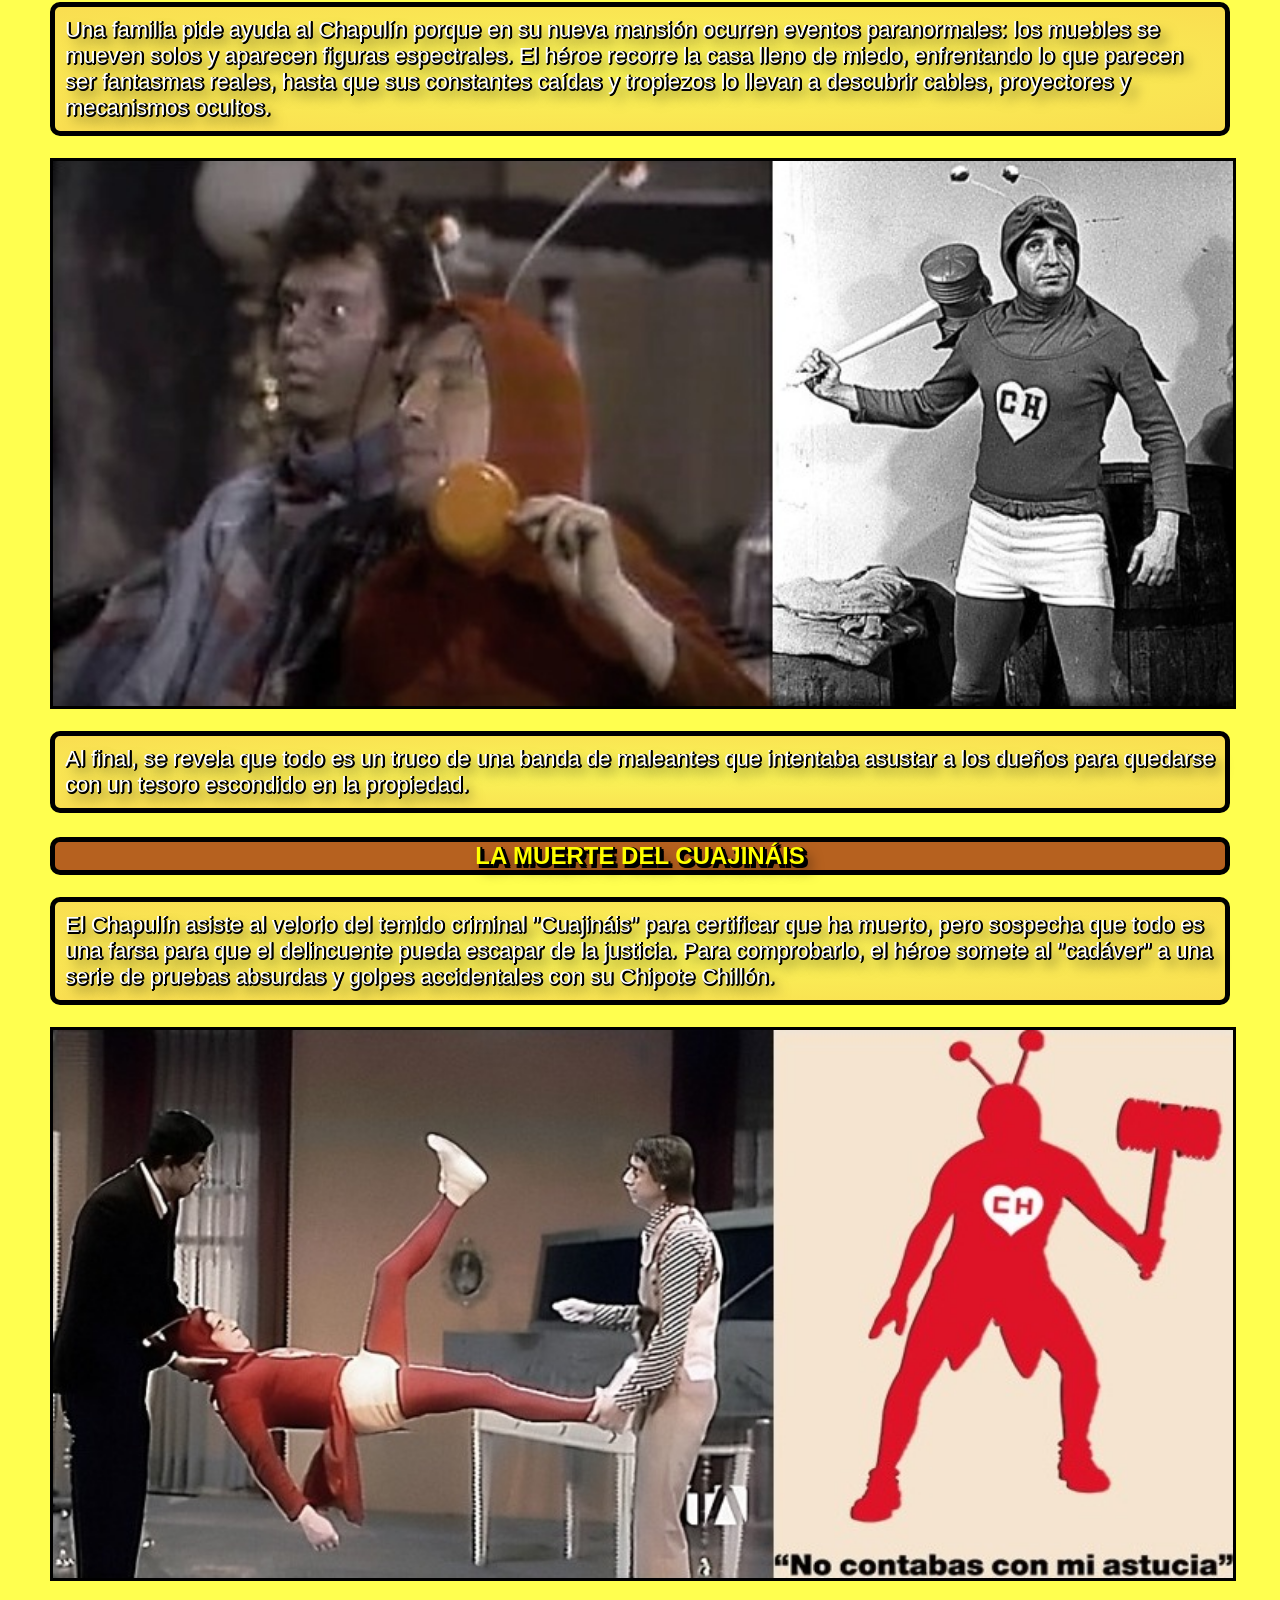
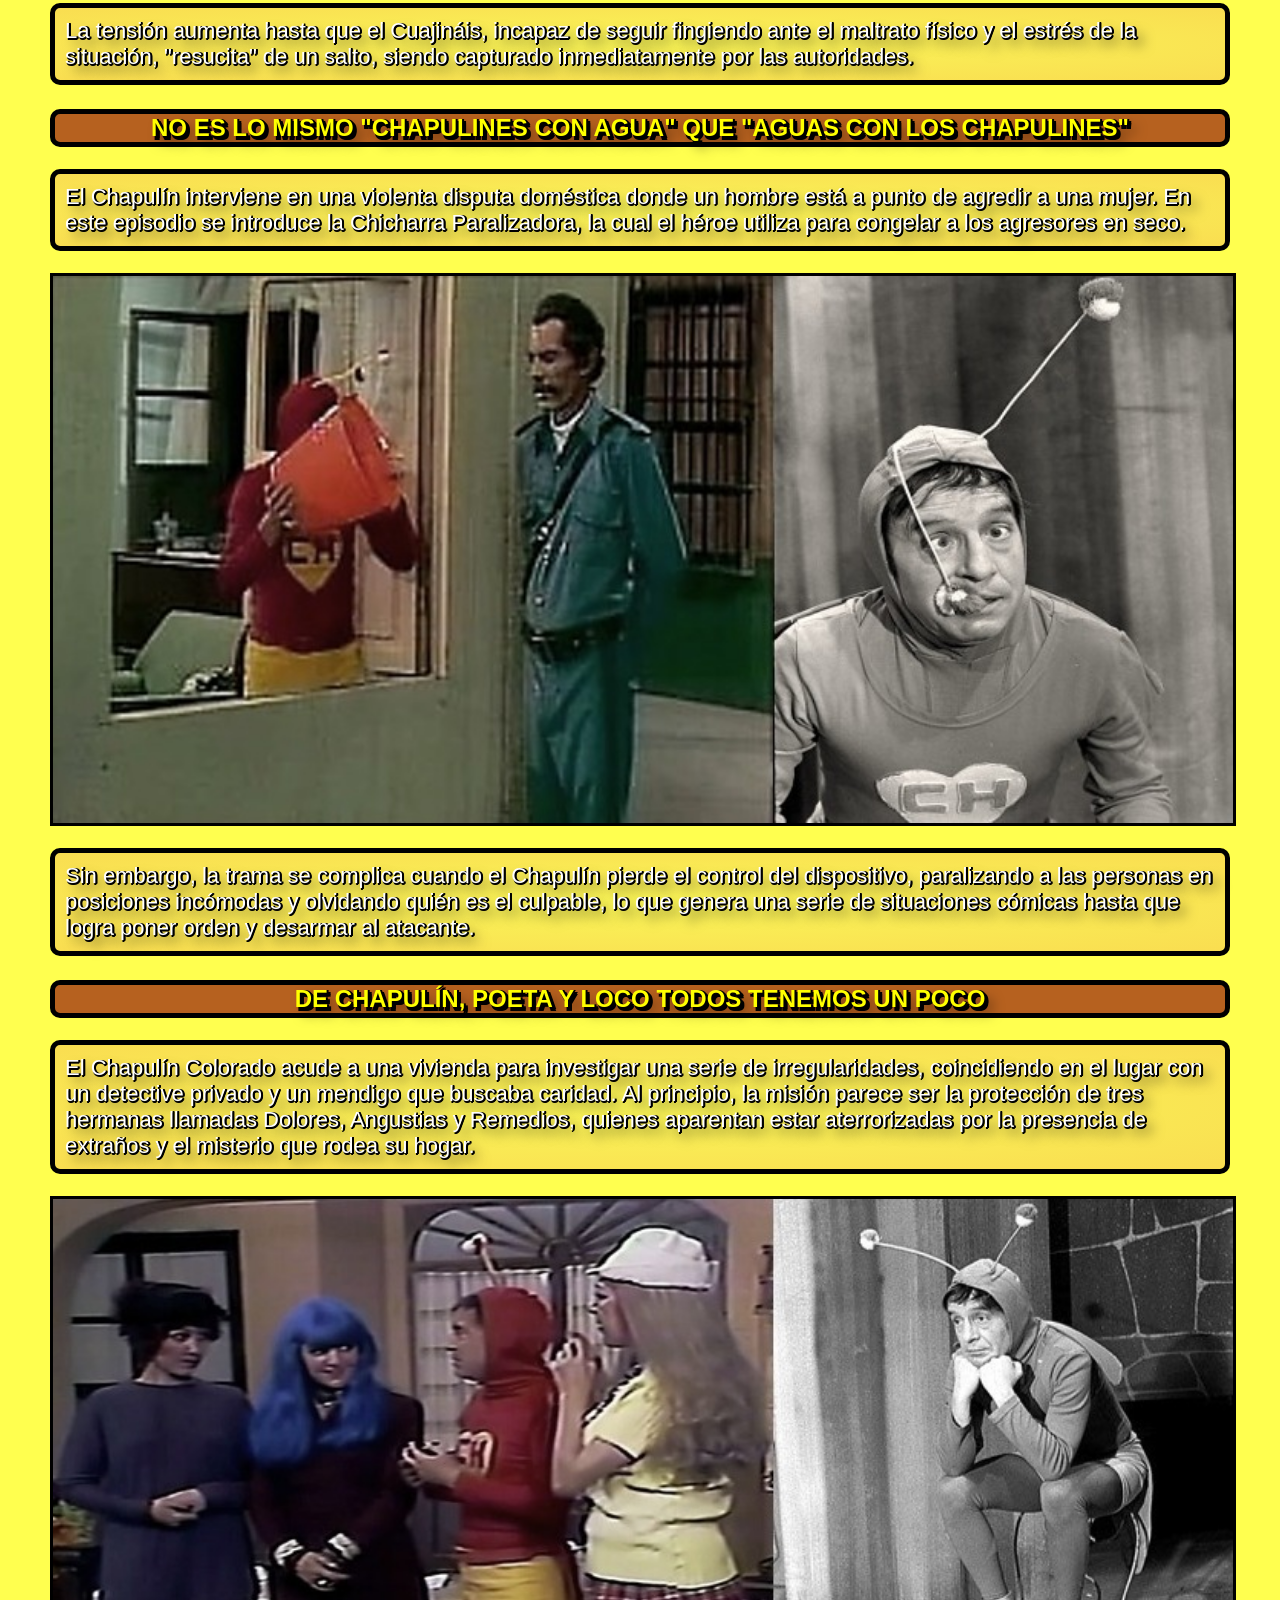
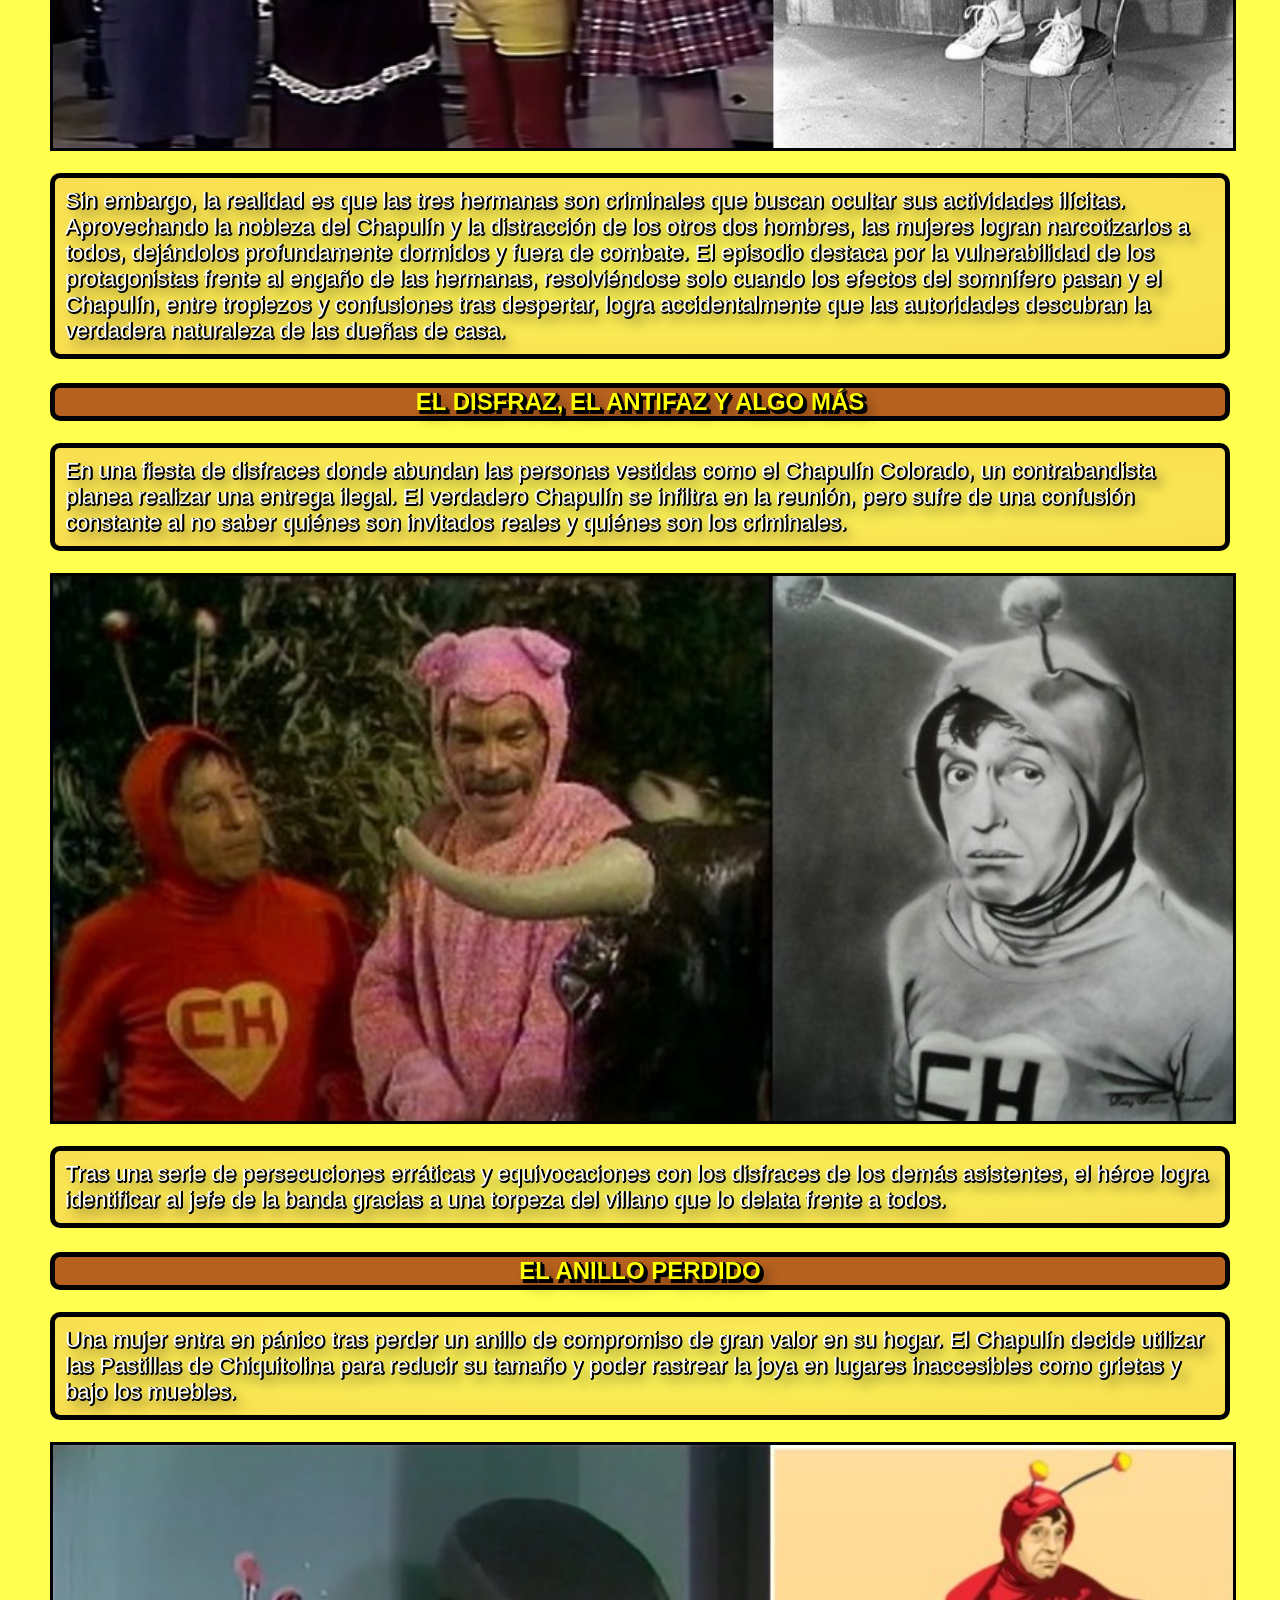
<file: paginas/H.html>
<!DOCTYPE html>
<html lang="en">
<head>
    <meta charset="UTF-8">
    <meta name="viewport" content="width=device-width, initial-scale=1.0">
    <title>UnEspacioPara...</title>
    <link rel="stylesheet" href="../css/estilo.css">
</head>
<body>
    <div class="padre">
        <header>
            <table>
                <tr class="arriba">
                    <td><div class="logo"><img src="../imagenes2/logo.jpeg" alt=""></div></td>
                    <td><div class="titulo"><img src="../imagenes2/logo2.jpeg" alt="" srcset=""></div></td>
                    <td><div class="logo2"><img src="../imagenes2/logo3.jpeg" alt=""></div></td>
                </tr>
            </table>
        </header>
        <br>
        <nav>
            <table>
                <tr>
                    <td><div class="caja"><a href="../index.html">CUARTEL GENERAL</a></div></td>
                    <td><div class="caja"><a href="../paginas/H.html">HISTORIA</a></div></td>
                    <td><div class="caja"><a href="../paginas/P.html">PERSONAJES</a></div></td>
                    <td><div class="caja"><a href="../paginas/V.html">VILLANOS</a></div></td>
                </tr>
            </table>
            <br>
             <table>
                <tr>
                    <td><div class="caja"><a href="../paginas/CyR.html">CAPACIDADES Y RECURSOS</a></div></td>
                    <td><div class="caja"><a href="../paginas/CH.html">CRUCES HISTORICOS</a></div></td>
                    <td><div class="caja"><a href="../paginas/EyC.html">EXTRAS Y CREDITOS</a></div></td>
                </tr>
            </table>
        </nav>
        <br>
        <br>
        <br>
        <section>
            <h1 id="uno">HISTORIA</h1>
            <div class="lista">
            <h1>Episodios de El Chapulín Colorado</h1>

            <h2>Temporadas y Periodos</h2>

            <h3>En Los supergenios de la mesa cuadrada (1970-1971)</h3>
            <ol>
                <li>El marciano</li>
                <li>Regalo explosivo</li>
                <li>El vampiro</li>
                <li>Asalto a una limosnera</li>
                <li>El rociador invisibilizador</li>
                <li>La vieja mina abandonada</li>
            </ol>

            <h3>En Chespirito y la mesa cuadrada/Chespirito (1971-1973)</h3>
            <p><em>Nota: No se sabe el orden exacto.</em></p>
            <ol>
                <li>El antiquísimo búho chino fabricado por los japoneses del Pakistán</li>
                <li>Muerte al Chapulín</li>
                <li>El bandido solitario</li>
                <li>El secuestro y el asalto</li>
                <li>El monstruo Panchostein</li>
                <li>Los marcianos microscópicos</li>
                <li>La tribu perdida de los Panzacola</li>
                <li>La Bruja Baratuja</li>
            </ol>

            <h3>Rejuntes de 1972</h3>
            <ol>
                <li>Un bandido apodado el Matafácil</li>
                <li>La frontera</li>
                <li>La casa con fantasmas</li>
                <li>El ladrón de comida</li>
                <li>El conde Terranova</li>
                <li>El vampiro</li>
                <li>Los vagos del barrio</li>
                <li>Los prisioneros de Juana Gallo</li>
                <li>La venganza</li>
                <li>La mordida de la víbora</li>
                <li>La Llorona</li>
            </ol>

            <h3>Temporada 1 (1973)</h3>
            <ol>
                <li>La casa de los fantasmas</li>
                <li>Los duendes</li>
                <li>La tribu perdida</li>
                <li>Matrimonio por conveniencia</li>
                <li>La explosión de gas</li>
                <li>El regalo explosivo - El caso del pastel envenenadizo</li>
                <li>El fantasma del piel roja</li>
                <li>La muerte del Cuajináis</li>
                <li>Los costales caben en todo, sabiéndolos acomodar</li>
                <li>Aventuras en Venus (Perdido solamente en Español)</li>
                <li>El hombre lobo aullaba en español</li>
                <li>Las bromas del tío Ramón (Perdido solamente en Español)</li>
                <li>La isla de los hombres casi solos</li>
                <li>Marcianos desanforizados</li>
                <li>Cómo matar un Chapulín sin mortificar a la Sociedad Protectora de Animales</li>
                <li>Una momia bastante egipcia</li>
                <li>La casa de té de hierbabuena de la luna del 8 de agosto de 1974</li>
                <li>El pistolero veloz</li>
                <li>Hay hoteles tan higiénicos que hasta la cartera te limpian</li>
                <li>El hombre invisible es tan antipático que nadie lo puede ver</li>
                <li>De noche todos los gatos hacen miau</li>
                <li>Cuando los juguetes vuelan</li>
                <li>Un difunto bastante muerto</li>
                <li>Prohibido tirar bombas en horas de oficina</li>
                <li>El lugar donde más se ponen inyecciones se llama hospital</li>
                <li>El bueno, el malo y el Chapulín</li>
                <li>De los metiches líbranos, Señor</li>
                <li>El hombre que costó 6 pesos</li>
                <li>Los micrófonos están en la onda fresa</li>
            </ol>

            <h3>Temporada 2 (1974)</h3>
            <ol>
                <li>No es lo mismo "los platillos voladores" que "los bolillos plateadores"</li>
                <li>El caso de dos hombres que eran tan parecidos que eran idénticos, sobre todo uno de ellos</li>
                <li>La bella durmiente era un señor muy feo 1</li>
                <li>La bella durmiente era un señor muy feo 2</li>
                <li>Los búfalos, los cazadores y otros animales</li>
                <li>Chapulines vemos, cerebros no sabemos</li>
                <li>En estos tiempos todo anda por las nubes, hasta los aviones</li>
                <li>A pistola regalada, no le mires agujero</li>
                <li>Lo malo de los fósiles es que son muy difósiles de encontrar</li>
                <li>En las fotografías tamaño miñón, el Chapulín Colorado sale de cuerpo entero</li>
                <li>Ladrón que roba a ladrón es traidor al sindicato</li>
                <li>Don Chapulín de la Mancha</li>
                <li>En la casa del fantasma hasta los muertos se asustan</li>
                <li>No es lo mismo "chapulines con agua" que "aguas con los chapulines"</li>
                <li>La chicharra paralizadora</li>
                <li>Ratas vemos, intenciones no sabemos</li>
                <li>Conferencia sobre un Chapulín</li>
                <li>Perdón, ¿aquí es donde vive el muerto?</li>
                <li>El regreso de la chicharra paralizadora</li>
                <li>Juan Sebastián Bach hizo muchas fugas, pero no se sabe de qué presidio</li>
                <li>El disfraz, el antifaz y algo más (1ª parte)</li>
                <li>El disfraz, el antifaz y algo más (2ª parte)</li>
                <li>No te arrugues cuero viejo que te quiero pa’ tambor</li>
                <li>La sortija de la bruja</li>
                <li>De Chapulín, poeta y loco todos tenemos un poco</li>
                <li>Los bebés ya no vienen de París, ahora vienen de Júpiter</li>
                <li>No es lo mismo hacerse bolas con la magia que hacerse majes con la bola</li>
                <li>No me molestes, mosquito</li>
                <li>No se vale mano negra</li>
                <li>¿De casualidad no han visto por aquí al hombre invisible?</li>
                <li>Después de Chapulín ahogado, tapen el pozo</li>
                <li>Al que de plano le tomaron el pelo fue a Sansón</li>
                <li>Aunque la jaula sea de oro, no deja de ser muy molesto eso de estar encerrao</li>
                <li>Algún día los terrícolas llegarán a Marte, o por lo menos a estimarte</li>
                <li>Aunque el Cuajináis se vista de seda, mono se queda</li>
                <li>El anillo perdido (Retransmisión de 1973)</li>
                <li>No es lo mismo "la casa se cae de vieja" que "la vieja se cae de la casa"</li>
            </ol>

            <h3>Temporada 3 (1975)</h3>
            <ol>
                <li>No es lo mismo "las bombas de agua" que ¡aguas con la bomba!</li>
                <li>La mordida de la víbora</li>
                <li>De médico, Chapulín y loco todos tenemos un poco</li>
                <li>Aventuras en un planeta habitado por salvajes, que aunque parezca mentira, no es la Tierra</li>
                <li>La ropa limpia se ensucia en casa</li>
                <li>Dinero llama a dinero. Ah, pero también al ratero</li>
                <li>Un bandido bastante muerto</li>
                <li>Colección de rateros (Retransmisión de 1977)</li>
                <li>La ley del Chipote Chillón</li>
                <li>Los antiguos piratas del Caribe sólo de vez en cuando desviaban a Cuba (1ª parte)</li>
                <li>Los antiguos piratas del Caribe sólo de vez en cuando desviaban a Cuba (2ª parte)</li>
                <li>Los antiguos piratas del Caribe sólo de vez en cuando desviaban a Cuba (3ª parte perdida)</li>
                <li>Cuando los gemelos no son buenos cuates</li>
                <li>Las momias no se venden. ¡Ah, pero cómo se vendan!</li>
                <li>Con la ley del embudo, ni el Chapulín pudo</li>
                <li>Explotar un negocio no significa que hay que ponerle una bomba</li>
                <li>Donde manda Satanás, no gobierna un pobre diablo</li>
                <li>La romántica historia de Juleo y Rumieta (1ª parte)</li>
                <li>La romántica historia de Juleo y Rumieta (2ª parte)</li>
                <li>Más mezcla, maistro</li>
                <li>Jamás volveré a jugar apostando dinero y te apuesto lo que quieras a que cumplo</li>
                <li>La mansión de los duendes</li>
                <li>El regreso de la chicharra paralizadora</li>
                <li>Un juguete llamado Chapulín</li>
                <li>De Chapulín, cazador y loco todos tenemos un poco</li>
                <li>Limosnero y con garrote</li>
                <li>El fantasma del pirata</li>
                <li>La que nace pa’ Cleopatra no pasa de Julio César</li>
                <li>De que dicen a pelear, del cielo te caen las piedras</li>
                <li>Lo chiflado no quita lo cantado</li>
                <li>El extraño y misterioso caso del difunto que se murió</li>
                <li>Marcianos desanforizados</li>
                <li>Historia de un reloj que ni se adelantaba ni se atrasaba, sino todo lo contrario</li>
            </ol>

            <h3>Temporada 4 (1976)</h3>
            <ol>
                <li>En las guerras médicas, la bayoneta se llamaba bisturí</li>
                <li>El misterio del abominable hombre de las nieves</li>
                <li>Los costales caben en todo, sabiéndolos acomodar</li>
                <li>El campeón de karate amaneció de mal karáter</li>
                <li>Cuento de brujas</li>
                <li>El hombre lobo aullaba en español</li>
                <li>Las bombas hacen mucho daño en ayunas</li>
                <li>Si los ventrílocuos hablan con el estómago, qué trompudos son los panzones</li>
                <li>Hay ladrones que de plano hasta cometen falta de honradez</li>
                <li>Las pirámides egipcias son piedra por fuera y momia por dentro</li>
                <li>Se cambian cerebros a domicilio. Aceptamos su cerebro usado como enganche</li>
                <li>No tiene la culpa el indio, sino el que lo hace Fernández</li>
                <li>¿Quién dijo que Sansón no tenía un pelo de tonto?</li>
                <li>Hay hoteles tan higiénicos que hasta la cartera te limpian</li>
                <li>Cómo aplastar a un Chapulín sin mortificar a la Sociedad Protectora de Animales</li>
                <li>Un barrio tranquilo, tranquilo, tranquilo</li>
                <li>De los delincuentes que se fugan, el más peligroso se llama gas</li>
                <li>Si a ti te gusta el arte, métete al refrigerador</li>
                <li>No se vale mano negra</li>
                <li>Para un chaparro, bajar de la banqueta es caer al vacío</li>
                <li>Historia de una vieja mina abandonada que data del siglo XVII y que está a punto de derrumbarse</li>
                <li>La isla de los hombres casi solos</li>
                <li>Un difunto bastante muerto</li>
                <li>Ponte los audífonos y agarra la onda</li>
                <li>Las caricaturas me hacen llorar</li>
                <li>A Buffalo Bill le decían búfalo porque era bastante animal. Lo del apellido sí es mera coincidencia</li>
                <li>Fotógrafos vemos, mañas no sabemos</li>
                <li>Si los astronautas llegan a Marte, tú debes corresponder con un cariño igual</li>
                <li>La bella durmiente era un señor muy feo (1ª parte)</li>
                <li>La bella durmiente era un señor muy feo (2ª parte)</li>
                <li>La bella durmiente era un señor muy feo (3ª parte)</li>
                <li>Todo queda en familia</li>
                <li>¿Es aquí donde vive el difunto?</li>
                <li>El Chirrín Chirrión del diablo</li>
                <li>No se dice "estuata", se dice "menumento"</li>
                <li>No es lo mismo "el pelotón de la frontera" que "la pelotera del frontón"</li>
                <li>Los valientes mueren pandeados</li>
                <li>En la casa del fantasma hasta los muertos se asustan</li>
                <li>Más vale una mujer joven, rica y bonita que una vieja, pobre y fea</li>
                <li>El cofre del pirata</li>
            </ol>

            <h3>Temporada 5 (1977)</h3>
            <ol>
                <li>¿Sabía usted que su vecino podría ser un marciano?</li>
                <li>¡Pero cómo has crecido, muchacho!</li>
                <li>A pistola regalada, no le mires agujero</li>
                <li>A pistola regalada, no le mires agujero 2</li>
                <li>Las ratas no usan reloj</li>
                <li>No es lo mismo antigüedades que vejestorios</li>
                <li>Más vale ratero en jaula que ciento robando</li>
                <li>Perdón, ¿aquí es donde vive el muerto?</li>
                <li>Los automóviles se afinan en do mayor</li>
                <li>No seas torpe, Chapulín</li>
                <li>Allá en el techo había un chorrito, se hacía grandote, se hacía chiquito</li>
                <li>Más vale silla en la mano que me siento volando</li>
                <li>El misterio del Mandarín Celeste</li>
                <li>Prohibido pisar el piso</li>
                <li>El lugar donde se ponen más inyecciones se llama hospital</li>
                <li>Chipote Chillón calibre 45</li>
                <li>Matrimonio y mortaja, lana sube y lana baja</li>
                <li>El fantasma del piel roja</li>
                <li>Un Chapulín en Acapulco</li>
                <li>Ahora sí te están comiendo el mandado</li>
                <li>El retorno de la chicharra paralizadora</li>
                <li>Sansón se quedó pelón</li>
                <li>A mí, mis timbres</li>
                <li>Yo al hombre invisible no lo puedo ver ni en pintura</li>
                <li>Los animales viajan en platillo volador</li>
                <li>Cachando sin guante</li>
                <li>El cadáver muerto de un difunto que falleció al morir</li>
                <li>Muñecos vemos, rateros no sabemos</li>
                <li>No es lo mismo "las bombas de agua" que ¡aguas con la bomba!</li>
                <li>Por más que pese no pasa del piso del pozo</li>
                <li>Todo sube, hasta los aviones</li>
                <li>Todo sube, hasta los aviones 2</li>
                <li>Bolita, por favor</li>
                <li>Los bebés ya no vienen de París, ahora vienen de Júpiter</li>
                <li>Melodía bastante inmortal</li>
                <li>Y de salud, ¿cómo anda el muerto?</li>
                <li>Los del norte corren mucho y los del sur se quedarán tras, tras, tras, tras</li>
                <li>El niño que mandó sus juguetes a volar (1ª parte)</li>
                <li>El niño que mandó sus juguetes a volar (2ª parte)</li>
                <li>No son todos los que están, ni están todos los que son</li>
                <li>El caso del pastel envenenadizo</li>
                <li>Todos caben en un cuartito, sabiéndolos acomodar</li>
                <li>Lo malo de las fotografías es que salen movidas</li>
            </ol>

            <h3>Temporada 6 (1978)</h3>
            <ol>
                <li>Más vale cien fantasmas volando que uno en la mano</li>
                <li>Casi un velorio</li>
                <li>Se regalan ratones</li>
                <li>Blancanieves y los siete Churi Churín Fun Flais (1ª parte)</li>
                <li>Blancanieves y los siete Churi Churín Fun Flais (2ª parte)</li>
                <li>Blancanieves y los siete Churi Churín Fun Flais (3ª parte)</li>
                <li>Juego de manos es de boxeadores</li>
                <li>En las peluquerías es fácil hallar pelados</li>
                <li>A la víbora, víbora de la mar</li>
                <li>Las estatuas no dicen "chanfle"</li>
                <li>No es lo mismo "la casa se cae de vieja" que "la vieja se cae de la casa"</li>
                <li>Con la ley del embudo, ni el Chapulín pudo</li>
                <li>Las pulgas amaestradas (Perdido solamente en Español)</li>
                <li>La sortija de la bruja</li>
                <li>Aristócratas vemos, rateros no sabemos</li>
                <li>Don Chapulín de la Mancha</li>
                <li>El retorno de Súper Sam</li>
                <li>Al hombre lobo le hacen daño las caperucitas verdes</li>
                <li>Dinero llama a dinero, pero también al ratero</li>
                <li>La mansión de los fantasmas</li>
                <li>La amenaza del mosquito biónico</li>
                <li>La función debe continuar (1ª parte)</li>
                <li>La función debe continuar (2ª parte)</li>
                <li>La función debe continuar (3ª parte)</li>
                <li>La función debe continuar (4ª parte)</li>
                <li>La función debe continuar (5ª parte)</li>
                <li>La función debe continuar (6ª parte)</li>
                <li>Érase un hombre a una nariz pegado</li>
                <li>Los piratas de Pittsburgh, perdón, del Caribe (1ª parte)</li>
                <li>Los piratas de Pittsburgh, perdón, del Caribe (2ª parte)</li>
                <li>My fair lady que en español, quiere decir que a mi dama la fue como en feria</li>
                <li>No es lo mismo "Pancracio se enfermó del colon" que "Colón se enfermó de páncreas"</li>
                <li>Los hombres vampiro no saben hacer otra cosa más que andar chupando sangre</li>
                <li>El Chapulín es buen mozo</li>
                <li>La historia de don Juan Tenorio</li>
                <li>Lo bueno de tomar fotografías es cuando te salen movidas</li>
                <li>El sastrecillo valiente (1ª parte)</li>
                <li>El sastrecillo valiente (2ª parte)</li>
                <li>El sastrecillo valiente (3ª parte)</li>
                <li>El sastrecillo valiente (IV y última parte)</li>
                <li>El rey de los disfraces</li>
            </ol>

            <h3>Temporada 7 (1979)</h3>
            <ol>
                <li>¿Duende está el dónde? Eh, perdón, ¿dónde está el duende? (Retransmisión de 1977)</li>
                <li>La ociosidad es la madre de un amigo mío</li>
                <li>Tiene manita, no tiene manita, porque la tiene desconchabadita</li>
                <li>El regreso de la chicharra paralizadora</li>
                <li>Jamás volveré a jugar apostando dinero y te apuesto lo que quieras a que cumplo</li>
                <li>La romántica historia de Julio y Rumieta (1ª parte)</li>
                <li>La romántica historia de Julio y Rumieta (2ª parte)</li>
                <li>No te arrugues cuero viejo que te quiero pa’ tambor</li>
                <li>Limosneros vemos, millonarios no sabemos</li>
                <li>El regreso del Rascabuches</li>
                <li>De los delincuentes que se fugan, el más peligroso se llama gas</li>
                <li>El pintor se fue de pinta</li>
                <li>Más mezcla, maistro</li>
                <li>La que nace pa’ Cleopatra no pasa de Julio César</li>
                <li>Se cambian cerebros a domicilio. Aceptamos su cerebro usado como enganche</li>
                <li>Cómo convertirse en héroe en cuatro fáciles lecciones</li>
                <li>El disfraz, el antifaz y algo más (1ª parte)</li>
                <li>El disfraz, el antifaz y algo más (2ª parte)</li>
                <li>El besito de las buenas noches</li>
                <li>Bebé de carne sin hueso</li>
                <li>De torpe, Chapulín y loco todos tenemos un poco</li>
                <li>Al robot se le infectaron los transistores</li>
                <li>Hay que explotar el negocio</li>
                <li>¿Quién lleva aquí los pantalones?</li>
                <li>La despedida</li>
            </ol>
            </div>
            <br>
            <h1>HISTORIA</h1>
            <h3>Un recorrido por el universo del Chapulín Colorado...</h3>
            <h2>EL INICIO DE UN HÉROE</h2>
                <p>He seguido al héroe del corazón amarillo por desiertos, naves espaciales y casas embrujadas para traerles esta crónica detallada.
                <br>Aquí comienza el desglose capítulo a capítulo de mi investigación con respecto a este misterioso héroe.</p>
            <h3>EL MARCIANO</h3>
                <p>Un platillo volador aterriza en un bosque y de él emerge un marciano con facultades asombrosas, como la capacidad de hacerse invisible o desintegrar objetos con su pistola. El Chapulín Colorado es llamado para investigar y, tras varios encuentros aterradores donde el alienígena lo supera tecnológicamente, el héroe intenta comunicarse sin éxito.</p>
                <img src="../imagenes/historia.jpeg" alt="">
                <p>La trama se resuelve cuando el marciano, tras observar el extraño comportamiento del Chapulín, decide que los humanos son seres incomprensibles y opta por abandonar la Tierra en su nave.</p>
            <h2>hazañas MAS destacadas</h2>
            <h3>EL ROCIADOR INVISIBILIZADOR</h3>
                <p>Un científico desarrolla un líquido que vuelve invisible cualquier cosa que toque. El conflicto estalla cuando el Chapulín confunde el rociador con un atomizador de perfume y comienza a aplicárselo a sí mismo y a los objetos de la casa, generando un caos visual.</p>
                <img src="../imagenes/historia1.jpeg" alt="">
                <p>Un delincuente aprovecha la situación para intentar robar la fórmula, pero el Chapulín, a pesar de no ver sus propios movimientos ni los de su enemigo, logra frustrar el robo debido a que el efecto de la invisibilidad desaparece justo en el momento clave.</p>
            <h3>La casa de los fantasmas</h3>
                <p>Una familia pide ayuda al Chapulín porque en su nueva mansión ocurren eventos paranormales: los muebles se mueven solos y aparecen figuras espectrales. El héroe recorre la casa lleno de miedo, enfrentando lo que parecen ser fantasmas reales, hasta que sus constantes caídas y tropiezos lo llevan a descubrir cables, proyectores y mecanismos ocultos.</p>
                <img src="../imagenes/historia2.jpeg" alt="">
                <p>Al final, se revela que todo es un truco de una banda de maleantes que intentaba asustar a los dueños para quedarse con un tesoro escondido en la propiedad.</p>
            <h3>La muerte del Cuajináis</h3>
                <p>El Chapulín asiste al velorio del temido criminal "Cuajináis" para certificar que ha muerto, pero sospecha que todo es una farsa para que el delincuente pueda escapar de la justicia. Para comprobarlo, el héroe somete al "cadáver" a una serie de pruebas absurdas y golpes accidentales con su Chipote Chillón.</p>
                <img src="../imagenes/historia3.jpeg" alt="">
                <p>La tensión aumenta hasta que el Cuajináis, incapaz de seguir fingiendo ante el maltrato físico y el estrés de la situación, "resucita" de un salto, siendo capturado inmediatamente por las autoridades.</p>
            <h3>No es lo mismo "chapulines con agua" que "aguas con los chapulines"</h3>
                <p>El Chapulín interviene en una violenta disputa doméstica donde un hombre está a punto de agredir a una mujer. En este episodio se introduce la Chicharra Paralizadora, la cual el héroe utiliza para congelar a los agresores en seco.</p>
                <img src="../imagenes/historia4.jpeg" alt="">
                <p>Sin embargo, la trama se complica cuando el Chapulín pierde el control del dispositivo, paralizando a las personas en posiciones incómodas y olvidando quién es el culpable, lo que genera una serie de situaciones cómicas hasta que logra poner orden y desarmar al atacante.</p>
            <h3>De Chapulín, poeta y loco todos tenemos un poco</h3>
                <p>El Chapulín Colorado acude a una vivienda para investigar una serie de irregularidades, coincidiendo en el lugar con un detective privado y un mendigo que buscaba caridad. Al principio, la misión parece ser la protección de tres hermanas llamadas Dolores, Angustias y Remedios, quienes aparentan estar aterrorizadas por la presencia de extraños y el misterio que rodea su hogar.</p>
                <img src="../imagenes/historia5.jpeg" alt="">
                <p>Sin embargo, la realidad es que las tres hermanas son criminales que buscan ocultar sus actividades ilícitas. Aprovechando la nobleza del Chapulín y la distracción de los otros dos hombres, las mujeres logran narcotizarlos a todos, dejándolos profundamente dormidos y fuera de combate. El episodio destaca por la vulnerabilidad de los protagonistas frente al engaño de las hermanas, resolviéndose solo cuando los efectos del somnífero pasan y el Chapulín, entre tropiezos y confusiones tras despertar, logra accidentalmente que las autoridades descubran la verdadera naturaleza de las dueñas de casa.</p>
            <h3>El disfraz, el antifaz y algo más</h3>
                <p>En una fiesta de disfraces donde abundan las personas vestidas como el Chapulín Colorado, un contrabandista planea realizar una entrega ilegal. El verdadero Chapulín se infiltra en la reunión, pero sufre de una confusión constante al no saber quiénes son invitados reales y quiénes son los criminales.</p>
                <img src="../imagenes/historia6.jpeg" alt="">
                <p>Tras una serie de persecuciones erráticas y equivocaciones con los disfraces de los demás asistentes, el héroe logra identificar al jefe de la banda gracias a una torpeza del villano que lo delata frente a todos.</p>
            <h3>El anillo perdido</h3>
                <p>Una mujer entra en pánico tras perder un anillo de compromiso de gran valor en su hogar. El Chapulín decide utilizar las Pastillas de Chiquitolina para reducir su tamaño y poder rastrear la joya en lugares inaccesibles como grietas y bajo los muebles.</p>
                <img src="../imagenes/historia7.jpeg" alt="">
                <p>La trama se centra en los peligros que enfrenta el héroe a escala diminuta, incluyendo el encuentro con un ratón que, para su tamaño, representa una bestia feroz, logrando finalmente recuperar el anillo tras una odisea en el "mundo gigante" de la sala.</p>
            <h3>La Bella Durmiente era un señor muy feo</h3>
                <p>Basado en una distorsión del cuento clásico, el Chapulín debe investigar por qué una persona de la realeza ha caído en un sueño profundo del que nadie puede despertarlo. Al llegar al castillo, descubre que no se trata de un hechizo mágico, sino de un complot que involucra sustancias somníferas</p>
                <img src="../imagenes/historia10.jpeg" alt="">
                <p>El héroe utiliza métodos muy poco convencionales y ruidosos para intentar despertar a la víctima, logrando finalmente frustrar los planes de quienes querían usurpar el poder mientras el "soñador" dormía.</p>
            
            <h2>MENCIONES</h2>
            <h3>Todo queda en familia</h3>
                <img src="../imagenes/historia9.jpeg" alt="">
            <h3>La romántica historia de Juleo y Rumieta</h3>
                <img src="../imagenes/historia13.jpeg" alt="">
            <h3>Blancanieves y los siete Churi Churín Fun Flais</h3>
                <img src="../imagenes/historia11.jpeg" alt="">
            <h3>El rey del disfraz</h3>
                <img src="../imagenes/historia12.jpeg" alt="">
            <h3>La función debe continuar (El cine)</h3>
                <img src="../imagenes/historia8.jpeg" alt="">

            <h2>¿ACASO VIAJO EN EL TIEMPO?</h2>
            <h3>La tribu perdida</h3>
                <p>El Chapulín Colorado es convocado a una expedición en lo profundo de la selva para localizar a un grupo de exploradores que han desaparecido sin dejar rastro. La misión se torna crítica cuando el héroe descubre que han sido capturados por una tribu antigua que nunca ha tenido contacto con la civilización moderna. El conflicto surge cuando la tribu confunde al Chapulín con una deidad o un espíritu debido a su vestimenta roja, lo que lo obliga a mantener la farsa para evitar ser sacrificado junto a los demás prisioneros.</p>
                <img src="../imagenes/historia14.jpeg" alt="">
                <p>La trama se resuelve mediante una serie de malentendidos culturales donde el Chapulín intenta usar sus armas, como el Chipote Chillón, para demostrar un "poder" que en realidad no tiene. Tras varios momentos de tensión donde su miedo casi lo delata, el héroe logra liberar a los exploradores aprovechando una distracción causada por su propia torpeza. El episodio destaca por el contraste entre la supuesta superioridad del héroe y la astucia natural de los miembros de la tribu, quienes terminan más confundidos que asustados.</p>
            <h3>El bueno, el malo y el Chapulín</h3>
                <p>En un desplazamiento temporal hacia el Viejo Oeste, el Chapulín debe pacificar un pueblo aterrorizado por el peligroso bandido "El Rascabuches". El operativo es de alta complejidad, ya que el héroe debe participar en un duelo clásico en la calle principal, enfrentando no solo a los criminales locales sino también a la competencia de Súper Sam, el héroe estadounidense que intenta imponer su propia ley. La tensión entre ambos protectores se vuelve el eje central de la misión, mientras intentan decidir quién tiene el derecho de arrestar a los forajidos.</p>
                <img src="../imagenes/historia15.jpeg" alt="">
                <p>El clímax de la historia muestra al Chapulín utilizando su astucia para sobrevivir a un tiroteo donde las balas son reales, pero su valor es cuestionable. A través de una serie de movimientos erráticos, logra desarmar al villano principal justo antes de que este pueda disparar. La misión concluye con el Rascabuches tras las rejas y un pacto de mutuo respeto (aunque con muchas quejas) entre el Chapulín y Súper Sam, demostrando que la justicia no entiende de fronteras ni de idiomas.</p>
            <h3>Los piratas del Caribe</h3>
                <p>El Chapulín viaja al pasado para abordar el barco del temido pirata Alma Negra, quien tiene prisionera a una joven y planea ejecutarla si no revela la ubicación de un tesoro. La misión requiere infiltrarse en una embarcación llena de delincuentes armados con sables y una moral inexistente. El héroe debe usar el sigilo (un área que no domina) para liberar a la cautiva, pero termina siendo descubierto y obligado a pelear en un duelo de esgrima donde su Chipote Chillón se enfrenta a las espadas de acero.</p>
                <img src="../imagenes/historia16.jpeg" alt="">
                <p>La situación se salva gracias a la capacidad del Chapulín para sembrar el caos entre la tripulación. Al provocar discusiones entre los piratas sobre cómo dividir el botín que aún no tienen, el héroe logra que se peleen entre ellos, facilitando la huida de la prisionera. El episodio es recordado por la atmósfera de aventura clásica y por la interpretación de Alma Negra como un villano cruel que, a pesar de su maldad, no puede competir contra la lógica impredecible del caballero rojo.</p>
            <h3>En las guerras médicas, la bayoneta se llamaba bisturí</h3>
                <p>En este operativo situado en un hospital de campaña durante un conflicto bélico, el Chapulín debe proteger a un sargento herido que posee información vital. El peligro no proviene solo del enemigo externo, sino de la confusión interna, ya que el héroe es confundido con un médico especialista y se le exige realizar procedimientos quirúrgicos para los que no tiene formación alguna. El drama se mezcla con la acción mientras el Chapulín intenta ocultar su identidad bajo una bata blanca mientras esquiva los ataques de un espía infiltrado.</p>
                <img src="../imagenes/historia17.jpeg" alt="">
                <p>La trama alcanza su punto máximo cuando el espía intenta eliminar al paciente y el Chapulín debe defenderlo utilizando instrumentos médicos como si fueran armas de combate. Entre jeringuillas gigantes y estetoscopios, el héroe logra neutralizar al agresor mediante una serie de accidentes afortunados que lo dejan fuera de combate. La misión termina resaltando la importancia del personal médico en tiempos de guerra, aunque el Chapulín admite que prefiere enfrentarse a diez villanos antes que volver a entrar en un quirófano.</p>

            <h2>¿EL FINAL...?</h2>
            <h3>La última escena</h3>
                <p>Este expediente marca el cierre oficial de las transmisiones del programa independiente en 1979. La trama no se centra en una misión de combate tradicional, sino en un acto de reflexión profunda donde el Chapulín Colorado reúne a sus colaboradores habituales para despedirse del público. En un set que evoca nostalgia, el héroe realiza una demostración final de sus herramientas —el Chipote, la Chicharra y las Pastillas—, explicando que cada una fue secundaria frente al verdadero motor de sus hazañas: la voluntad de ayudar a los demás.</p>
                <img src="../imagenes/ultima escena.jpg" alt="">
                <p>El episodio funciona como un metarrelato donde los actores abandonan por un momento sus personajes para agradecer la lealtad de la audiencia durante casi una década de servicio. Se presentan montajes de las misiones más emblemáticas, recordando las caídas, las victorias y los momentos donde la nobleza triunfó sobre el miedo. Es un cierre que humaniza al héroe, mostrando que detrás del traje rojo hay una filosofía de vida basada en que el verdadero valor no consiste en no tener miedo, sino en superarlo.</p>
                <img src="../imagenes/historia18.jpeg" alt="">
                <p>Finalmente, el Chapulín pronuncia sus últimas palabras oficiales en este formato, sellando el archivo con un mensaje de esperanza.</p>
                <p>Con este último reporte, el registro de las temporadas queda completo. Ha sido un honor documentar cada tropiezo, cada "chanfle" y cada victoria de este héroe tan humano. Recuerda que, aunque los episodios terminen, la astucia permanece en quien sabe usarla para el bien. ¡No contaban con mi astucia para terminar este informe</p>
            <h1 class="continuara"><a href="#uno" id=dos>¡NO CONTABAN CON MI ASTUCIA...!</a></h1>
        </section>
        <footer>
            <h5>Diseñado por: Fabricio I. Leon Valencia - UMSA,2026</h5>
        </footer>
    </div>
</body>
</html>
</file>
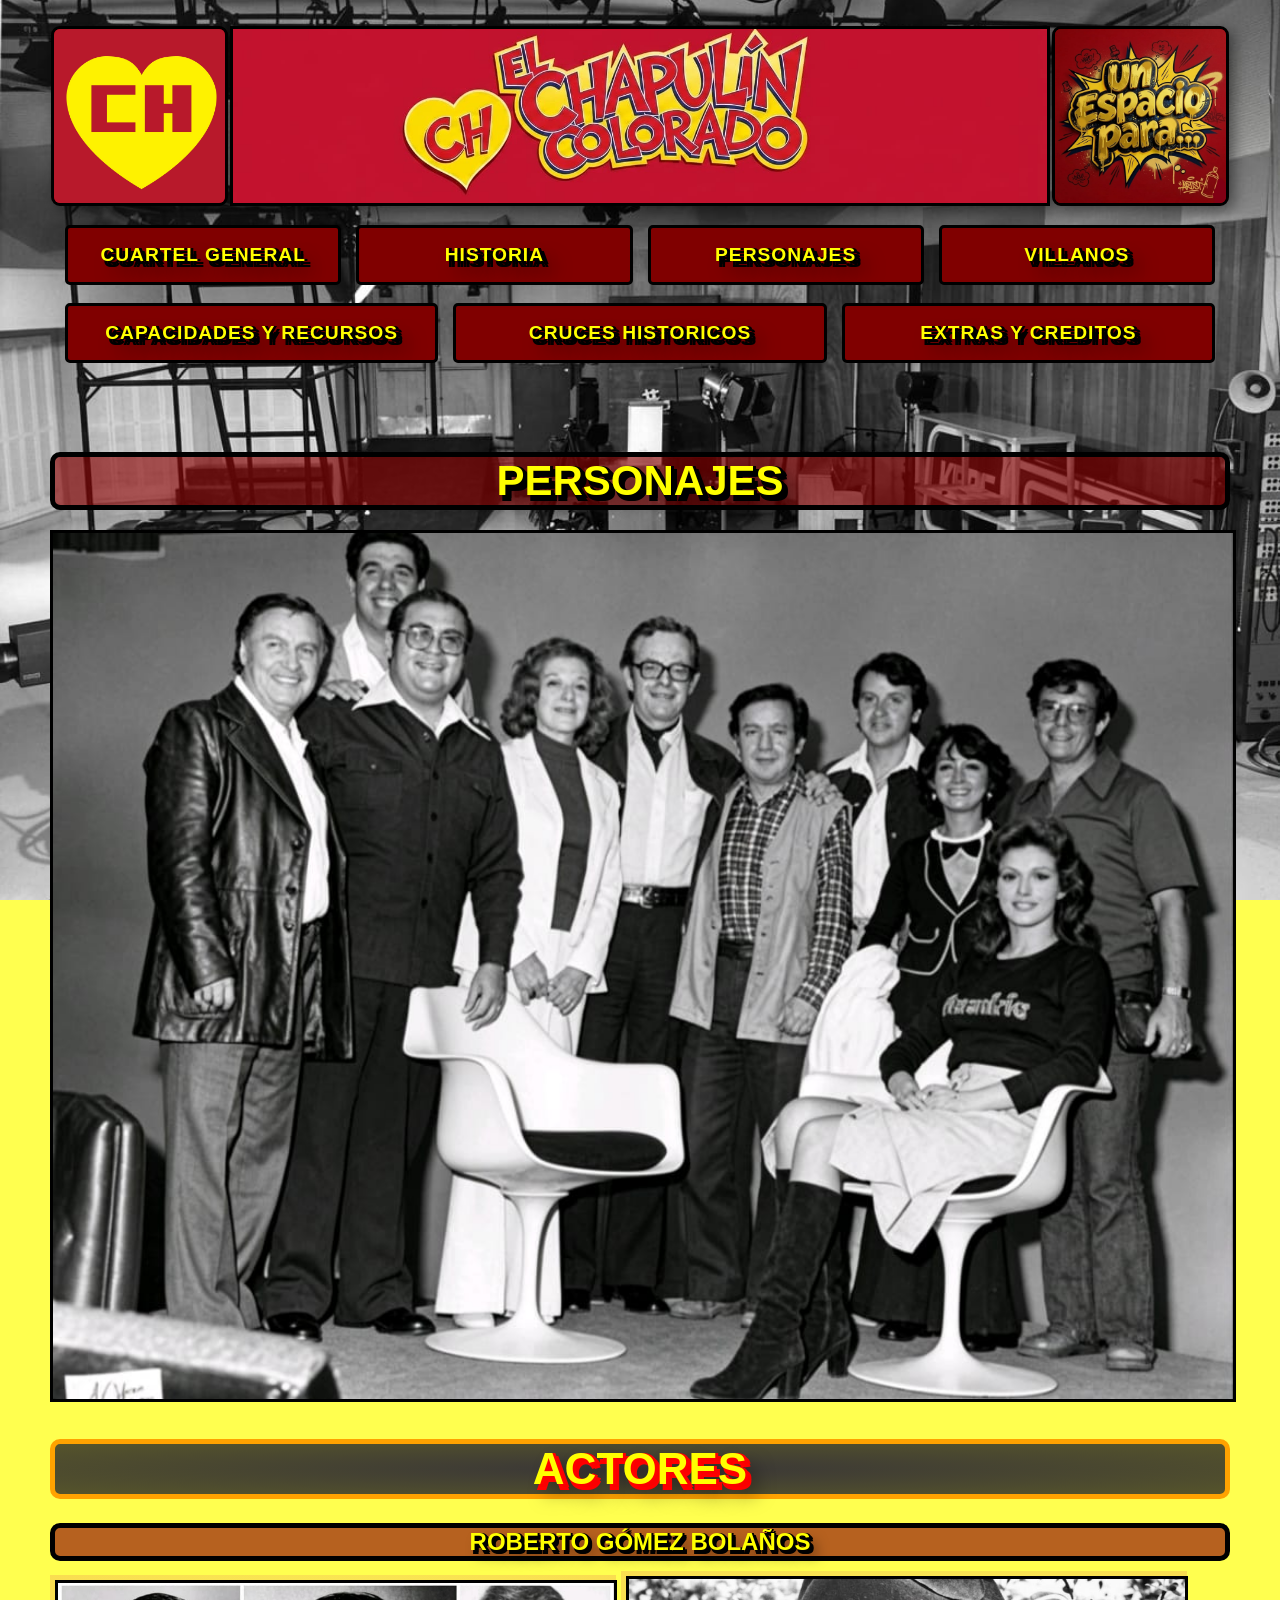
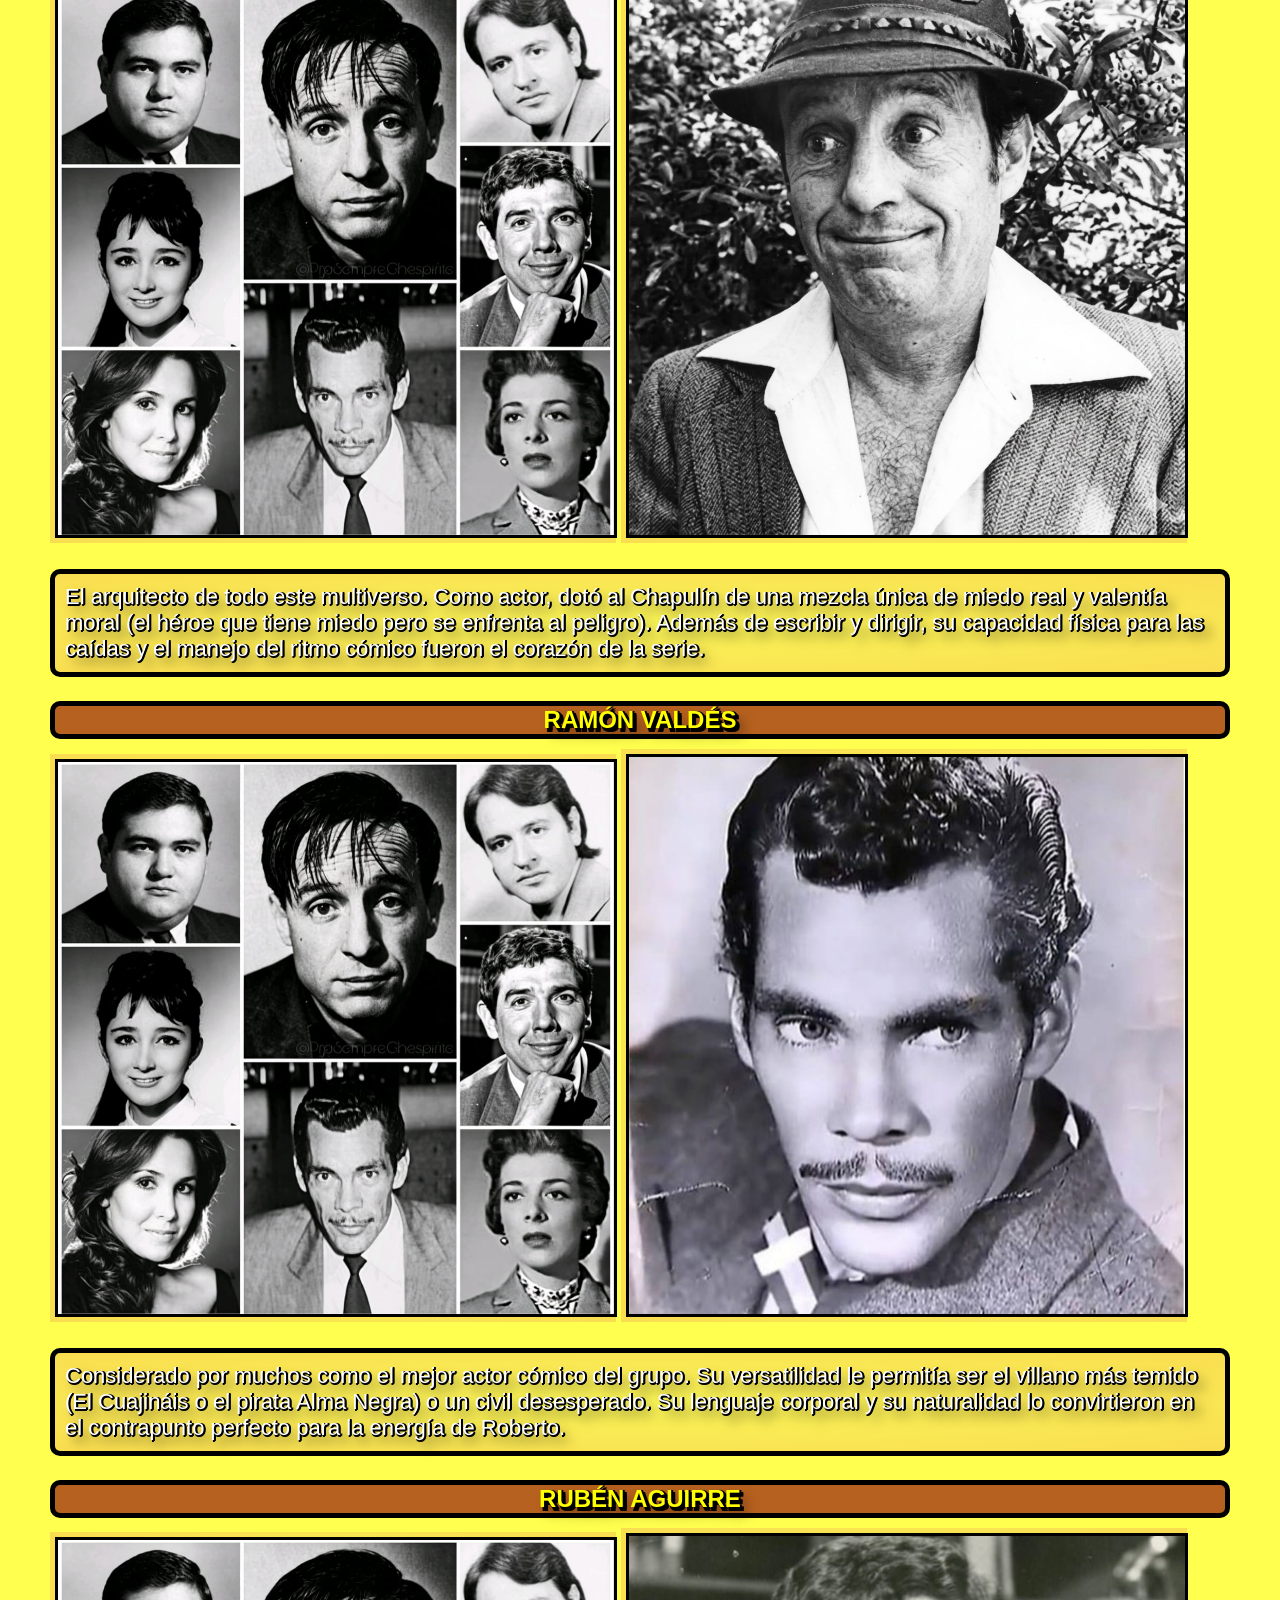
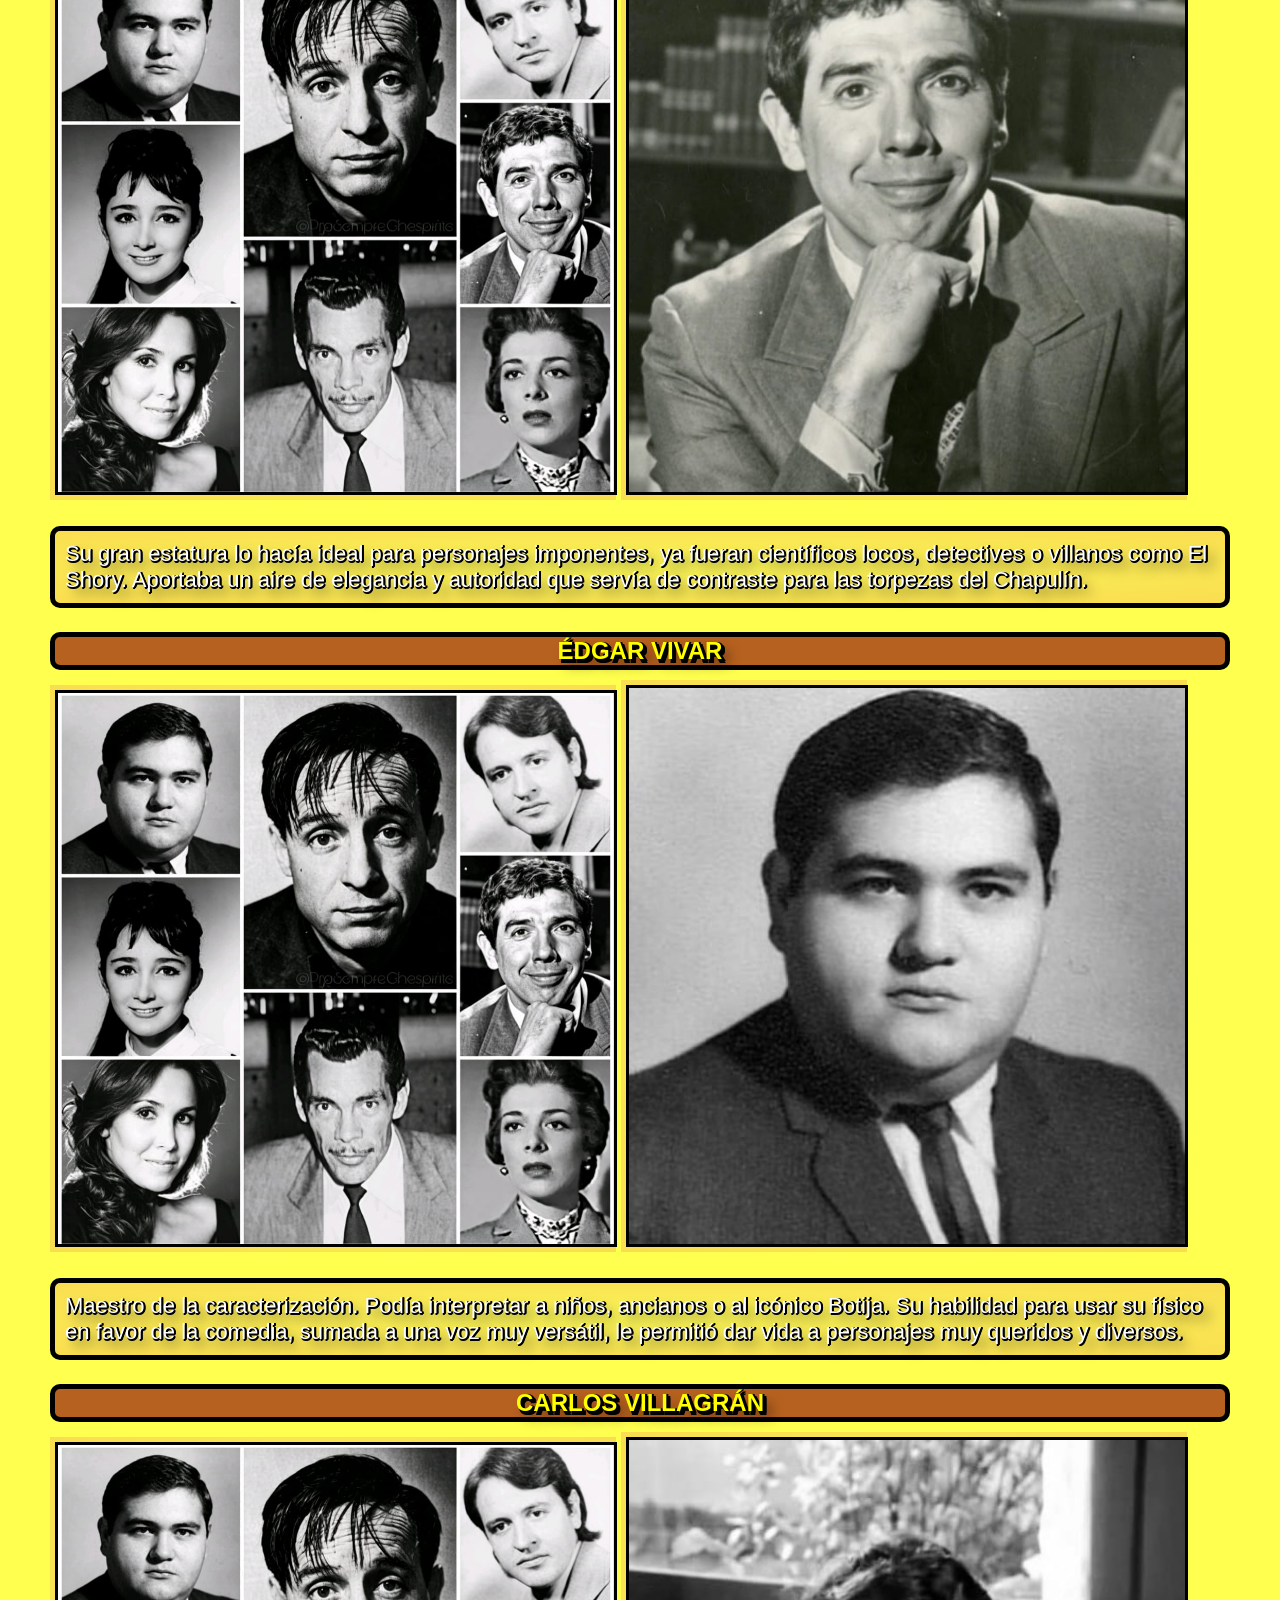
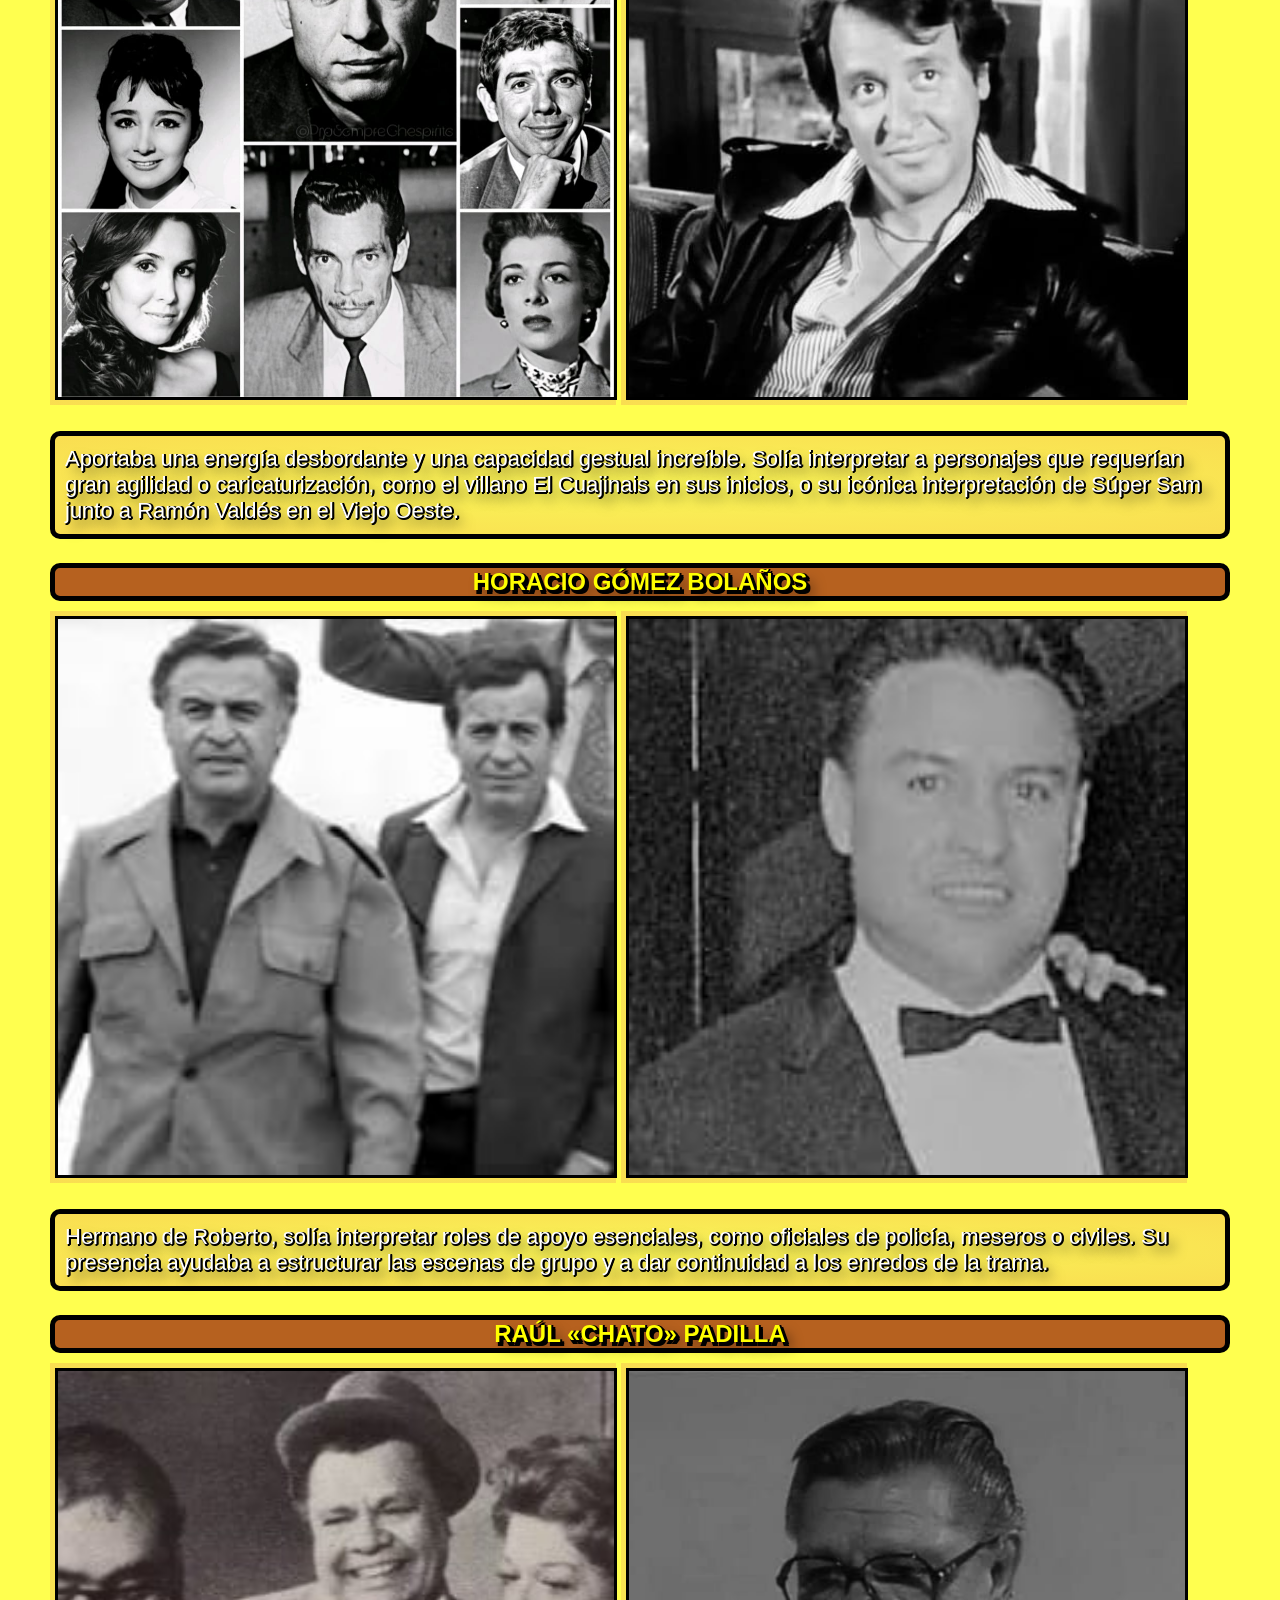
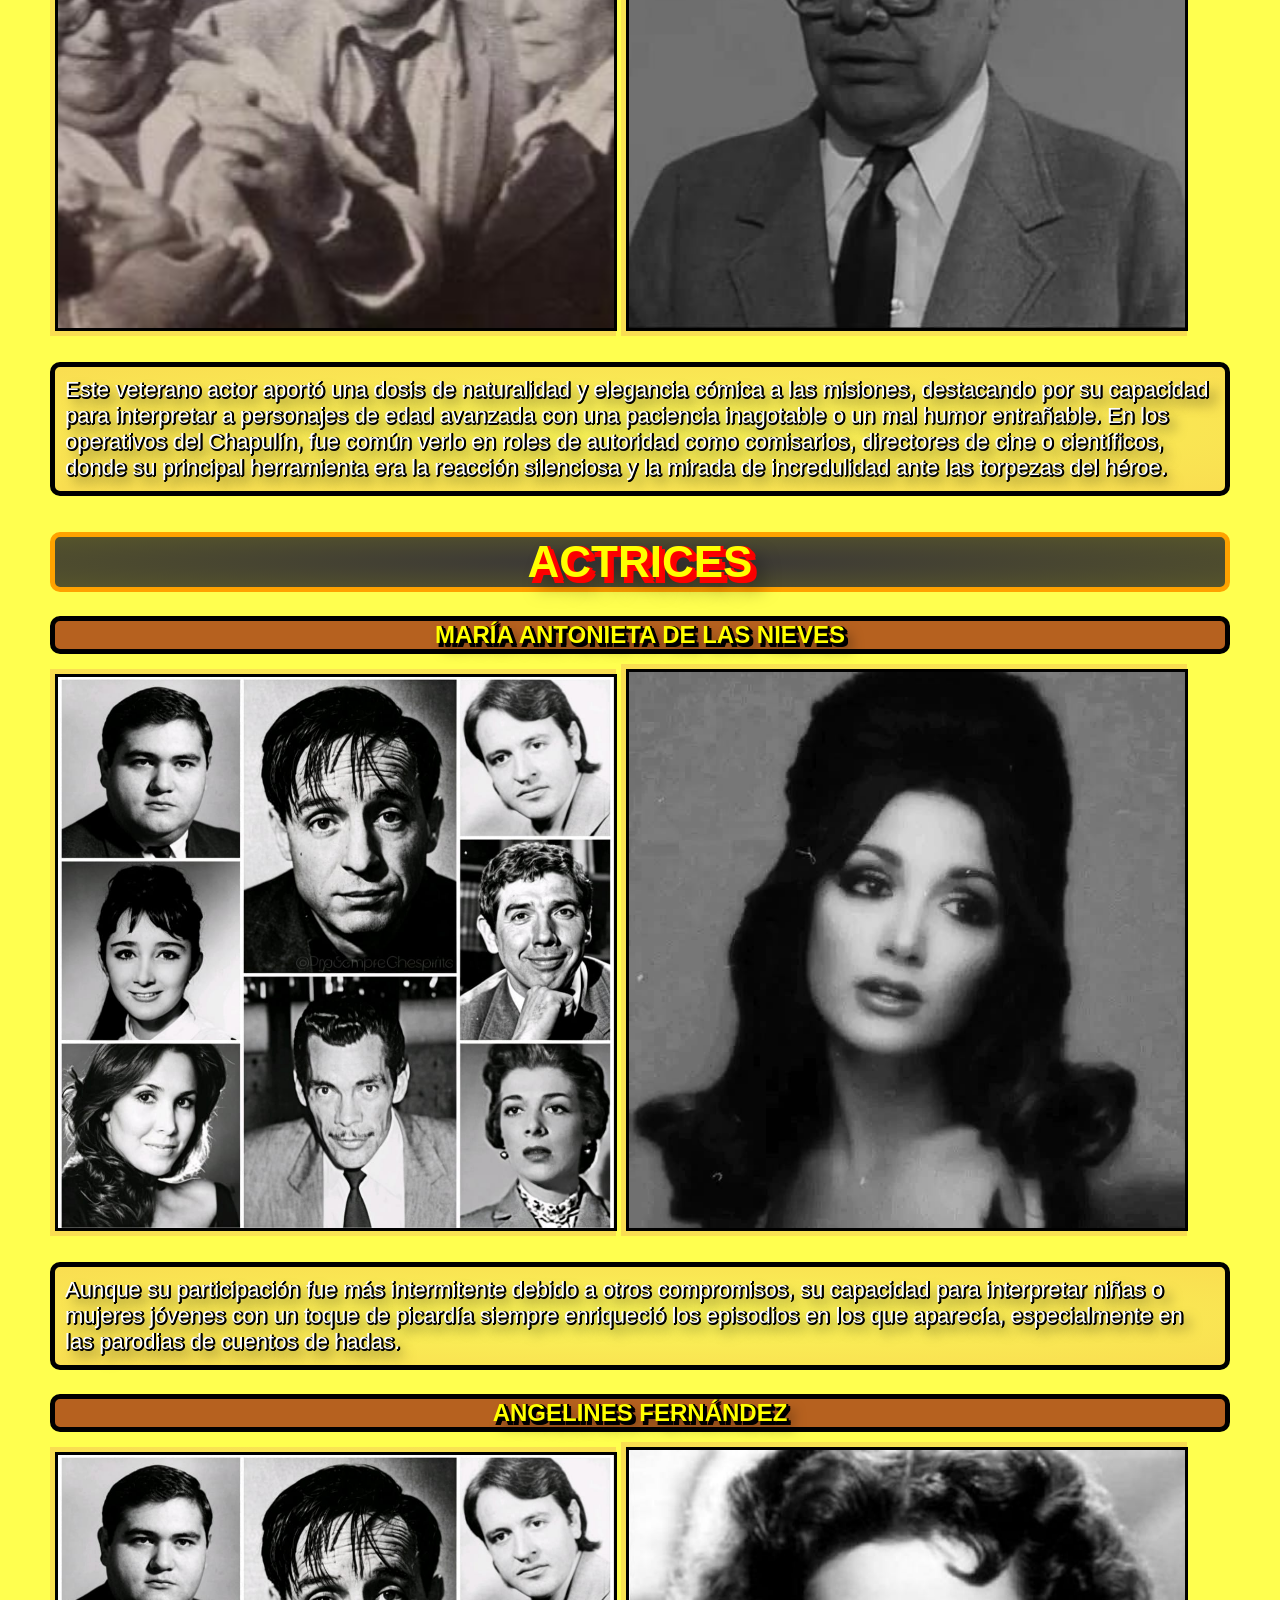
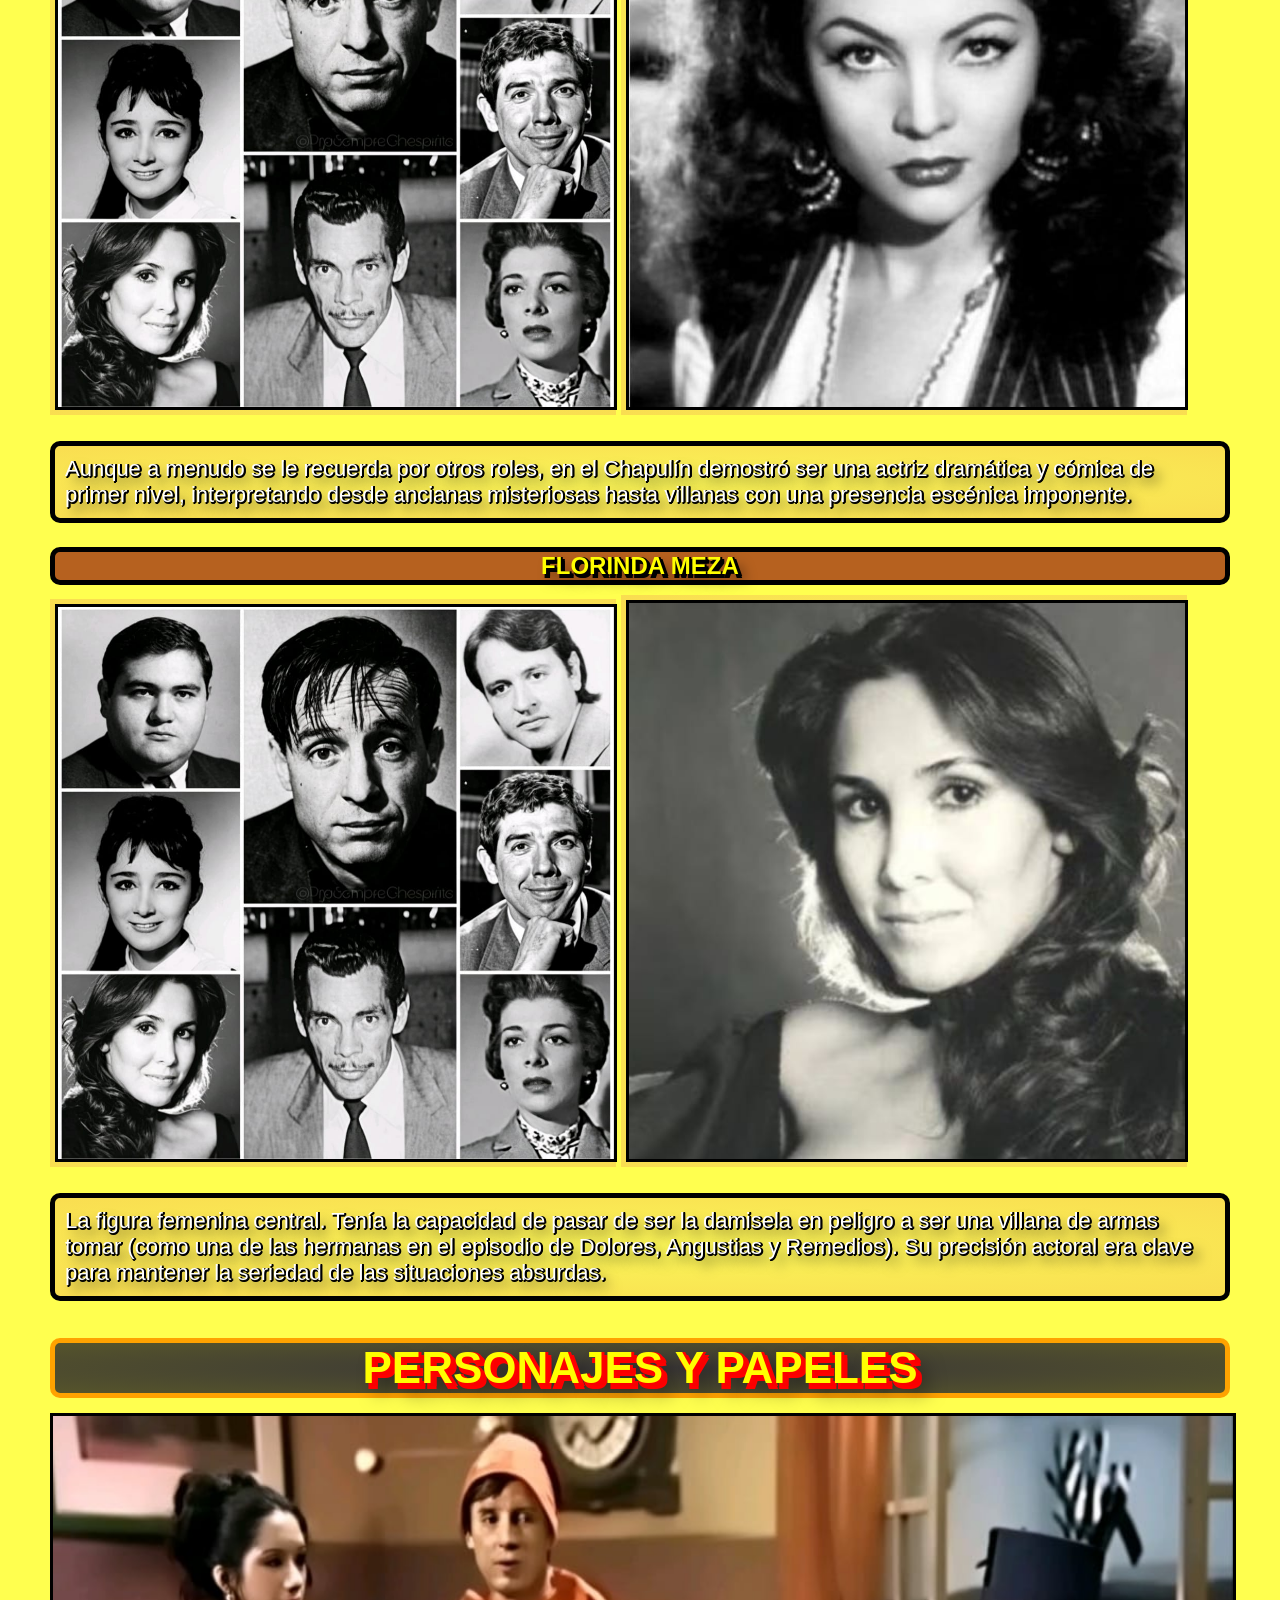
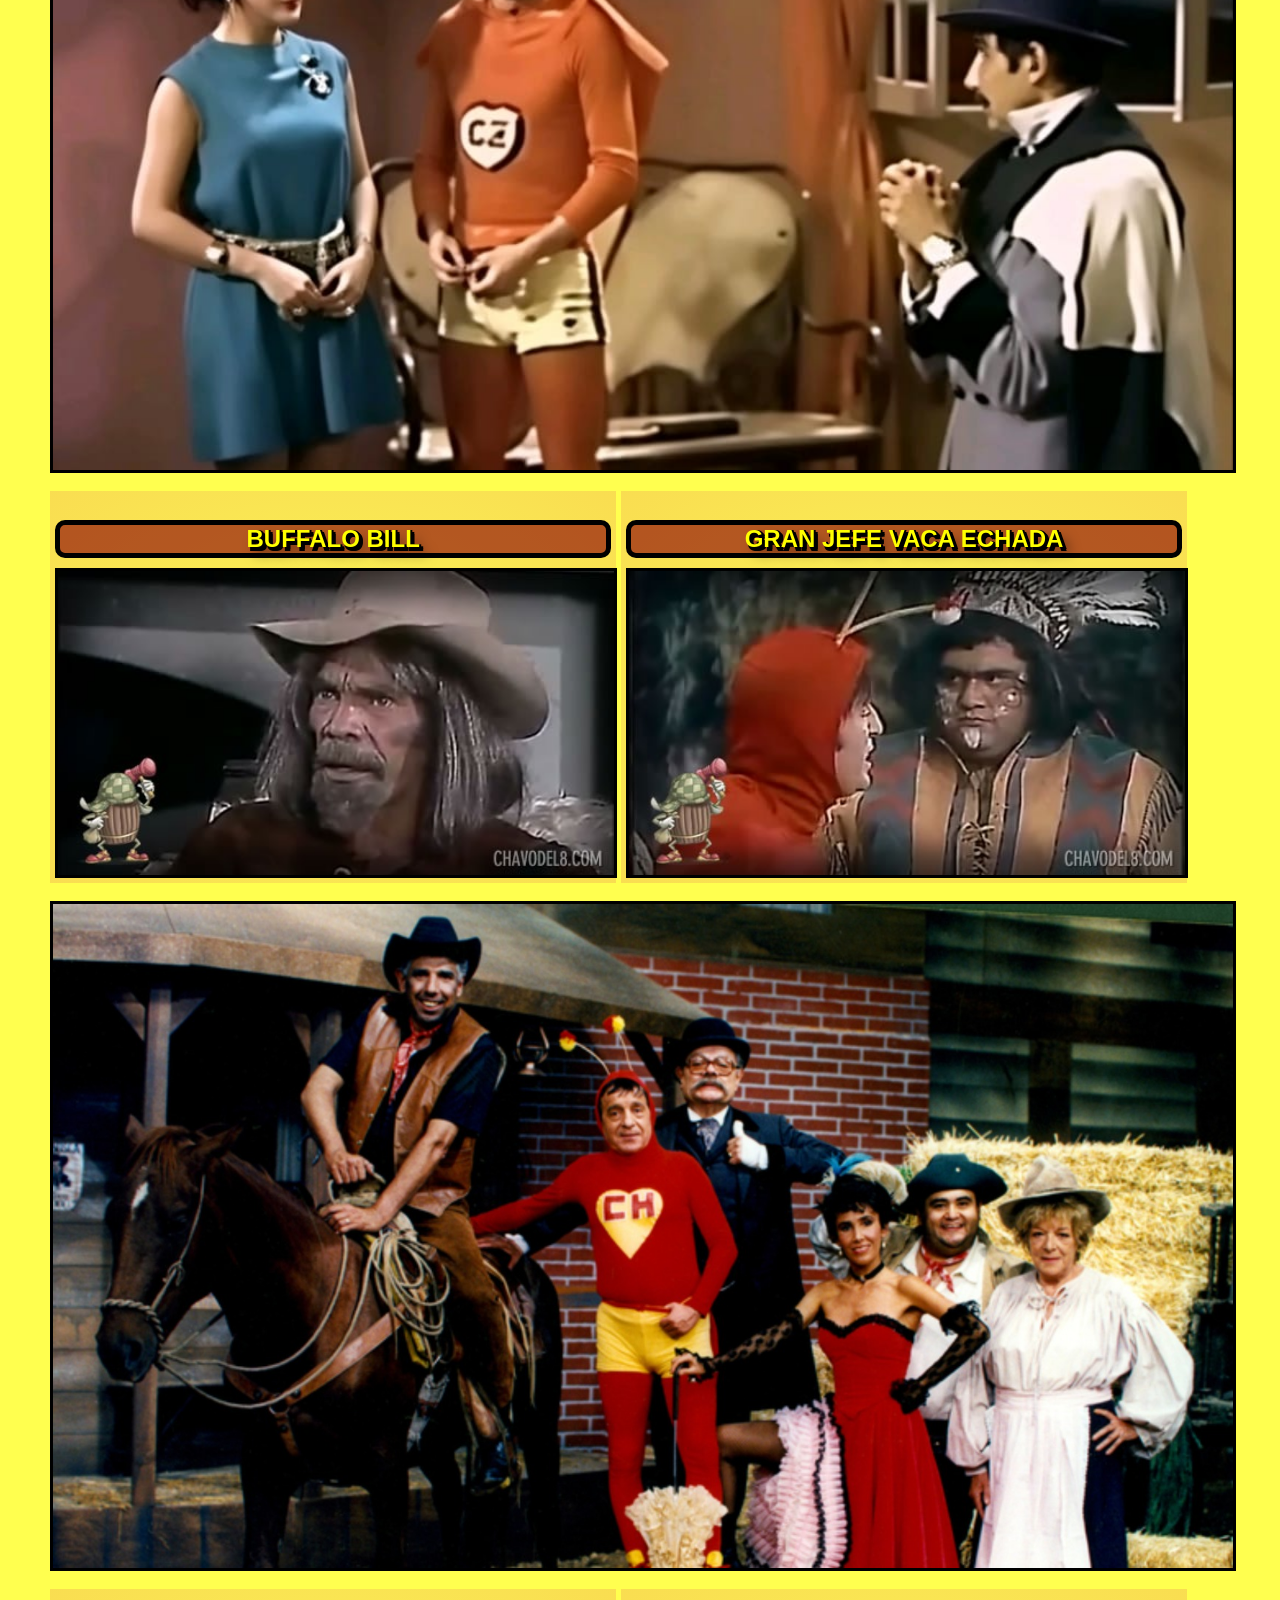
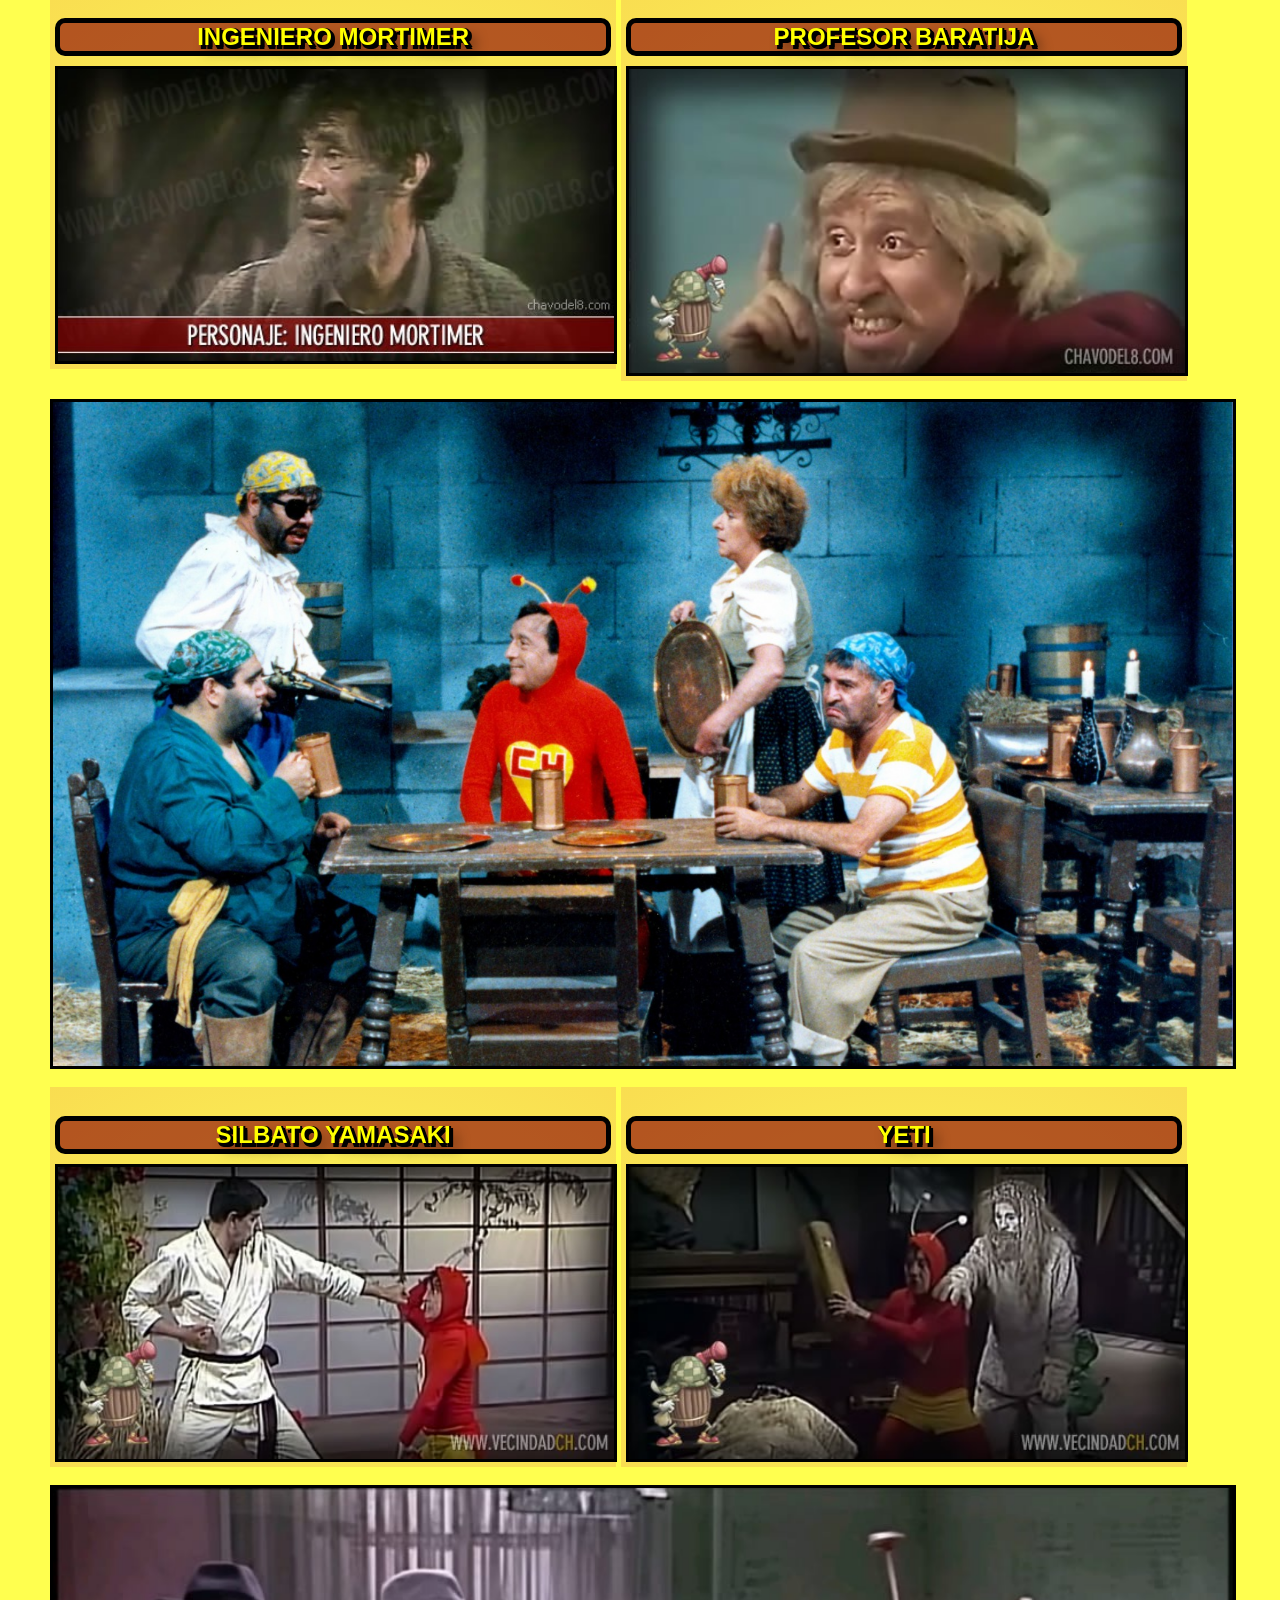
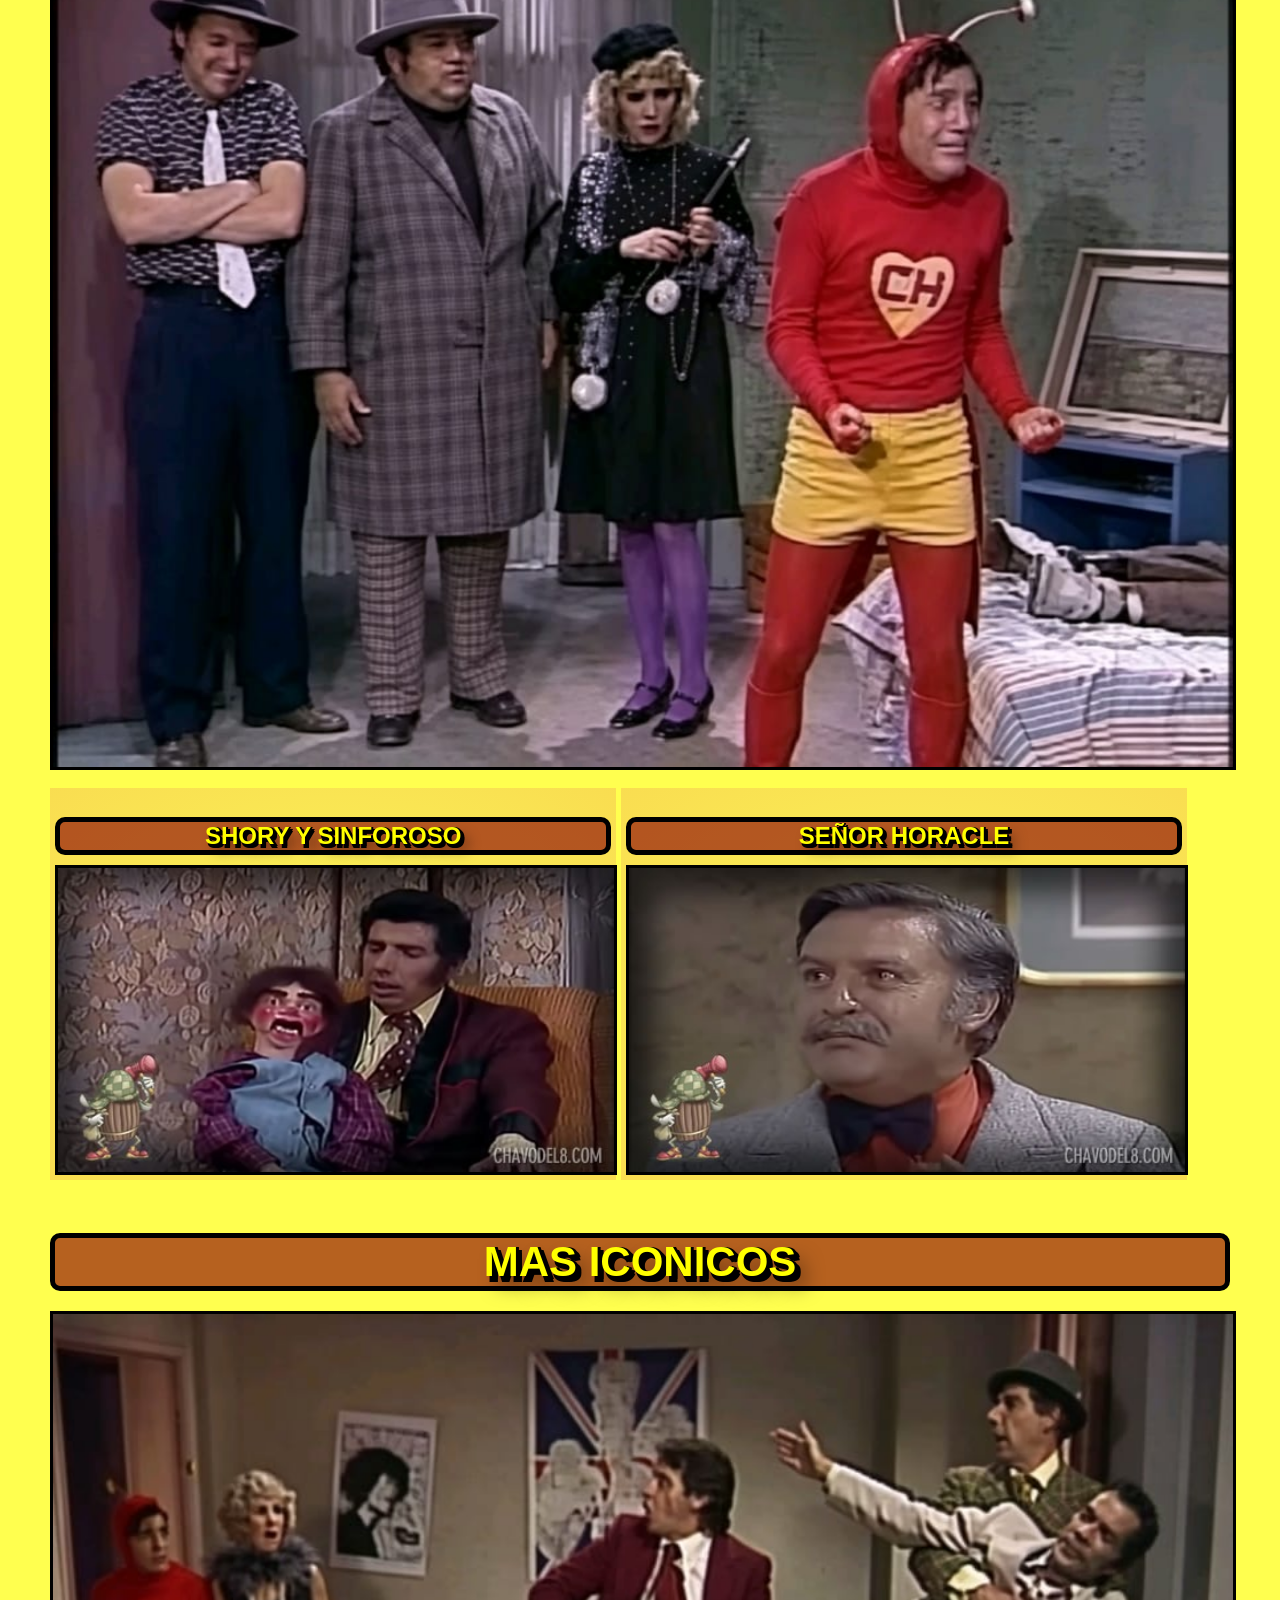
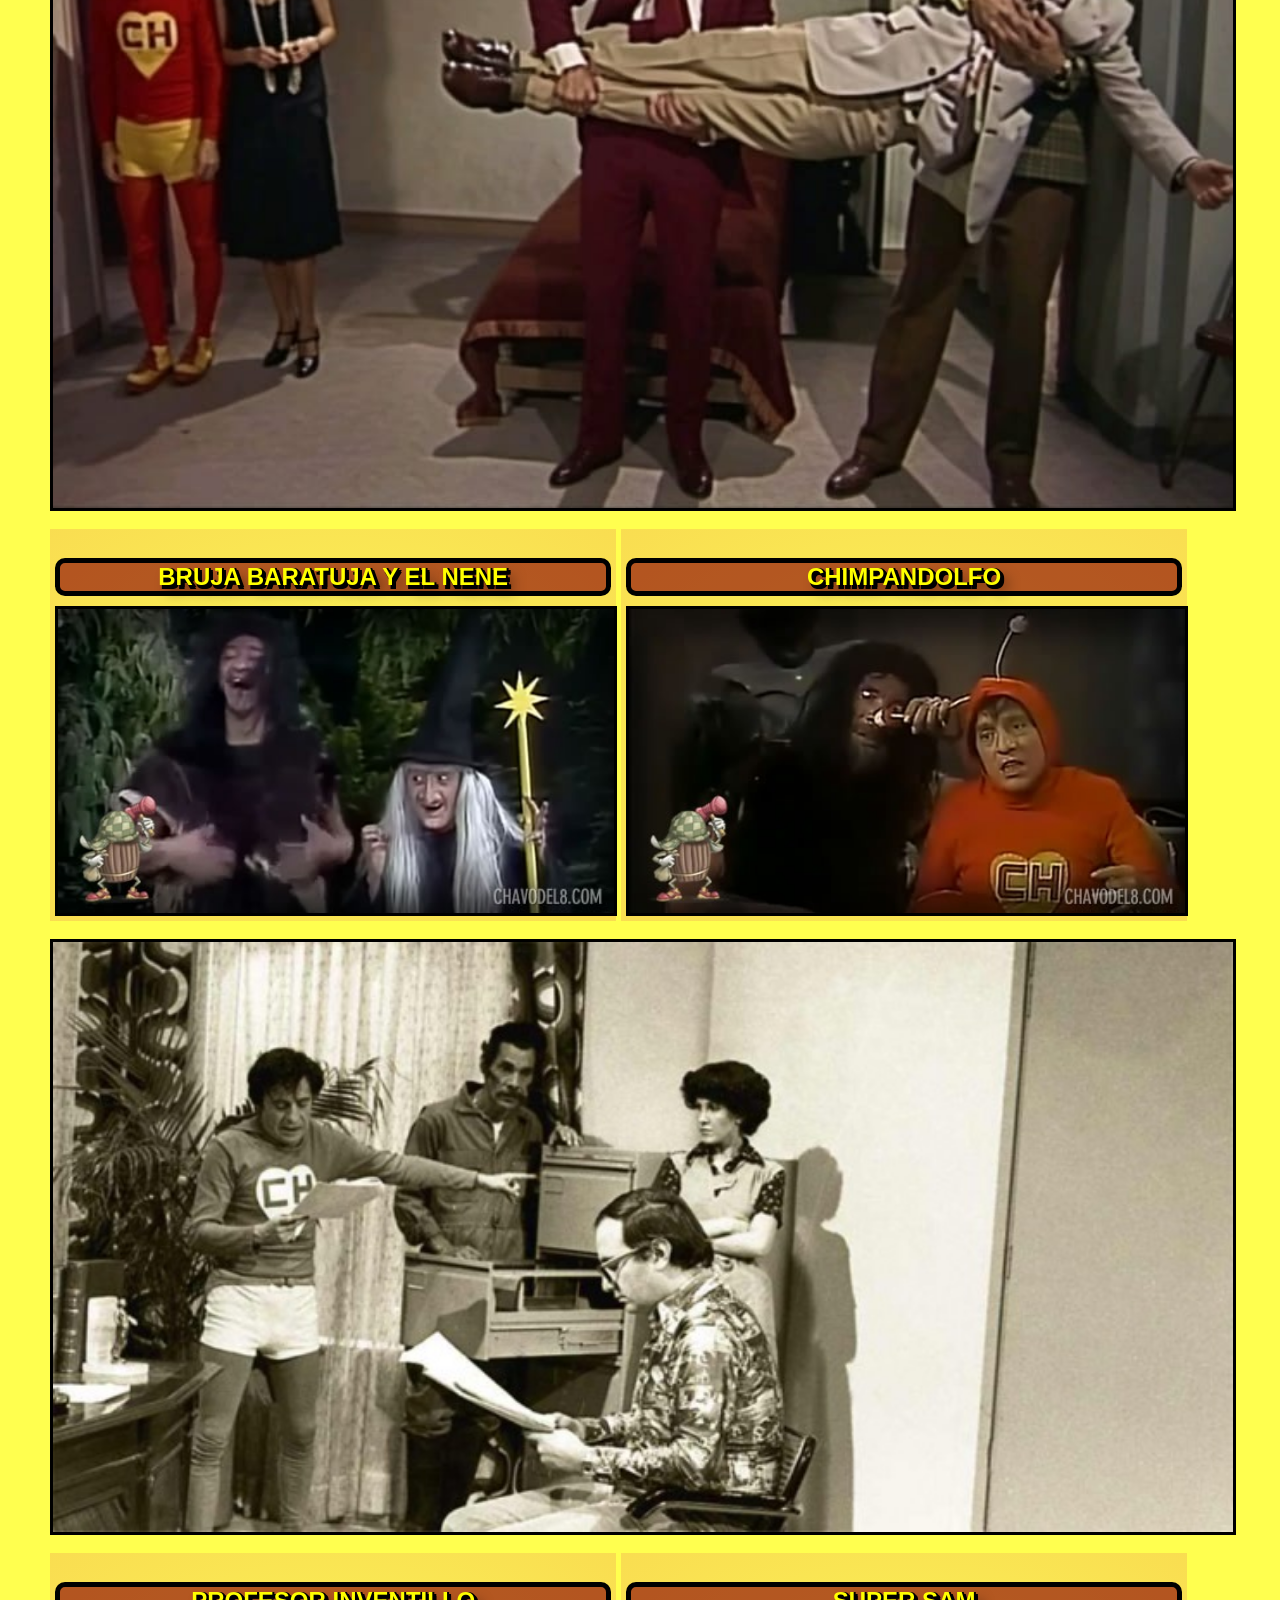
<file: paginas/P.html>
<!DOCTYPE html>
<html lang="en">
<head>
    <meta charset="UTF-8">
    <meta name="viewport" content="width=device-width, initial-scale=1.0">
    <title>UnEspacioPara...</title>
    <link rel="stylesheet" href="../css/estilo.css">
</head>
<body>
    <div class="padre">
        <header>
            <table>
                <tr class="arriba">
                    <td><div class="logo"><img src="../imagenes2/logo.jpeg" alt=""></div></td>
                    <td><div class="titulo"><img src="../imagenes2/logo2.jpeg" alt="" srcset=""></div></td>
                    <td><div class="logo2"><img src="../imagenes2/logo3.jpeg" alt=""></div></td>
                </tr>
            </table>
        </header>
        <br>
        <nav>
            <table>
                <tr>
                    <td><div class="caja"><a href="../index.html">CUARTEL GENERAL</a></div></td>
                    <td><div class="caja"><a href="../paginas/H.html">HISTORIA</a></div></td>
                    <td><div class="caja"><a href="../paginas/P.html">PERSONAJES</a></div></td>
                    <td><div class="caja"><a href="../paginas/V.html">VILLANOS</a></div></td>
                </tr>
            </table>
            <br>
             <table>
                <tr>
                    <td><div class="caja"><a href="../paginas/CyR.html">CAPACIDADES Y RECURSOS</a></div></td>
                    <td><div class="caja"><a href="../paginas/CH.html">CRUCES HISTORICOS</a></div></td>
                    <td><div class="caja"><a href="../paginas/EyC.html">EXTRAS Y CREDITOS</a></div></td>
                </tr>
            </table>
        </nav>
        <br>
        <br>
        <br>
        <section>
            <h1 id="uno">PERSONAJES</h1>
            <img src="../imagenes/fotoequipo.jpeg" alt="">
            <h2>ACTORES</h2>
            <h3>Roberto Gómez Bolaños</h3>
                <span><img src="../imagenes/fotoequipo2.jpeg" alt=""></span>
                <span><img src="../imagenes/personaje.jpeg" alt=""></span>
                <p>El arquitecto de todo este multiverso. Como actor, dotó al Chapulín de una mezcla única de miedo real y valentía moral (el héroe que tiene miedo pero se enfrenta al peligro). Además de escribir y dirigir, su capacidad física para las caídas y el manejo del ritmo cómico fueron el corazón de la serie.</p>
            <h3>Ramón Valdés</h3>
                <span><img src="../imagenes/fotoequipo2.jpeg" alt=""></span>
                <span><img src="../imagenes/personaje1.jpeg" alt=""></span>
                <p>Considerado por muchos como el mejor actor cómico del grupo. Su versatilidad le permitía ser el villano más temido (El Cuajináis o el pirata Alma Negra) o un civil desesperado. Su lenguaje corporal y su naturalidad lo convirtieron en el contrapunto perfecto para la energía de Roberto.</p>
            <h3> Rubén Aguirre</h3>
                <span><img src="../imagenes/fotoequipo2.jpeg" alt=""></span>
                <span><img src="../imagenes/personaje2.jpeg" alt=""></span>
                <p>Su gran estatura lo hacía ideal para personajes imponentes, ya fueran científicos locos, detectives o villanos como El Shory. Aportaba un aire de elegancia y autoridad que servía de contraste para las torpezas del Chapulín.</p>
            <h3>Édgar Vivar</h3>
                <span><img src="../imagenes/fotoequipo2.jpeg" alt=""></span>
                <span><img src="../imagenes/personaje3.jpeg" alt=""></span>
                <p>Maestro de la caracterización. Podía interpretar a niños, ancianos o al icónico Botija. Su habilidad para usar su físico en favor de la comedia, sumada a una voz muy versátil, le permitió dar vida a personajes muy queridos y diversos.</p>
            <h3>Carlos Villagrán</h3>
                <span><img src="../imagenes/fotoequipo2.jpeg" alt=""></span>
                <span><img src="../imagenes/personaje4.jpeg" alt=""></span>
                <p>Aportaba una energía desbordante y una capacidad gestual increíble. Solía interpretar a personajes que requerían gran agilidad o caricaturización, como el villano El Cuajinais en sus inicios, o su icónica interpretación de Súper Sam junto a Ramón Valdés en el Viejo Oeste.</p>
            <h3>Horacio Gómez Bolaños</h3>
                <span><img src="../imagenes/personaje6.jpeg" alt=""></span>
                <span><img src="../imagenes/personaje5.jpeg" alt=""></span>
                <p>Hermano de Roberto, solía interpretar roles de apoyo esenciales, como oficiales de policía, meseros o civiles. Su presencia ayudaba a estructurar las escenas de grupo y a dar continuidad a los enredos de la trama.</p>
            <h3>Raúl «Chato» Padilla</h3>
                <span><img src="../imagenes/personaje8.jpeg" alt=""></span>
                <span><img src="../imagenes/personaje7.jpeg" alt=""></span>
                <p>Este veterano actor aportó una dosis de naturalidad y elegancia cómica a las misiones, destacando por su capacidad para interpretar a personajes de edad avanzada con una paciencia inagotable o un mal humor entrañable. En los operativos del Chapulín, fue común verlo en roles de autoridad como comisarios, directores de cine o científicos, donde su principal herramienta era la reacción silenciosa y la mirada de incredulidad ante las torpezas del héroe.</p>
            <h2>ACTRICES</h2>
            <h3>María Antonieta de las Nieves</h3>
                <span><img src="../imagenes/fotoequipo2.jpeg" alt=""></span>
                <span><img src="../imagenes/actriz.jpeg" alt=""></span>
                <p>Aunque su participación fue más intermitente debido a otros compromisos, su capacidad para interpretar niñas o mujeres jóvenes con un toque de picardía siempre enriqueció los episodios en los que aparecía, especialmente en las parodias de cuentos de hadas.</p>
            <h3>Angelines Fernández</h3>
                <span><img src="../imagenes/fotoequipo2.jpeg" alt=""></span>
                <span><img src="../imagenes/actriz1.jpeg" alt=""></span>
                <p>Aunque a menudo se le recuerda por otros roles, en el Chapulín demostró ser una actriz dramática y cómica de primer nivel, interpretando desde ancianas misteriosas hasta villanas con una presencia escénica imponente.</p>
            <h3>Florinda Meza</h3>
                <span><img src="../imagenes/fotoequipo2.jpeg" alt=""></span>
                <span><img src="../imagenes/actriz2.jpeg" alt=""    ></span>
                <p>La figura femenina central. Tenía la capacidad de pasar de ser la damisela en peligro a ser una villana de armas tomar (como una de las hermanas en el episodio de Dolores, Angustias y Remedios). Su precisión actoral era clave para mantener la seriedad de las situaciones absurdas.</p>
            <h2>PERSONAJES Y PAPELES</h2>
            <img src="../imagenes/episodio piloto.jpeg" alt="">
            <br>
            <div>
                <span>
                    <h3>Buffalo Bill</h3>
                    <img src="../imagenes/ab1.jpeg" alt="">
                </span>
                <span>
                    <h3>Gran Jefe Vaca Echada</h3>
                    <img src="../imagenes/ab3.jpeg" alt="">
                </span>
            </div>
            <br>
            <img src="../imagenes/fondochapulin5.jpeg" alt="">
            <br>
            <div>
                <span>
                    <h3>Ingeniero Mortimer</h3>
                    <img src="../imagenes/ab4.jpeg" alt="">
                </span>
                <span>
                    <h3>Profesor Baratija</h3>
                    <img src="../imagenes/ab9.jpeg" alt="">
                </span>
            </div>
            <br>
            <img src="../imagenes/fondochapulin6.jpeg" alt="">
            <br>
            <div>
                <span>
                    <h3>Silbato Yamasaki</h3>
                    <img src="../imagenes/ab14.jpeg" alt="">
                </span>
                <span>
                    <h3>YETI</h3>
                    <img src="../imagenes/ab17.jpeg" alt="">
                </span>
            </div>
            <br>
            <img src="../imagenes/escena2.jpeg" alt="">
            <br>
            <div>
                <span>
                    <h3>Shory y Sinforoso</h3>
                    <img src="../imagenes/ab12.jpeg" alt="">
                </span>
                <span>
                    <h3>Señor Horacle</h3>
                    <img src="../imagenes/ab11.jpeg" alt="">
                </span>
            </div>
            <br>
            <h1>MAS ICONICOS</h1>
            <img src="../imagenes/escena.jpeg" alt="">
            <br>
            <div>
                <span>
                    <h3>Bruja Baratuja y el Nene</h3>
                    <img src="../imagenes/ab.jpeg" alt="">
                </span>
                <span>
                    <h3>Chimpandolfo</h3>
                    <img src="../imagenes/ab2.jpeg" alt="">
                </span>
            </div>
            <br>
            <img src="../imagenes/fondo1.jpeg" alt="">
            <br>
            <div>
                <span>
                    <h3>Profesor Inventillo</h3>
                    <img src="../imagenes/ab10.jpeg" alt="">
                </span>
                <span>
                    <h3>Super Sam</h3>
                    <img src="../imagenes/ab18.jpeg" alt="">
                </span>
            </div>
            <br>
            <h1 class="continuara"><a href="#uno" id="dos">SIGANME LOS BUENOS...</a></h1>
        </section>
        <footer>
            <h5>Diseñado por: Fabricio I. Leon Valencia - UMSA,2026</h5>
        </footer>
    </div>
</body>
</html>
</file>
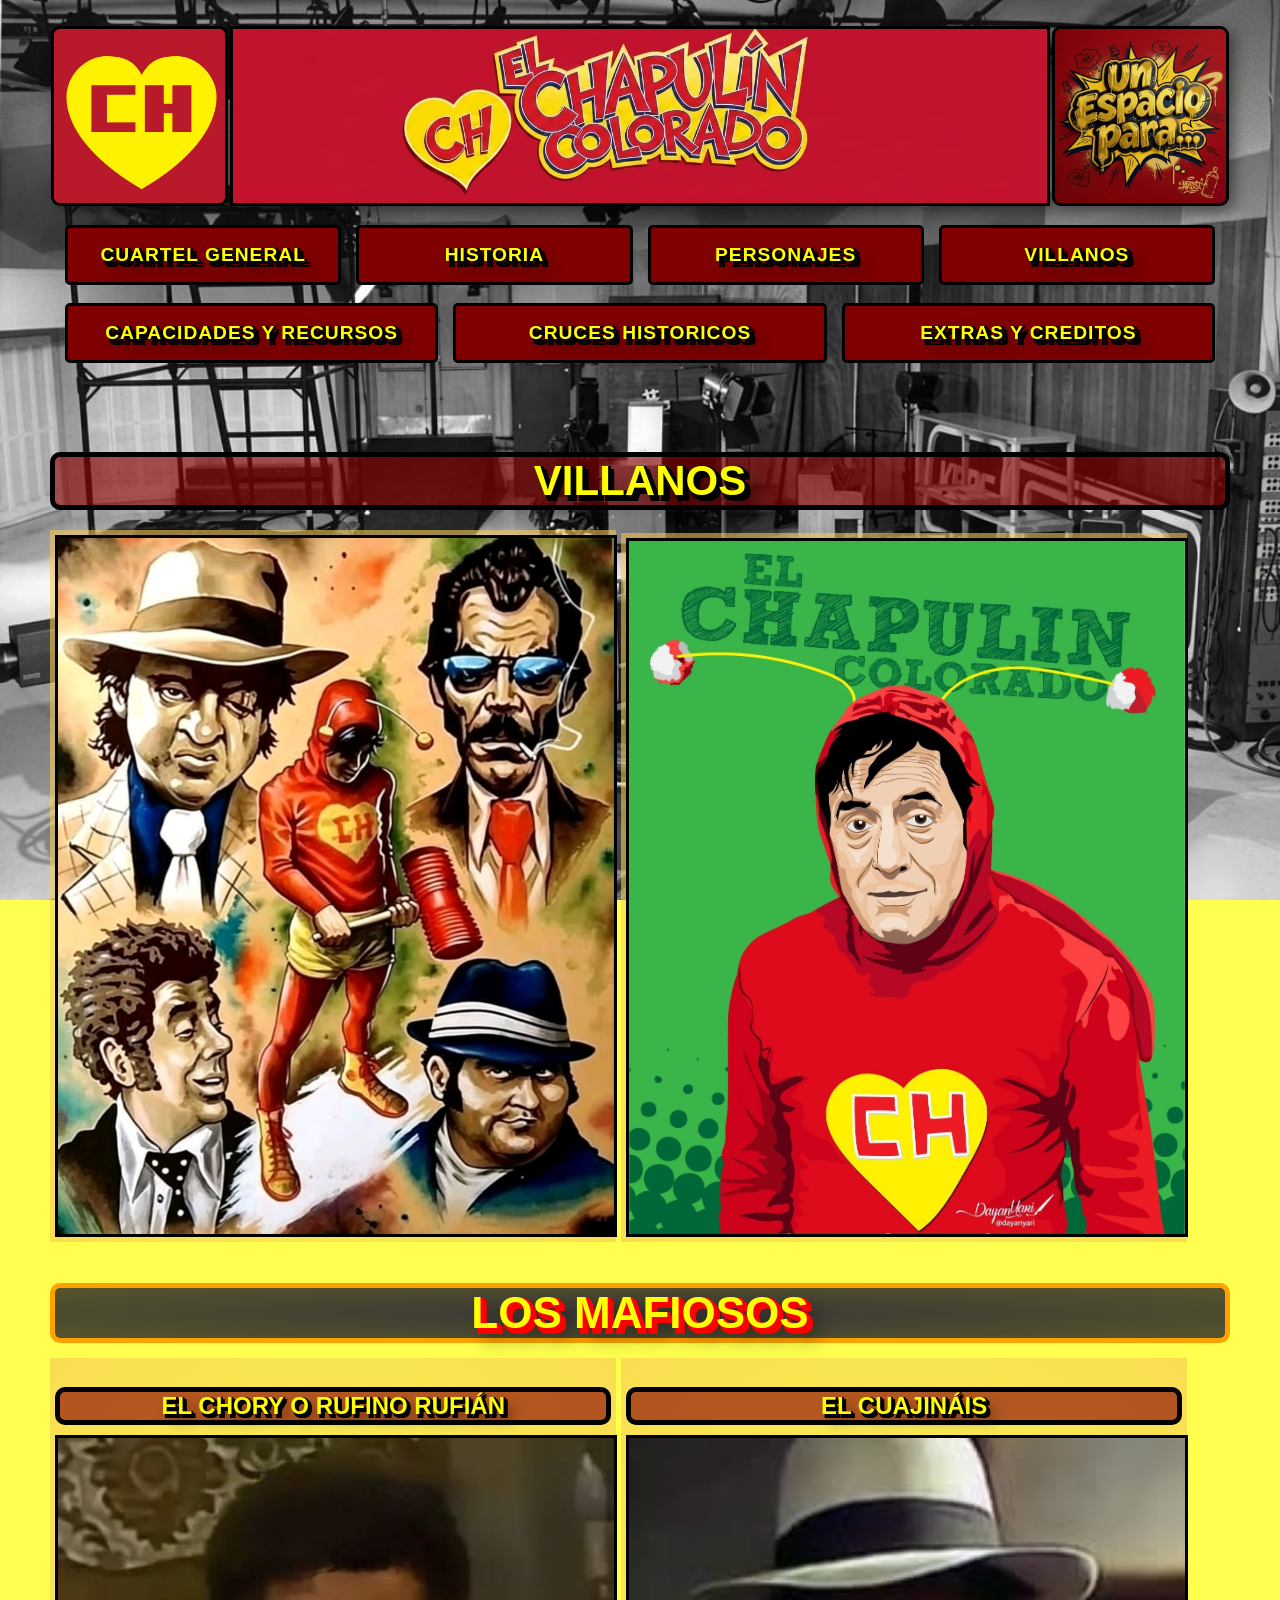
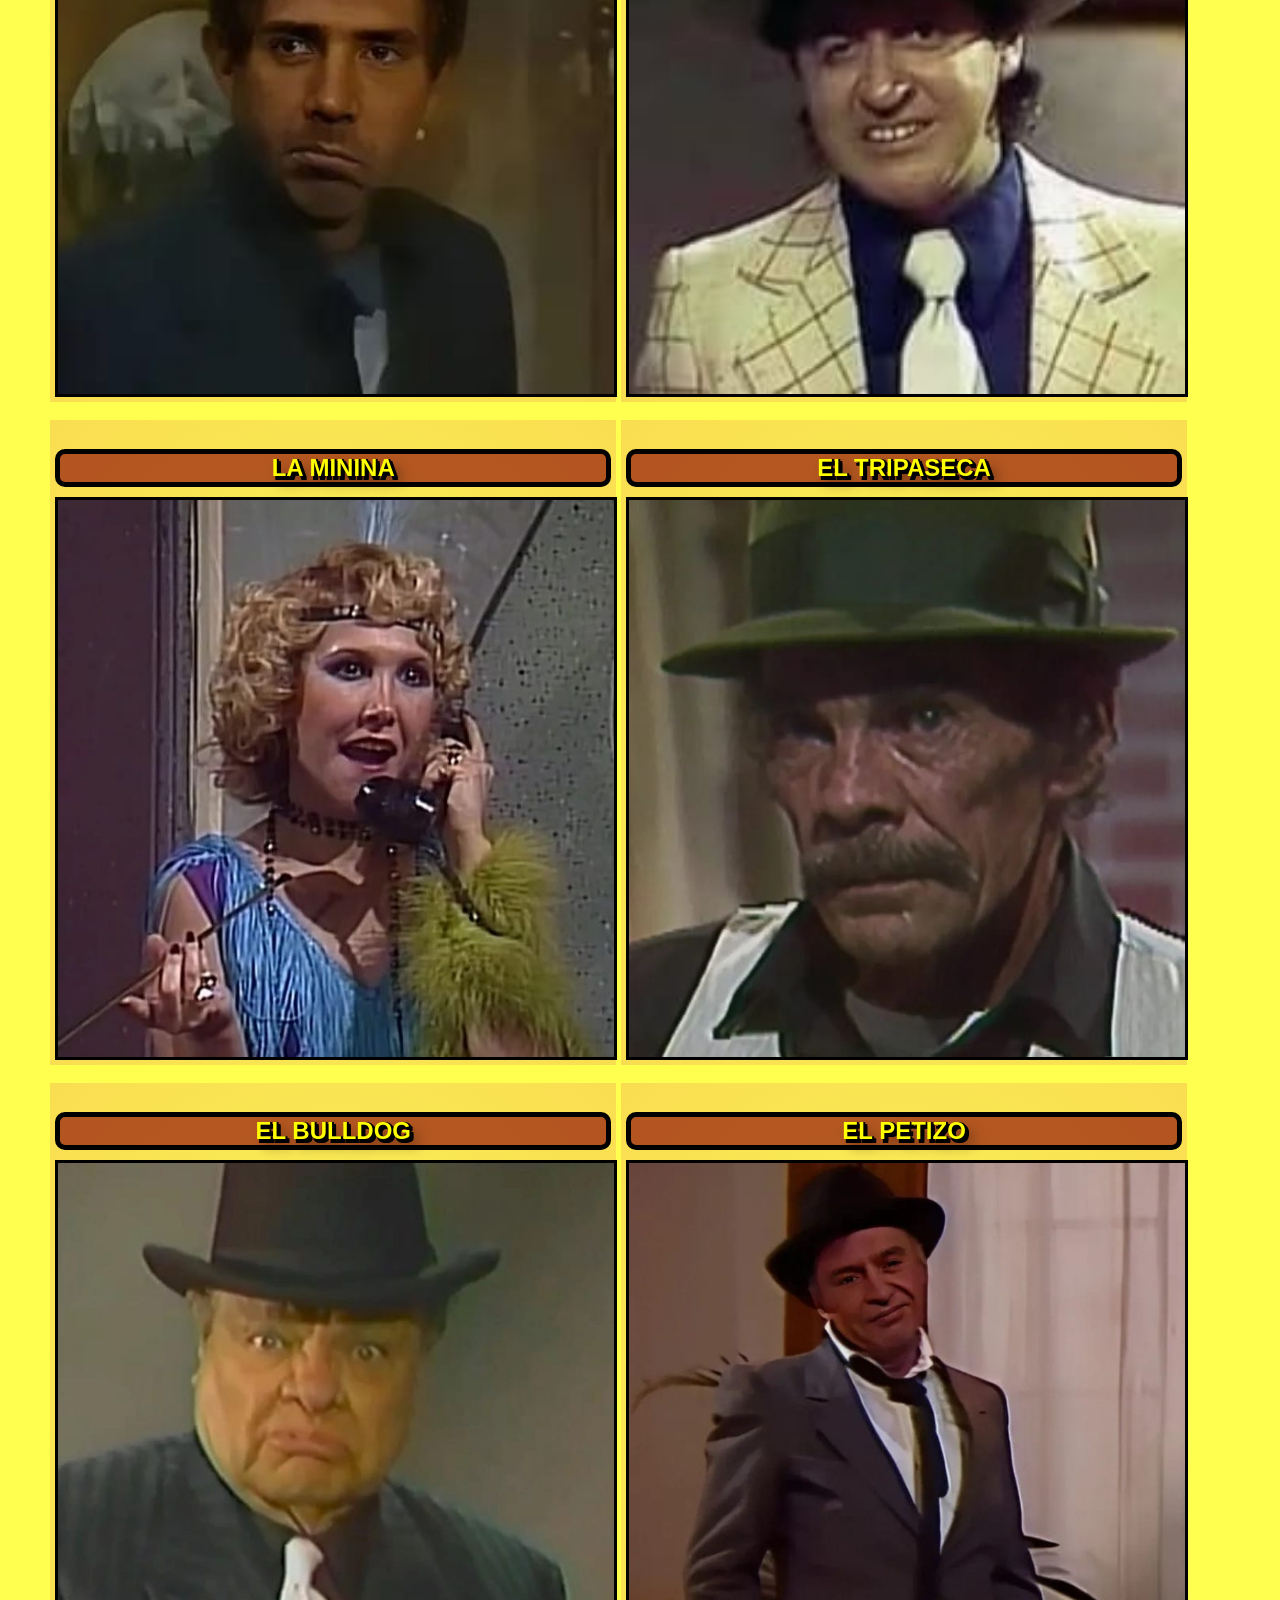
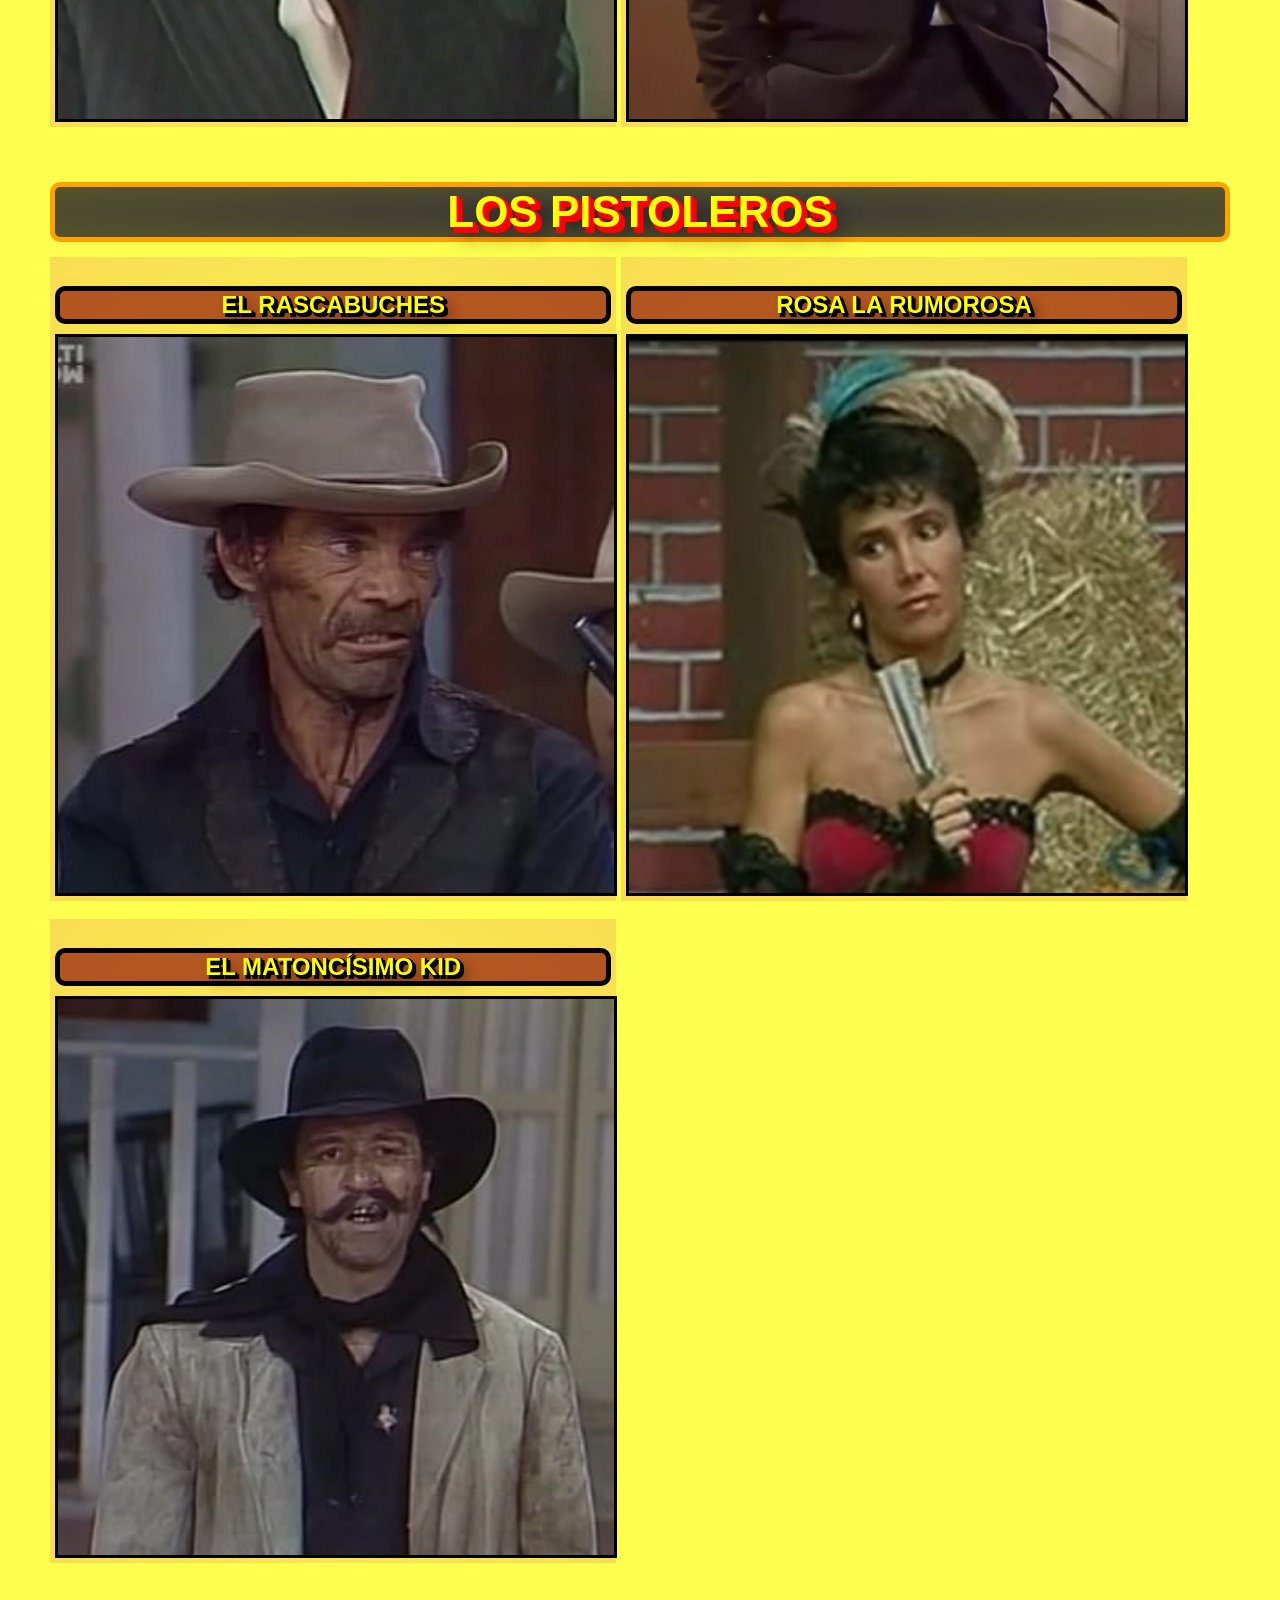
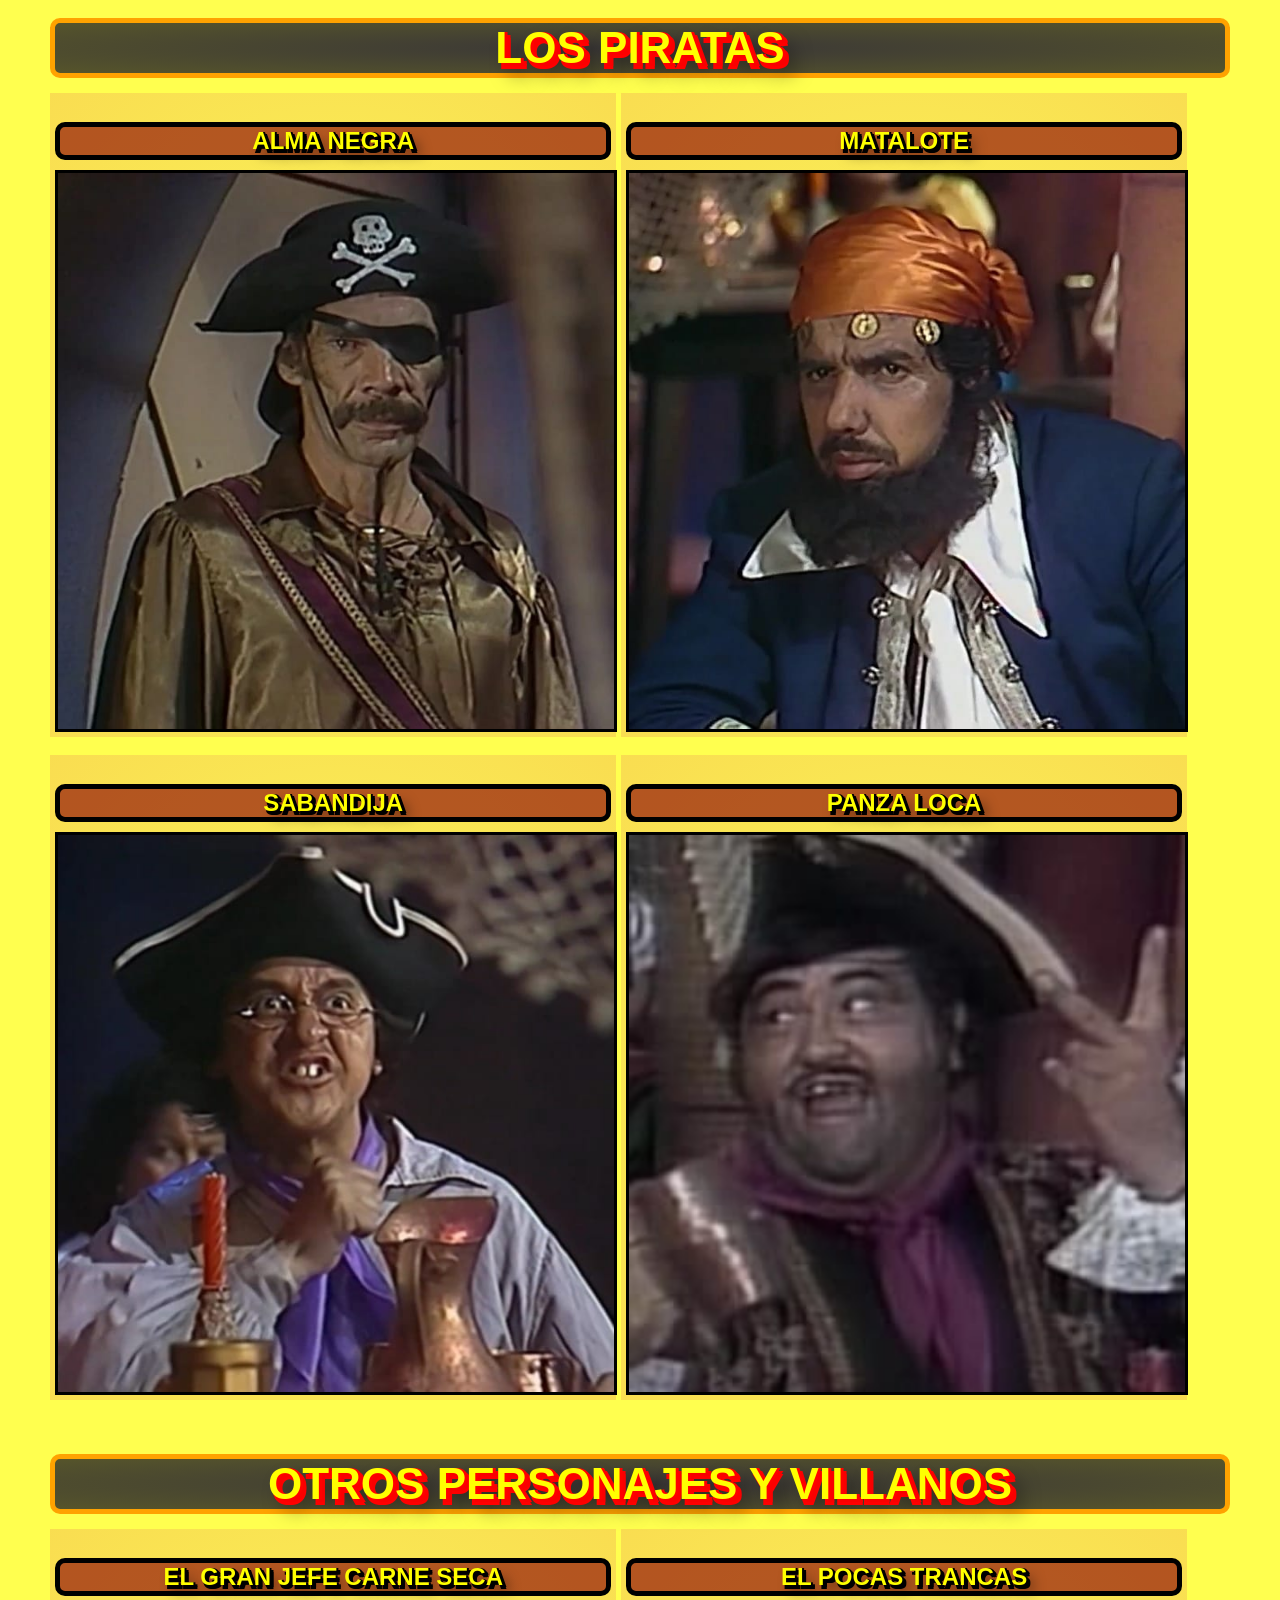
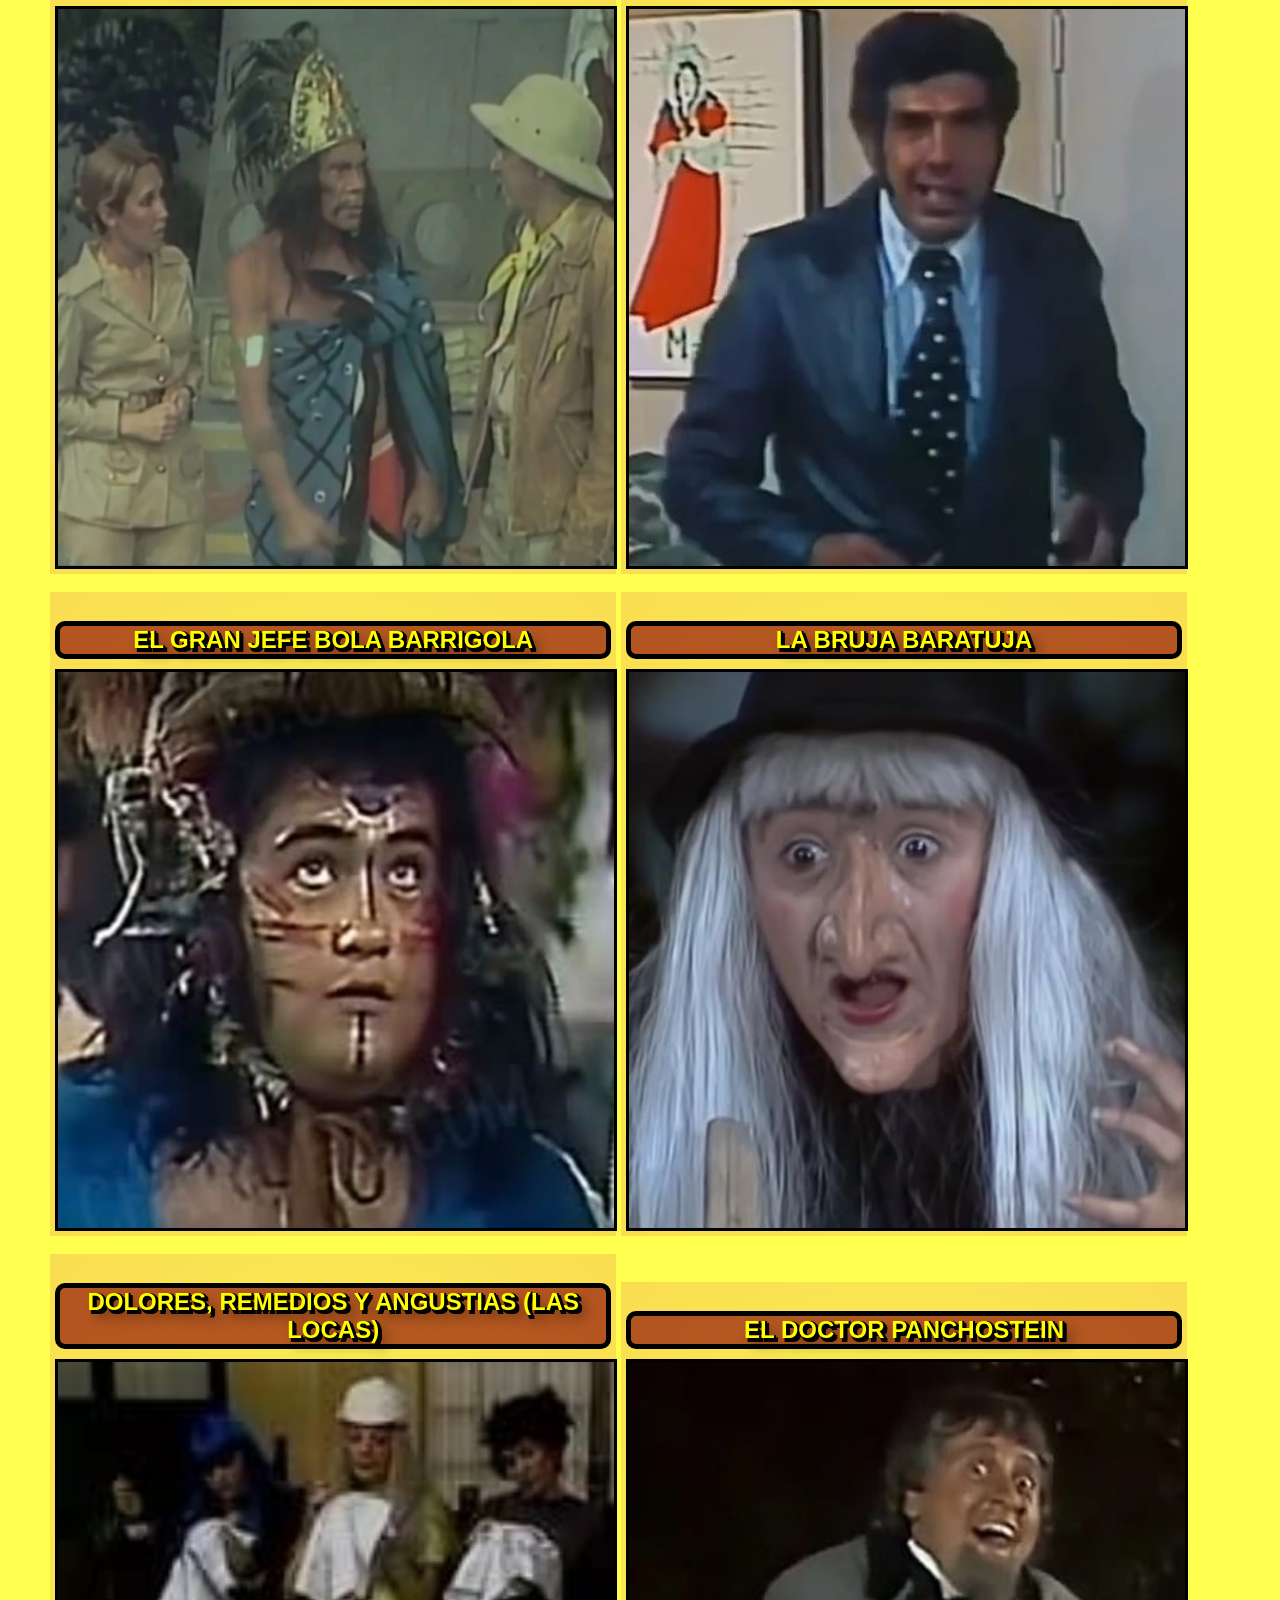
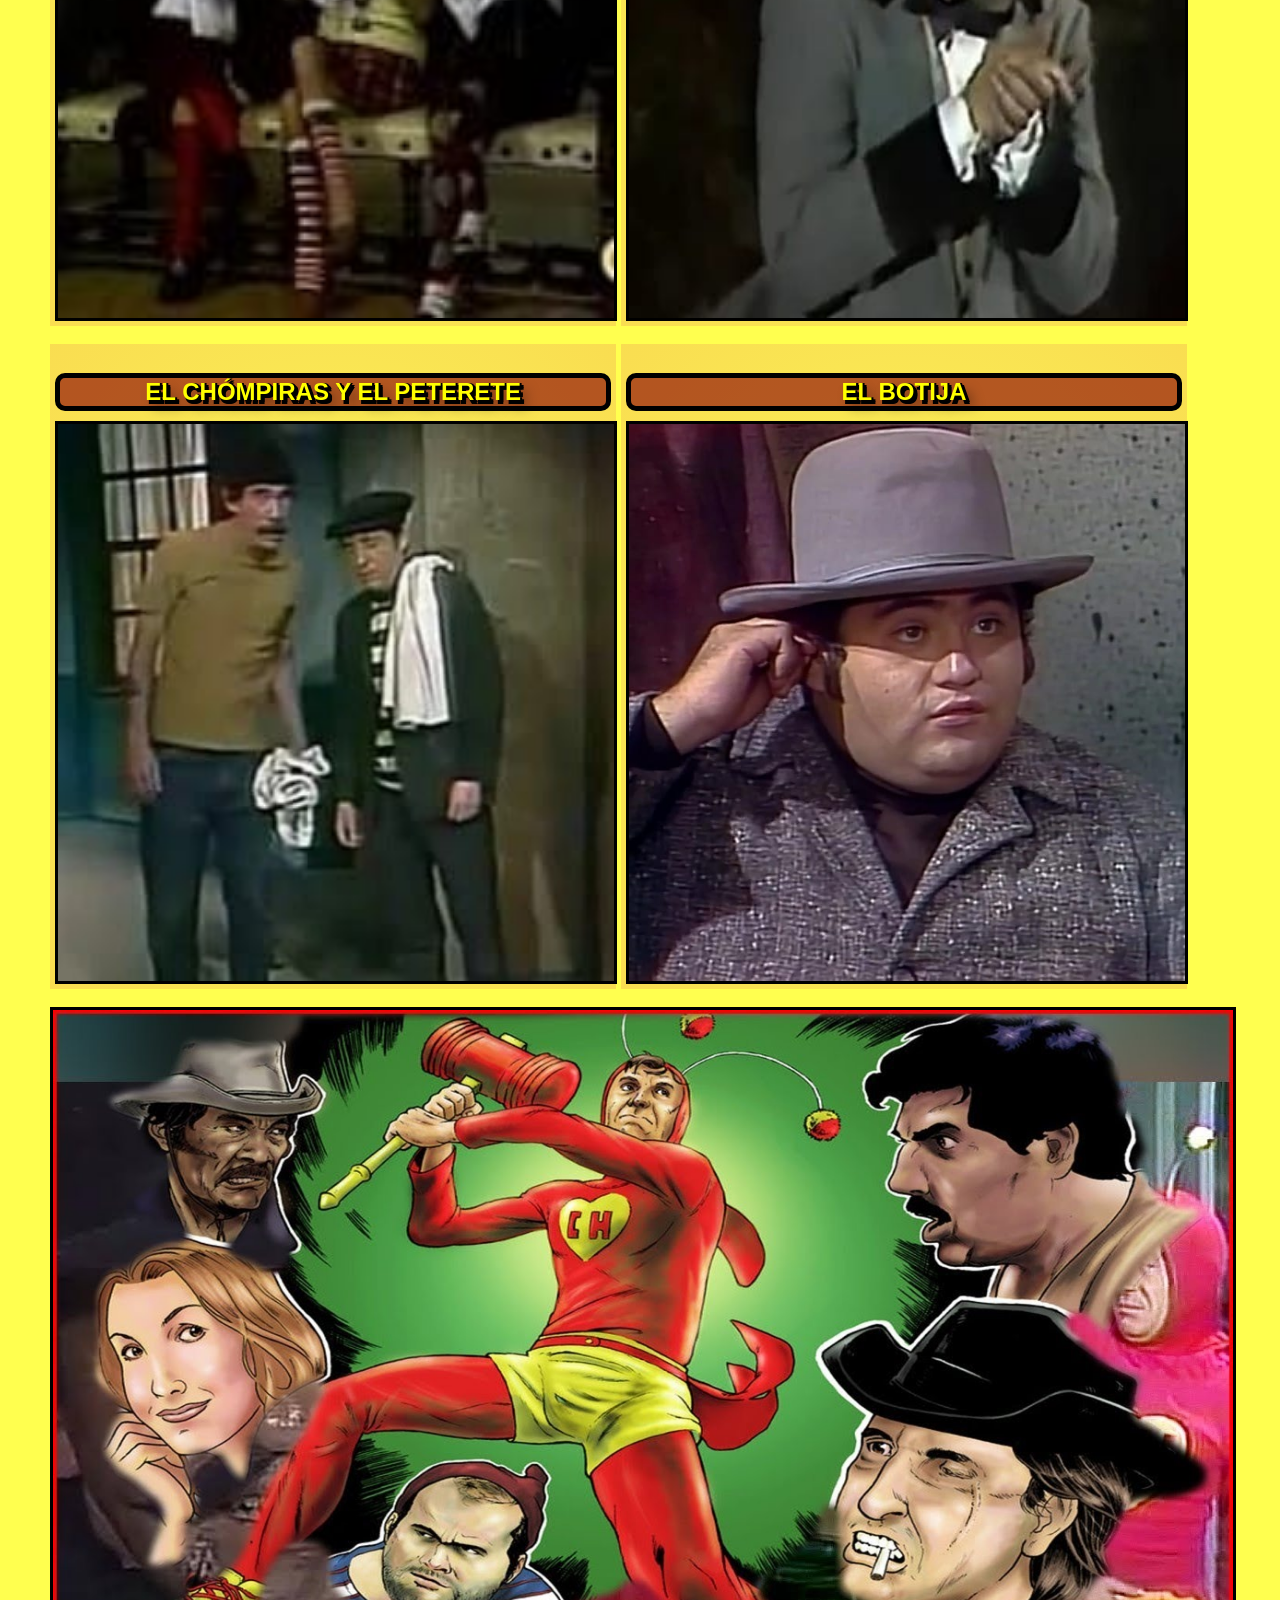
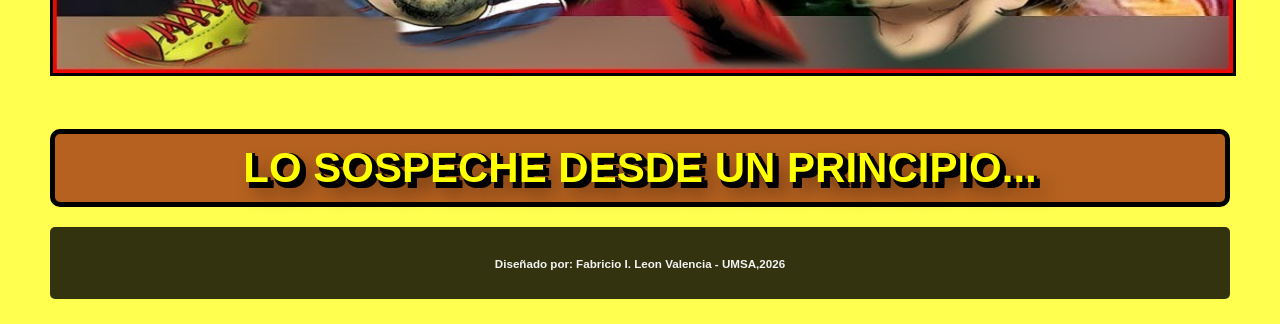
<file: paginas/V.html>
<!DOCTYPE html>
<html lang="en">
<head>
    <meta charset="UTF-8">
    <meta name="viewport" content="width=device-width, initial-scale=1.0">
    <title>UnEspacioPara...</title>
    <link rel="stylesheet" href="../css/estilo.css">
</head>
<body>
    <div class="padre">
        <header>
            <table>
                <tr class="arriba">
                    <td><div class="logo"><img src="../imagenes2/logo.jpeg" alt=""></div></td>
                    <td><div class="titulo"><img src="../imagenes2/logo2.jpeg" alt="" srcset=""></div></td>
                    <td><div class="logo2"><img src="../imagenes2/logo3.jpeg" alt=""></div></td>
                </tr>
            </table>
        </header>
        <br>
        <nav>
            <table>
                <tr>
                    <td><div class="caja"><a href="../index.html">CUARTEL GENERAL</a></div></td>
                    <td><div class="caja"><a href="../paginas/H.html">HISTORIA</a></div></td>
                    <td><div class="caja"><a href="../paginas/P.html">PERSONAJES</a></div></td>
                    <td><div class="caja"><a href="../paginas/V.html">VILLANOS</a></div></td>
                </tr>
            </table>
            <br>
             <table>
                <tr>
                    <td><div class="caja"><a href="../paginas/CyR.html">CAPACIDADES Y RECURSOS</a></div></td>
                    <td><div class="caja"><a href="../paginas/CH.html">CRUCES HISTORICOS</a></div></td>
                    <td><div class="caja"><a href="../paginas/EyC.html">EXTRAS Y CREDITOS</a></div></td>
                </tr>
            </table>
        </nav>
        <br>
        <br>
        <br>
        <section>
            <h1 id="uno">VILLANOS</h1>
            <span><img src="../imagenes/villanos2.jpeg" alt=""></span>
            <span><img src="../imagenes/dibujo.jpeg" alt=""></span>
            <h2>Los mafiosos</h2>
            <div>
                <span>
                    <h3>El Chory o Rufino Rufián</h3>
                    <img src="../imagenes2/v.jpeg" alt="">
                </span>
                <span>
                    <h3>El Cuajináis</h3>
                    <img src="../imagenes2/v1.jpeg" alt="">
                </span>
            </div>
            <br>
            <div>
                <span>
                    <h3>La Minina</h3>
                    <img src="../imagenes2/v2.jpeg" alt="">
                </span>
                <span>
                    <h3>El Tripaseca</h3>
                    <img src="../imagenes2/v3.jpeg" alt="">
                </span>
            </div>
            <br>
            <div>
                <span>
                    <h3>El Bulldog</h3>
                    <img src="../imagenes2/v4.jpeg" alt="">
                </span>
                <span>
                    <h3>El Petizo</h3>
                    <img src="../imagenes2/v5.jpeg" alt="">
                </span>
            </div>
            <br>
             <h2>Los pistoleros</h2>
            <div>
                <span>
                    <h3>El Rascabuches</h3>
                    <img src="../imagenes2/v6.jpeg" alt="">
                </span>
                <span>
                    <h3>Rosa la Rumorosa</h3>
                    <img src="../imagenes2/v7.jpeg" alt="">
                </span>
            </div>
            <br>
            <div>
                <span>
                    <h3>El Matoncísimo Kid</h3>
                    <img src="../imagenes2/v8.jpeg" alt="">
                </span>
            </div>
            <br>
            <h2>Los piratas</h2>
            <div>
                <span>
                    <h3>Alma Negra</h3>
                    <img src="../imagenes2/v9.jpeg" alt="">
                </span>
                <span>
                    <h3>Matalote</h3>
                    <img src="../imagenes2/v10.jpeg" alt="">
                </span>
            </div>
            <br>
            <div>
                <span>
                    <h3>Sabandija</h3>
                    <img src="../imagenes2/v11.jpeg" alt="">
                </span>
                <span>
                    <h3>Panza Loca</h3>
                    <img src="../imagenes2/v12.jpeg" alt="">
                </span>
            </div>
            <br>
            <h2>Otros personajes y villanos</h2>
            <div>
                <span>
                    <h3>El Gran Jefe Carne Seca</h3>
                    <img src="../imagenes2/v13.jpeg" alt="">
                </span>
                <span>
                    <h3>El Pocas Trancas</h3>
                    <img src="../imagenes2/v14.jpeg" alt="">
                </span>
            </div>
            <br>
            <div>
                <span>
                    <h3>El Gran Jefe Bola Barrigola</h3>
                    <img src="../imagenes2/v15.jpeg" alt="">
                </span>
                <span>
                    <h3>La Bruja Baratuja</h3>
                    <img src="../imagenes2/v16.jpeg" alt="">
                </span>
            </div>
            <br>
            <div>
                <span>
                    <h3>Dolores, Remedios y Angustias (Las Locas)</h3>
                    <img src="../imagenes2/v20.jpeg" alt="">
                </span>
                <span>
                    <h3>El Doctor Panchostein</h3>
                    <img src="../imagenes2/v17.jpeg" alt="">
                </span>
            </div>
            <br>
            <div>
                <span>
                    <h3>El Chómpiras y el Peterete</h3>
                    <img src="../imagenes2/v18.jpeg" alt="">
                </span>
                <span>
                    <h3>El Botija</h3>
                    <img src="../imagenes2/v19.jpeg" alt="">
                </span>
            </div>
            <br>
            <img src="../imagenes/villanos.jpeg" alt="">
            <br>
            <h1 class="continuara"><a href="#uno" id="dos">LO SOSPECHE DESDE UN PRINCIPIO...</a></h1>
        </section>
        <footer>
            <h5>Diseñado por: Fabricio I. Leon Valencia - UMSA,2026</h5>
        </footer>
    </div>
</body>
</html>
</file>
<file: css/estilo.css>
body {
    margin: 5px;
    padding: 10px;
    font-family: Arial, sans-serif;
    background-image: url('../imagenes/fondo8.jpeg');
    background-size: cover;
    background-attachment: fixed;
    background-position: center;
    background-color: rgba(255, 255, 0, 0.692);
}
.padre {
    max-width: 1200px;
    margin: 0 auto;
    padding: 10px;
    box-sizing: border-box;
}
header table {
    width: 100%;
    border-collapse: collapse;
    table-layout: fixed;
}
header td:first-child, 
header td:last-child {
    width: 15%; 
}
header td div {
    height: 15vw; 
    max-height: 180px; 
    min-height: 80px;  
    display: flex;
    justify-content: center;
    align-items: center;
    overflow: hidden;
    box-sizing: border-box;
    box-shadow: 5px 5px 15px rgba(0, 0, 0, 0.5);
}
header td:first-child div, 
header td:last-child div {
    width: 100%; 
    aspect-ratio: 1 / 1; 
}
header td:nth-child(2) div {
    width: 100%;
}
header td div img {
    width: 100%;
    height: 100%;
    object-fit: cover; 
}
.logo {
    background-color: rgb(139, 4, 4);
    border-radius: 5%;
    border: 3px solid rgb(0, 0, 0);
}
.logo2 {
    background-color: rgb(139, 4, 4);
    border-radius: 5%;
    border: 3px solid rgb(0, 0, 0);
}
.titulo {
   background-color: rgb(139, 4, 4);
    border-radius: 0%;
    border: 3px solid rgb(0, 0, 0);
}

nav table {
    width: 100%;
    border-collapse: separate;
    border-spacing: 15px 0; 
    table-layout: fixed; 
}
nav td {
    padding: 0;
    vertical-align: middle;
}
nav td div {
    height: 6vw; 
    min-height: 60px; 
    max-height: 90px; 
    display: flex;
    justify-content: center;
    align-items: center;
    background-color: #800000; 
    border: 3px solid black;
    border-radius: 5px;
    box-sizing: border-box;
    transition: background 0.3s; 
    padding: 10px;
    overflow: hidden;
}
nav td div a, 
nav td div span {
    color: yellow;
    text-decoration: none;
    text-align: center;
    font-family: cursive, sans-serif;
    font-weight: bold;
    text-transform: uppercase;
    font-size: clamp(10px, 1.2vw, 16px); 
    padding: 2px;
    display: block;
    width: 100%;
    font-size: clamp(12px, 1.5vw, 20px);
    line-height: 1.1;
    word-wrap: break-word;
    overflow-wrap: anywhere;
    hyphens: auto;
    letter-spacing: 1px;
    text-shadow:  
         3px 0 #000,  
         6px  3px 0 #000,
         3px  6px 0 #000,
         6px  6px 0 #000,
         12px  12px 18px rgba(0,0,0,0.5);
}
nav td div:hover {
    background-color: #2e1414;
    cursor: pointer;
}
.caja {
    width: 100%;
    height: 100%;
    display: flex;
    justify-content: center;
    align-items: center;
    text-align: center;
    padding: 5px;
    box-sizing: border-box;
    color: rgb(255, 217, 0);
}
content {
    margin: 20px 0;
    padding: 10px;
    background-color: rgba(255, 255, 255, 0.8);
    border-radius: 5px;
    box-shadow: 0 2px 5px rgba(0, 0, 0, 0.1);
}
footer {
    text-align: center;
    padding: 10px;
    background-color: rgba(0, 0, 0, 0.8);
    color: rgb(243, 243, 243);
    font-size: 14px;
    border-radius: 5px;
    margin-top: 20px;
}
h1 {
    color: yellow;
    font-size: clamp(30px, 9vw, 42px);
    margin-bottom: 20px;
    text-align: center;
    font-family: cursive, sans-serif;
    text-shadow:  
         3px 0 #000,  
         6px  3px 0 #000,
         3px  6px 0 #000,
         6px  6px 0 #000,
         12px  12px 18px rgba(0,0,0,0.5);
    border: 5px solid rgb(0, 0, 0);
    border-radius: 10px;
    background-color: rgba(139, 4, 4, 0.626);
}
section img {
    width: 100%;
    height: 100%;
    display: block;
    margin: 0 auto;
    border: #000 solid 3px;
}
section h3 {
    color: yellow;
    font-size: clamp(18px, 4vw, 24px);
    margin-bottom: 10px;
    text-shadow:  
         2px 0 #000,  
         4px  2px 0 #000,
         2px  4px 0 #000,
         4px  4px 0 #000,
         8px  8px 12px rgba(0,0,0,0.5);
    text-align: center;
    border: 5px solid rgb(0, 0, 0);
    border-radius: 10px;
    background-color: rgba(139, 4, 4, 0.626);
    font-family: cursive, sans-serif;
    text-transform: uppercase;
}
p {
    padding: 10px;
    text-align: left;
    color: rgb(255, 255, 255);
    text-shadow:  
         2px 0 #000000,  
         2px  1px 0 #000000,
         1px  2px 0 #000000,
         8px  8px 12px rgba(0,0,0,0.5);
    font-family: comic, sans-serif;
    font-size: clamp(18px, 6.5vw, 22px);
    border: 5px solid rgb(0, 0, 0);
    border-radius: 10px;
    background:radial-gradient(rgba(246, 238, 94, 0.575), rgba(245, 196, 82, 0.571))
}
section span {
    display: inline-block;
    width: 48%;
    box-sizing: border-box;
    padding: 5px;
    background:radial-gradient(rgba(246, 238, 94, 0.575), rgba(245, 196, 82, 0.571))
}
.frase {
    font-style: italic;
    text-align: center;
}
h2 {
    color: yellow;
    font-size: clamp(38px, 20vw, 44px);
    margin-bottom: 15px;
    text-shadow:  
         3px 0 #ff0000,  
         6px  3px 0 #fa0000,
         3px  6px 0 #ff0000,
         6px  6px 0 #ff0000,
         12px  12px 18px rgba(0,0,0,0.5);
    text-align: center;
    border: 5px solid rgb(255, 162, 0);
    border-radius: 10px;
    background: radial-gradient(rgb(58, 55, 55), rgba(33, 31, 31, 0.76));
    font-family: comic , sans-serif;
    text-transform: uppercase;
}
section ol {
    padding-left: 20px;
    color: rgb(255, 255, 255);
    list-style-type:decimal;
    text-shadow:  
         2px 0 #000000,  
         2px  1px 0 #000000,
         1px  2px 0 #000000,
         8px  8px 12px rgba(0,0,0,0.5);
    font-family: comic, sans-serif;
    font-size: clamp(18px, 6.5vw, 22px);
    border: 5px solid rgb(0, 0, 0);
    border-radius: 10px;
    background:radial-gradient(rgba(246, 238, 94, 0.575), rgba(245, 196, 82, 0.571));
    list-style-position: inside;
}
li::marker {
    color: rgb(255, 255, 255);
    font-weight: bold;
}
.continuara #dos {
  text-decoration: none;
  display: block;
  padding: 10px 30px;
  color: #ffff00; 
  font-weight: bold;
  text-transform: uppercase;
  transition: background-color 0.3s ease;
}
.continuara:hover {
  background:radial-gradient(rgba(104, 101, 34, 0.977), rgb(129, 28, 28));
  cursor: pointer;
  transform: scale(0.98);
}
form {
    background-color: white;
    max-width: 600px;
    margin: 40px auto;
    padding: 25px;
    border: 4px solid #E30613; 
    border-radius: 15px;
    box-shadow: 10px 10px 0px #FFD700; 
}
fieldset {
    border: 2px solid #FFD700;
    border-radius: 10px;
    margin-bottom: 20px;
    padding: 15px;
    background-color: #FFF9C4; 
}

legend {
    background-color: #E30613;
    color: white;
    padding: 5px 15px;
    border-radius: 20px;
    font-weight: bold;
    font-size: 0.9em;
}

label {
    display: block;
    margin-bottom: 8px;
    font-weight: bold;
}

input[type="number"], 
textarea {
    width: 100%;
    padding: 10px;
    border: 2px solid #ccc;
    border-radius: 5px;
    box-sizing: border-box; 
}

input[type="number"]:focus, 
textarea:focus {
    border-color: #E30613;
    outline: none;
    background-color: #fff;
}

input[type="radio"] {
    accent-color: #E30613;
    margin-right: 10px;
}

button {
    cursor: pointer;
    border: none;
    padding: 12px 20px;
    border-radius: 25px;
    font-weight: bold;
    text-transform: uppercase;
    transition: transform 0.2s, background-color 0.2s;
}

button[type="submit"] {
    background-color: #E30613;
    color: white;
    box-shadow: 0 4px 0 #990000;
}

button[type="submit"]:hover {
    background-color: #ff1a1a;
    transform: scale(1.05); 
}

button[type="reset"] {
    background-color: #FFD700;
    color: #333;
    margin-left: 10px;
}

button:active {
    transform: translateY(4px);
    box-shadow: none;
}
</file>
